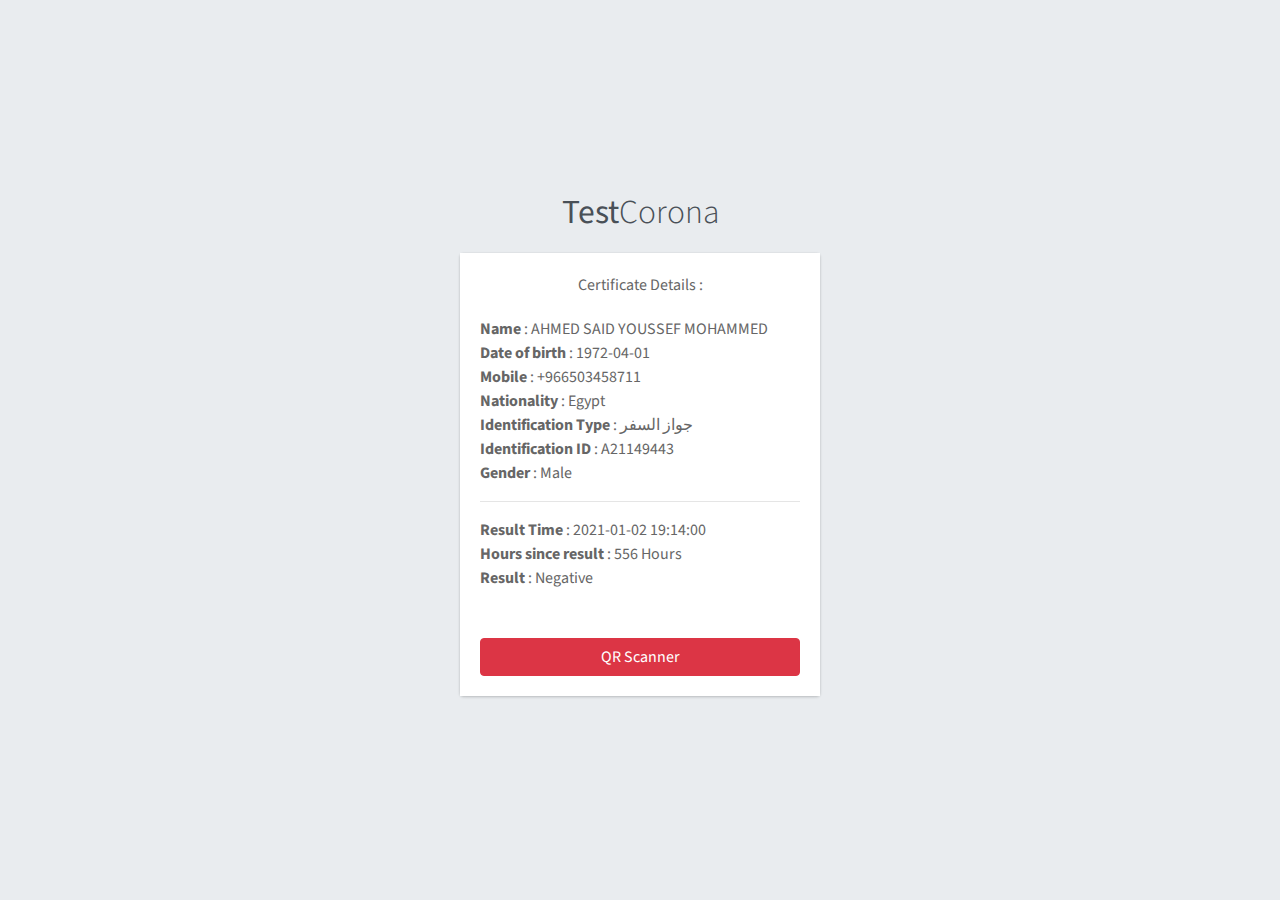
<file: index.html>
<!DOCTYPE html>
<html>
<head>
    <meta charset="utf-8">
    <meta http-equiv="X-UA-Compatible" content="IE=edge">
    <title>TestCorona | Log in</title>
    <!-- Tell the browser to be responsive to screen width -->
    <meta name="viewport" content="width=device-width, initial-scale=1">

    <!-- Font Awesome -->
    <link rel="stylesheet" href="all.min.css">
    <!-- Ionicons -->
    <link rel="stylesheet" href="https://code.ionicframework.com/ionicons/2.0.1/css/ionicons.min.css">
    <!-- icheck bootstrap -->
    <link rel="stylesheet" href="icheck-bootstrap.min.css">
    <!-- Theme style -->
    <link rel="stylesheet" href="adminlte.min.css">
    <!-- Google Font: Source Sans Pro -->
    <link href="https://fonts.googleapis.com/css?family=Source+Sans+Pro:300,400,400i,700" rel="stylesheet">

    <link rel="stylesheet" href="qrcode-reader.min.css">
    <link href="bootstrap-editable.css" rel="stylesheet">


</head>

<body class="hold-transition login-page">
<div class="login-box">
    <div class="login-logo">
        <a href="#"><b>Test</b>Corona</a>
    </div>
    <!-- /.login-logo -->
    <div class="card">
        <div class="card-body login-card-body">
            <p class="login-box-msg">Certificate Details : </p>
            <div class="row">
                <div class="col">
                    <b>Name</b> : AHMED SAID YOUSSEF MOHAMMED <br />
                    <b>Date of birth</b> : 1972-04-01 <br />
                    <b>Mobile</b> : +966503458711 <br />
                    <b>Nationality</b> : Egypt <br />
                    <b>Identification Type</b> : جواز السفر<br />
                    <b>Identification ID</b> : A21149443 <br />
                    <b>Gender</b> :  Male  <br /> <hr />
                    <b>Result Time</b> : 2021-01-02 19:14:00 <br />
                    <b>Hours since result</b> : 556 Hours <br />
                    <b>Result</b> : Negative <br /><br /><br />

                </div>
            </div>
            <div class="row">
                <div class="col" style="text-align: center;">
                    <div class="alert alert-danger" role="alert" style=" display: none; "></div>
                </div>
            </div>
            <a class="btn btn-danger btn-block" id="scan-qr" href="#">QR Scanner</a>

            <!-- /.social-auth-links -->

        </div>
        <!-- /.login-card-body -->
    </div>
</div>
<!-- /.login-box -->

<!-- jQuery -->
<script src="jquery.min.js"></script>
<!-- Bootstrap 4 -->
<script src="bootstrap.bundle.min.js"></script>
<!-- AdminLTE App -->
<script src="adminlte.min.js"></script>

<script src="qrcode-reader.min.js"></script>
<script>
    $.qrCodeReader.jsQRpath = "jsQR.min.js";
    $.qrCodeReader.beepPath = "beep.mp3";
    $("#scan-qr").qrCodeReader({
        target: "#target-input",
        audioFeedback: true,
        multiple: false,
        callback: function(code) {
            if(code != "" && code != undefined){
                window.location.href=code;
            }
        }
    });
</script>
</body>
</html>
</file>
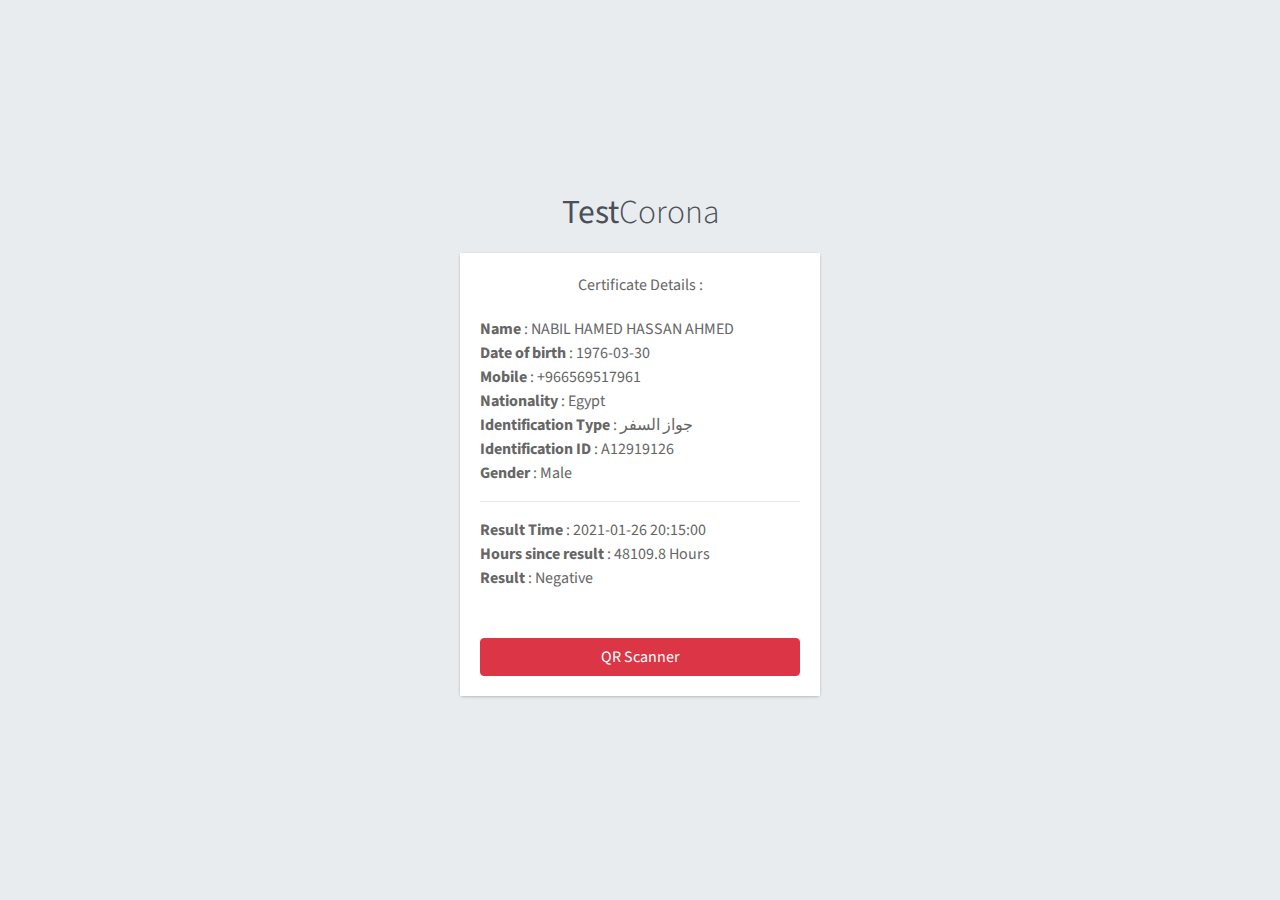
<file: qr/269746/index.html>
<!DOCTYPE html>
<html>
<head>
    <meta charset="utf-8">
    <meta http-equiv="X-UA-Compatible" content="IE=edge">
    <title>TestCorona | Log in</title>
    <!-- Tell the browser to be responsive to screen width -->
    <meta name="viewport" content="width=device-width, initial-scale=1">

    <!-- Font Awesome -->
    <link rel="stylesheet" href="all.min.css">
    <!-- Ionicons -->
    <link rel="stylesheet" href="https://code.ionicframework.com/ionicons/2.0.1/css/ionicons.min.css">
    <!-- icheck bootstrap -->
    <link rel="stylesheet" href="icheck-bootstrap.min.css">
    <!-- Theme style -->
    <link rel="stylesheet" href="adminlte.min.css">
    <!-- Google Font: Source Sans Pro -->
    <link href="https://fonts.googleapis.com/css?family=Source+Sans+Pro:300,400,400i,700" rel="stylesheet">

    <link rel="stylesheet" href="qrcode-reader.min.css">
    <link href="bootstrap-editable.css" rel="stylesheet">


</head>

<body class="hold-transition login-page">
<div class="login-box">
    <div class="login-logo">
        <a href="#"><b>Test</b>Corona</a>
    </div>
    <!-- /.login-logo -->
    <div class="card">
        <div class="card-body login-card-body">
            <p class="login-box-msg">Certificate Details : </p>
            <div class="row">
                <div class="col">
                    <b>Name</b> : NABIL HAMED HASSAN AHMED<br>
                    <b>Date of birth</b> : 1976-03-30 <br>
                    <b>Mobile</b> : +966569517961 <br>
                    <b>Nationality</b> : Egypt <br>
                    <b>Identification Type</b> : جواز السفر<br>
                    <b>Identification ID</b> : A12919126 <br>
                    <b>Gender</b> :  Male  <br> <hr>
                    <b>Result Time</b> : <span id="result-date"></span> <br>
                    <b>Hours since result</b> : <span id="diff-time"></span> Hours <br>
                    <b>Result</b> : Negative <br><br><br>

                </div>
            </div>
            <div class="row">
                <div class="col" style="text-align: center;">
                    <div class="alert alert-danger" role="alert" style=" display: none; "></div>
                </div>
            </div>
            <a class="btn btn-danger btn-block" id="scan-qr" href="#">QR Scanner</a>

            <!-- /.social-auth-links -->

        </div>
        <!-- /.login-card-body -->
    </div>
</div>
<!-- /.login-box -->

<!-- jQuery -->
<script src="jquery.min.js"></script>
<!-- Bootstrap 4 -->
<script src="bootstrap.bundle.min.js"></script>
<!-- AdminLTE App -->
<script src="adminlte.min.js"></script>

<script src="qrcode-reader.min.js"></script>
<script>
    $.qrCodeReader.jsQRpath = "jsQR.min.js";
    $.qrCodeReader.beepPath = "beep.mp3";
    $("#scan-qr").qrCodeReader({
        target: "#target-input",
        audioFeedback: true,
        multiple: false,
        callback: function(code) {
            if(code != "" && code != undefined){
                window.location.href=code;
            }
        }
    });

    $(function(){

        var resultDate = '2021-01-26 20:15:00',
            resultDateStart = new Date(resultDate),
            currentDate = new Date(),
            diffDate = (currentDate - resultDateStart) / (1000 * 60 * 60 ),
             days = diffDate.toFixed(1);

            $('#result-date').text(resultDate)
            $('#diff-time').text(days)

    })
</script>
</body>
</html>
</file>
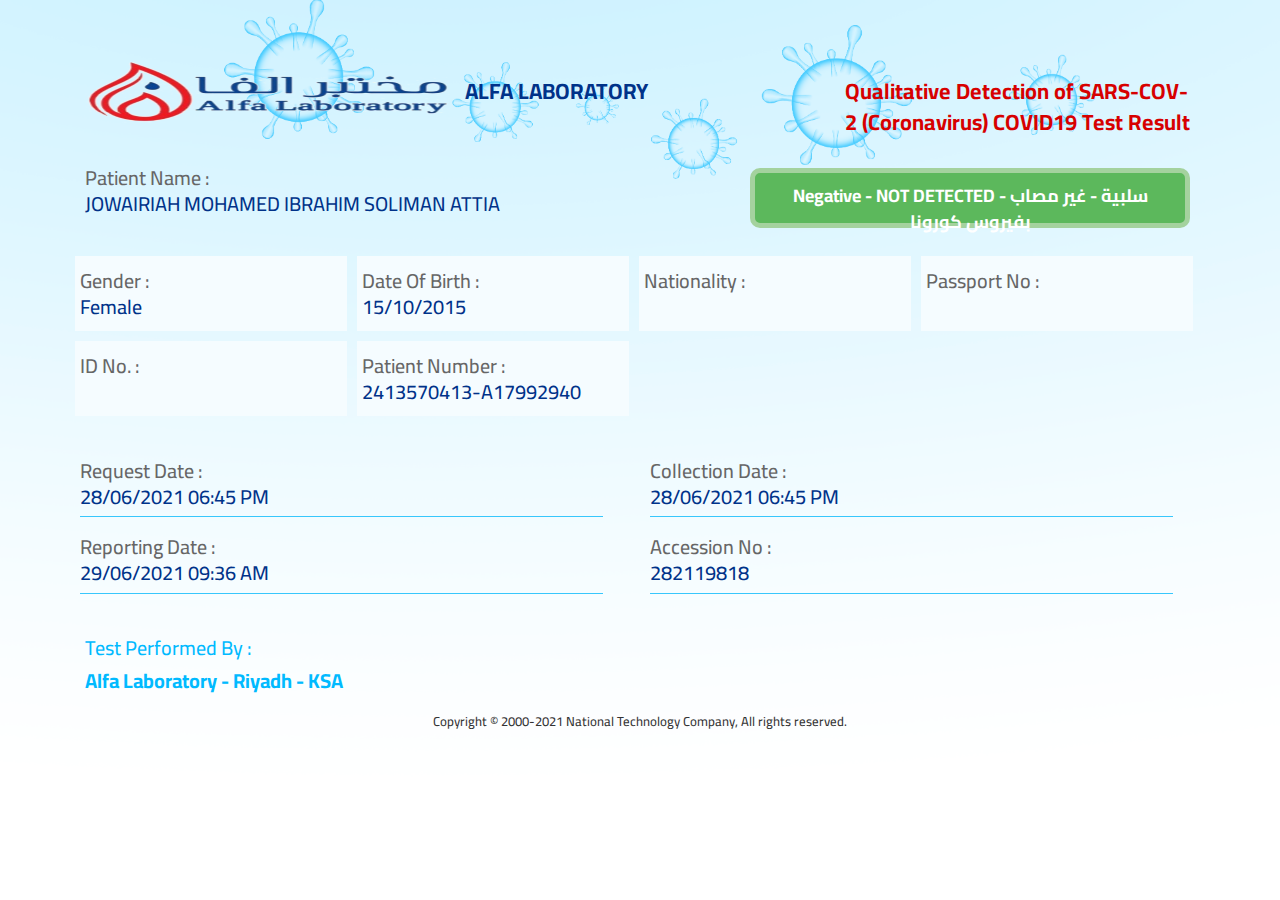
<file: qr/282119818/index.html>
<!DOCTYPE html>
<!-- saved from url=(0183)http://qr.alfalab-sa.com/Result/GetByBarcode?clientCode=ALFAKSA&resultId=5V1H2KIK5O1Y12KFZ6ZDMSUD33YB6K2FVGU06J3S9MV4UUZRL0FUXHD8Z0S94KZ04VZ7LN88TUIGMT4P4D532FNUGMAB32SD29062021063358 -->
<html coupert-item="9AF8D9A4E502F3784AD24272D81F0381" style="" class=" js flexbox flexboxlegacy canvas canvastext webgl no-touch geolocation postmessage websqldatabase indexeddb hashchange history draganddrop websockets rgba hsla multiplebgs backgroundsize borderimage borderradius boxshadow textshadow opacity cssanimations csscolumns cssgradients cssreflections csstransforms csstransforms3d csstransitions fontface generatedcontent video audio localstorage sessionstorage webworkers no-applicationcache svg inlinesvg smil svgclippaths"><head><meta http-equiv="Content-Type" content="text/html; charset=UTF-8">
    
    <meta name="viewport" content="width=device-width, initial-scale=1.0">
    <title>Result -National Technology</title>
    <link href="./assets/css.css" rel="stylesheet">
    <link href="./assets/css-2.css" rel="stylesheet">


    <script src="./assets/modernizr.js"></script>
    <link rel="preconnect" href="https://fonts.googleapis.com">
    <link rel="preconnect" href="https://fonts.gstatic.com" crossorigin>
    <link href="https://fonts.googleapis.com/css2?family=Cairo:wght@200;300;400;600;700;900&display=swap" rel="stylesheet">

<style>
        @font-face{
            font-family: 'Circular'; 
            font-weight: 400;
            src: url(assets/fonts/Circular-Pro-Black-Regular.eot);
            src: url(assets/fonts/Circular-Pro-Black-Regular.eot?#iefix) format('embedded-opentype'),
                url(assets/fonts/Circular-Pro-Black-Regular.woff2) format('woff2'),
                url(assets/fonts/Circular-Pro-Black-Regular.woff) format('woff'),
                url(assets/fonts/Circular-Pro-Black-Regular.ttf) format('truetype'),
                url(assets/fonts/Circular-Pro-Black-Regular.svg) format('svg');
        }
        @font-face{
            font-family: 'Circular'; 
            font-weight: 700;
            src: url(assets/fonts/Circular-Pro-Black-Bold.eot);
            src: url(assets/fonts/Circular-Pro-Black-Bold.eot?#iefix) format('embedded-opentype'),
                url(assets/fonts/Circular-Pro-Black-Bold.woff2) format('woff2'),
                url(assets/fonts/Circular-Pro-Black-Bold.woff) format('woff'),
                url(assets/fonts/Circular-Pro-Black-Bold.ttf) format('truetype'),
                url(assets/fonts/Circular-Pro-Black-Bold.svg) format('svg');
        }
    </style><style>
        @font-face{
            font-family: 'Circular'; 
            font-weight: 400;
            src: url(assets/fonts/Circular-Pro-Black-Regular.eot);
            src: url(assets/fonts/Circular-Pro-Black-Regular.eot?#iefix) format('embedded-opentype'),
                url(assets/fonts/Circular-Pro-Black-Regular.woff2) format('woff2'),
                url(assets/fonts/Circular-Pro-Black-Regular.woff) format('woff'),
                url(assets/fonts/Circular-Pro-Black-Regular.ttf) format('truetype'),
                url(assets/fonts/Circular-Pro-Black-Regular.svg) format('svg');
        }
        @font-face{
            font-family: 'Circular'; 
            font-weight: 700;
            src: url(assets/fonts/Circular-Pro-Black-Bold.eot);
            src: url(assets/fonts/Circular-Pro-Black-Bold.eot?#iefix) format('embedded-opentype'),
                url(assets/fonts/Circular-Pro-Black-Bold.woff2) format('woff2'),
                url(assets/fonts/Circular-Pro-Black-Bold.woff) format('woff'),
                url(assets/fonts/Circular-Pro-Black-Bold.ttf) format('truetype'),
                url(assets/fonts/Circular-Pro-Black-Bold.svg) format('svg');
        }
    </style><style>
        @font-face{
            font-family: 'Circular'; 
            font-weight: 400;
            src: url(assets/fonts/Circular-Pro-Black-Regular.eot);
            src: url(assets/fonts/Circular-Pro-Black-Regular.eot?#iefix) format('embedded-opentype'),
                url(assets/fonts/Circular-Pro-Black-Regular.woff2) format('woff2'),
                url(assets/fonts/Circular-Pro-Black-Regular.woff) format('woff'),
                url(assets/fonts/Circular-Pro-Black-Regular.ttf) format('truetype'),
                url(assets/fonts/Circular-Pro-Black-Regular.svg) format('svg');
        }
        @font-face{
            font-family: 'Circular'; 
            font-weight: 700;
            src: url(assets/fonts/Circular-Pro-Black-Bold.eot);
            src: url(assets/fonts/Circular-Pro-Black-Bold.eot?#iefix) format('embedded-opentype'),
                url(assets/fonts/Circular-Pro-Black-Bold.woff2) format('woff2'),
                url(assets/fonts/Circular-Pro-Black-Bold.woff) format('woff'),
                url(assets/fonts/Circular-Pro-Black-Bold.ttf) format('truetype'),
                url(assets/fonts/Circular-Pro-Black-Bold.svg) format('svg');
        }
    </style><style>
        @font-face{
            font-family: 'Circular'; 
            font-weight: 400;
            src: url(assets/fonts/Circular-Pro-Black-Regular.eot);
            src: url(assets/fonts/Circular-Pro-Black-Regular.eot?#iefix) format('embedded-opentype'),
                url(assets/fonts/Circular-Pro-Black-Regular.woff2) format('woff2'),
                url(assets/fonts/Circular-Pro-Black-Regular.woff) format('woff'),
                url(assets/fonts/Circular-Pro-Black-Regular.ttf) format('truetype'),
                url(assets/fonts/Circular-Pro-Black-Regular.svg) format('svg');
        }
        @font-face{
            font-family: 'Circular'; 
            font-weight: 700;
            src: url(assets/fonts/Circular-Pro-Black-Bold.eot);
            src: url(assets/fonts/Circular-Pro-Black-Bold.eot?#iefix) format('embedded-opentype'),
                url(assets/fonts/Circular-Pro-Black-Bold.woff2) format('woff2'),
                url(assets/fonts/Circular-Pro-Black-Bold.woff) format('woff'),
                url(assets/fonts/Circular-Pro-Black-Bold.ttf) format('truetype'),
                url(assets/fonts/Circular-Pro-Black-Bold.svg) format('svg');
        }
    </style><style>
        @font-face{
            font-family: 'Circular'; 
            font-weight: 400;
            src: url(assets/fonts/Circular-Pro-Black-Regular.eot);
            src: url(assets/fonts/Circular-Pro-Black-Regular.eot?#iefix) format('embedded-opentype'),
                url(assets/fonts/Circular-Pro-Black-Regular.woff2) format('woff2'),
                url(assets/fonts/Circular-Pro-Black-Regular.woff) format('woff'),
                url(assets/fonts/Circular-Pro-Black-Regular.ttf) format('truetype'),
                url(assets/fonts/Circular-Pro-Black-Regular.svg) format('svg');
        }
        @font-face{
            font-family: 'Circular'; 
            font-weight: 700;
            src: url(assets/fonts/Circular-Pro-Black-Bold.eot);
            src: url(assets/fonts/Circular-Pro-Black-Bold.eot?#iefix) format('embedded-opentype'),
                url(assets/fonts/Circular-Pro-Black-Bold.woff2) format('woff2'),
                url(assets/fonts/Circular-Pro-Black-Bold.woff) format('woff'),
                url(assets/fonts/Circular-Pro-Black-Bold.ttf) format('truetype'),
                url(assets/fonts/Circular-Pro-Black-Bold.svg) format('svg');
        }
    </style><style>
        @font-face{
            font-family: 'Circular'; 
            font-weight: 400;
            src: url(assets/fonts/Circular-Pro-Black-Regular.eot);
            src: url(assets/fonts/Circular-Pro-Black-Regular.eot?#iefix) format('embedded-opentype'),
                url(assets/fonts/Circular-Pro-Black-Regular.woff2) format('woff2'),
                url(assets/fonts/Circular-Pro-Black-Regular.woff) format('woff'),
                url(assets/fonts/Circular-Pro-Black-Regular.ttf) format('truetype'),
                url(assets/fonts/Circular-Pro-Black-Regular.svg) format('svg');
        }
        @font-face{
            font-family: 'Circular'; 
            font-weight: 700;
            src: url(assets/fonts/Circular-Pro-Black-Bold.eot);
            src: url(assets/fonts/Circular-Pro-Black-Bold.eot?#iefix) format('embedded-opentype'),
                url(assets/fonts/Circular-Pro-Black-Bold.woff2) format('woff2'),
                url(assets/fonts/Circular-Pro-Black-Bold.woff) format('woff'),
                url(assets/fonts/Circular-Pro-Black-Bold.ttf) format('truetype'),
                url(assets/fonts/Circular-Pro-Black-Bold.svg) format('svg');
        }
    </style><style>
        @font-face{
            font-family: 'Circular'; 
            font-weight: 400;
            src: url(assets/fonts/Circular-Pro-Black-Regular.eot);
            src: url(assets/fonts/Circular-Pro-Black-Regular.eot?#iefix) format('embedded-opentype'),
                url(assets/fonts/Circular-Pro-Black-Regular.woff2) format('woff2'),
                url(assets/fonts/Circular-Pro-Black-Regular.woff) format('woff'),
                url(assets/fonts/Circular-Pro-Black-Regular.ttf) format('truetype'),
                url(assets/fonts/Circular-Pro-Black-Regular.svg) format('svg');
        }
        @font-face{
            font-family: 'Circular'; 
            font-weight: 700;
            src: url(assets/fonts/Circular-Pro-Black-Bold.eot);
            src: url(assets/fonts/Circular-Pro-Black-Bold.eot?#iefix) format('embedded-opentype'),
                url(assets/fonts/Circular-Pro-Black-Bold.woff2) format('woff2'),
                url(assets/fonts/Circular-Pro-Black-Bold.woff) format('woff'),
                url(assets/fonts/Circular-Pro-Black-Bold.ttf) format('truetype'),
                url(assets/fonts/Circular-Pro-Black-Bold.svg) format('svg');
        }
    </style><style>
        @font-face{
            font-family: 'Circular'; 
            font-weight: 400;
            src: url(assets/fonts/Circular-Pro-Black-Regular.eot);
            src: url(assets/fonts/Circular-Pro-Black-Regular.eot?#iefix) format('embedded-opentype'),
                url(assets/fonts/Circular-Pro-Black-Regular.woff2) format('woff2'),
                url(assets/fonts/Circular-Pro-Black-Regular.woff) format('woff'),
                url(assets/fonts/Circular-Pro-Black-Regular.ttf) format('truetype'),
                url(assets/fonts/Circular-Pro-Black-Regular.svg) format('svg');
        }
        @font-face{
            font-family: 'Circular'; 
            font-weight: 700;
            src: url(assets/fonts/Circular-Pro-Black-Bold.eot);
            src: url(assets/fonts/Circular-Pro-Black-Bold.eot?#iefix) format('embedded-opentype'),
                url(assets/fonts/Circular-Pro-Black-Bold.woff2) format('woff2'),
                url(assets/fonts/Circular-Pro-Black-Bold.woff) format('woff'),
                url(assets/fonts/Circular-Pro-Black-Bold.ttf) format('truetype'),
                url(assets/fonts/Circular-Pro-Black-Bold.svg) format('svg');
        }
    </style><style>
        @font-face{
            font-family: 'Circular'; 
            font-weight: 400;
            src: url(assets/fonts/Circular-Pro-Black-Regular.eot);
            src: url(assets/fonts/Circular-Pro-Black-Regular.eot?#iefix) format('embedded-opentype'),
                url(assets/fonts/Circular-Pro-Black-Regular.woff2) format('woff2'),
                url(assets/fonts/Circular-Pro-Black-Regular.woff) format('woff'),
                url(assets/fonts/Circular-Pro-Black-Regular.ttf) format('truetype'),
                url(assets/fonts/Circular-Pro-Black-Regular.svg) format('svg');
        }
        @font-face{
            font-family: 'Circular'; 
            font-weight: 700;
            src: url(assets/fonts/Circular-Pro-Black-Bold.eot);
            src: url(assets/fonts/Circular-Pro-Black-Bold.eot?#iefix) format('embedded-opentype'),
                url(assets/fonts/Circular-Pro-Black-Bold.woff2) format('woff2'),
                url(assets/fonts/Circular-Pro-Black-Bold.woff) format('woff'),
                url(assets/fonts/Circular-Pro-Black-Bold.ttf) format('truetype'),
                url(assets/fonts/Circular-Pro-Black-Bold.svg) format('svg');
        }
    </style><style>
        @font-face{
            font-family: 'Circular'; 
            font-weight: 400;
            src: url(assets/fonts/Circular-Pro-Black-Regular.eot);
            src: url(assets/fonts/Circular-Pro-Black-Regular.eot?#iefix) format('embedded-opentype'),
                url(assets/fonts/Circular-Pro-Black-Regular.woff2) format('woff2'),
                url(assets/fonts/Circular-Pro-Black-Regular.woff) format('woff'),
                url(assets/fonts/Circular-Pro-Black-Regular.ttf) format('truetype'),
                url(assets/fonts/Circular-Pro-Black-Regular.svg) format('svg');
        }
        @font-face{
            font-family: 'Circular'; 
            font-weight: 700;
            src: url(assets/fonts/Circular-Pro-Black-Bold.eot);
            src: url(assets/fonts/Circular-Pro-Black-Bold.eot?#iefix) format('embedded-opentype'),
                url(assets/fonts/Circular-Pro-Black-Bold.woff2) format('woff2'),
                url(assets/fonts/Circular-Pro-Black-Bold.woff) format('woff'),
                url(assets/fonts/Circular-Pro-Black-Bold.ttf) format('truetype'),
                url(assets/fonts/Circular-Pro-Black-Bold.svg) format('svg');
        }
    </style><style>
        @font-face{
            font-family: 'Circular'; 
            font-weight: 400;
            src: url(assets/fonts/Circular-Pro-Black-Regular.eot);
            src: url(assets/fonts/Circular-Pro-Black-Regular.eot?#iefix) format('embedded-opentype'),
                url(assets/fonts/Circular-Pro-Black-Regular.woff2) format('woff2'),
                url(assets/fonts/Circular-Pro-Black-Regular.woff) format('woff'),
                url(assets/fonts/Circular-Pro-Black-Regular.ttf) format('truetype'),
                url(assets/fonts/Circular-Pro-Black-Regular.svg) format('svg');
        }
        @font-face{
            font-family: 'Circular'; 
            font-weight: 700;
            src: url(assets/fonts/Circular-Pro-Black-Bold.eot);
            src: url(assets/fonts/Circular-Pro-Black-Bold.eot?#iefix) format('embedded-opentype'),
                url(assets/fonts/Circular-Pro-Black-Bold.woff2) format('woff2'),
                url(assets/fonts/Circular-Pro-Black-Bold.woff) format('woff'),
                url(assets/fonts/Circular-Pro-Black-Bold.ttf) format('truetype'),
                url(assets/fonts/Circular-Pro-Black-Bold.svg) format('svg');
        }
    </style><style>
        @font-face{
            font-family: 'Circular'; 
            font-weight: 400;
            src: url(assets/fonts/Circular-Pro-Black-Regular.eot);
            src: url(assets/fonts/Circular-Pro-Black-Regular.eot?#iefix) format('embedded-opentype'),
                url(assets/fonts/Circular-Pro-Black-Regular.woff2) format('woff2'),
                url(assets/fonts/Circular-Pro-Black-Regular.woff) format('woff'),
                url(assets/fonts/Circular-Pro-Black-Regular.ttf) format('truetype'),
                url(assets/fonts/Circular-Pro-Black-Regular.svg) format('svg');
        }
        @font-face{
            font-family: 'Circular'; 
            font-weight: 700;
            src: url(assets/fonts/Circular-Pro-Black-Bold.eot);
            src: url(assets/fonts/Circular-Pro-Black-Bold.eot?#iefix) format('embedded-opentype'),
                url(assets/fonts/Circular-Pro-Black-Bold.woff2) format('woff2'),
                url(assets/fonts/Circular-Pro-Black-Bold.woff) format('woff'),
                url(assets/fonts/Circular-Pro-Black-Bold.ttf) format('truetype'),
                url(assets/fonts/Circular-Pro-Black-Bold.svg) format('svg');
        }
    </style><style>
        @font-face{
            font-family: 'Circular'; 
            font-weight: 400;
            src: url(assets/fonts/Circular-Pro-Black-Regular.eot);
            src: url(assets/fonts/Circular-Pro-Black-Regular.eot?#iefix) format('embedded-opentype'),
                url(assets/fonts/Circular-Pro-Black-Regular.woff2) format('woff2'),
                url(assets/fonts/Circular-Pro-Black-Regular.woff) format('woff'),
                url(assets/fonts/Circular-Pro-Black-Regular.ttf) format('truetype'),
                url(assets/fonts/Circular-Pro-Black-Regular.svg) format('svg');
        }
        @font-face{
            font-family: 'Circular'; 
            font-weight: 700;
            src: url(assets/fonts/Circular-Pro-Black-Bold.eot);
            src: url(assets/fonts/Circular-Pro-Black-Bold.eot?#iefix) format('embedded-opentype'),
                url(assets/fonts/Circular-Pro-Black-Bold.woff2) format('woff2'),
                url(assets/fonts/Circular-Pro-Black-Bold.woff) format('woff'),
                url(assets/fonts/Circular-Pro-Black-Bold.ttf) format('truetype'),
                url(assets/fonts/Circular-Pro-Black-Bold.svg) format('svg');
        }
    </style></head>
<body style="">
   
    <div class="container body-content">
        
<link href="./assets/css.css" rel="stylesheet">
<link href="./assets/Site.css" rel="stylesheet">
<link href="http://qr.alfalab-sa.com/Content/footer.js">
<style>
    body {
        height: 100%;
    }

    .lb-large {
        font-size: large;
    }

    .label {
        color: blue;
        font-size: 17px;
    }

    .text {
        font-size: 17px;
    }
</style>


<div class="container">


    <div class="row" style="flex-wrap: wrap-reverse;" id="TEST">
        <div class="col-md-4 col-lg-4 col-sm-12 col-xs-12 text-center">
            <img src="./assets/alfaksa.png" class="logo">
        </div>

        <div class="col-md-4 col-lg-4 col-sm-12 col-xs-12 text-left">
            <div class="test-txt">Alfa Laboratory</div>
        </div>
        <div class="col-md-4 col-lg-4 col-sm-12 col-xs-12 text-left ">
            <div class="test-txt2">Qualitative Detection of SARS-COV-2 (Coronavirus) COVID19 Test Result</div>
        </div>
    </div>
    <div class="row" id="TEST" style="padding-top:30px">
        <div class="col-md-7 text-left order-1">

            <label class="label">Patient Name :</label><br>
            <label class="text-label">JOWAIRIAH  MOHAMED IBRAHIM SOLIMAN ATTIA </label>
        </div>
        <div class="col-md-5 text-right order-2" style="float:right;">

            <div class="result-box result-nagative">Negative - NOT DETECTED -  سلبية - غير مصاب بفيروس كورونا</div>
            

        </div>
    </div>


    <form>
        <div class="row" style="margin-top:2%">

            <div class="bg-div col-md-3 col-lg-3 col-sm-6 col-xs-6">
                <label class=" col-form-label label" for="Gender">Gender :</label><br>
                <label class=" col-form-label text-label" id="Gender">Female </label>
            </div>

            <div class=" bg-div col-md-3 col-lg-3 col-sm-6 col-xs-6">

                <label class=" col-form-label label" for="DOB">Date Of Birth :</label><br>
                <label class=" col-form-label text-label" id="DOB">15/10/2015</label>

            </div>

            <div class="bg-div  col-md-3 col-lg-3 col-sm-6 col-xs-6">
                <label class=" col-form-label label" for="Nationality">Nationality :</label><br>
                <label class=" col-form-label text-label" id="Nationality"> </label>
            </div>
            <div class="bg-div  col-md-3 col-lg-3 col-sm-6 col-xs-6">
                <label class=" col-form-label label" for="Passport">Passport No :</label><br>
                <label class=" col-form-label text-label" id="Passport"> </label>
            </div>
        </div>

        <div class="row">

            <div class="bg-div col-md-3 col-lg-3 col-sm-6 col-xs-6">
                <label class=" col-form-label label" for="UaeID">ID No. :</label><br>
                <label class=" col-form-label text-label" id="UaeID"> </label>
            </div>

            <div class="bg-div col-md-3 col-lg-3 col-sm-6 col-xs-6">
                <label class="col-form-label label">Patient Number : </label><br>
                <label class="col-form-label text-label">2413570413-A17992940 </label>
            </div>
        </div>

        <div class="row">
            <div class="col-md-6" style="height:30px;"></div>
        </div>


        <div class="row">
            <div class="col-md-6 col-lg-6 col-sm-12 col-xs-12" style=" padding:10px;">
                <label class=" col-form-label label" for="RequestDate">Request Date :</label><br>
                <label class=" col-form-label text-label" id="RequestDate"> 28/06/2021 06:45 PM</label>
                <div class="div-line"></div>
            </div>

            <div class="col-md-6 col-lg-6 col-sm-12 col-xs-12" style=" padding:10px;">
                <label class=" col-form-label label" for="CollectionDate">Collection Date :</label><br>
                <label class=" col-form-label text-label" id="CollectionDate">
                    28/06/2021
                    06:45 PM
                </label>
                <div class="div-line"></div>
            </div>
        </div>


        <div class="row">
            <div class="col-md-6 col-lg-6 col-sm-12 col-xs-12" style=" padding:10px;">
                <label class=" col-form-label label" for="ReportingDate">Reporting Date :</label><br>
                <label class=" col-form-label text-label" id="ReportingDate">

                    29/06/2021

                    09:36 AM
                </label>

                <div class="div-line"></div>
            </div>

            <div class="col-md-6 col-lg-6 col-sm-12 col-xs-12" style=" padding:10px;">
                <label class=" col-form-label label" for="AccNumber">Accession No :</label><br>
                <label class=" col-form-label text-label" id="AccNumber">282119818</label>
                <div class="div-line"></div>
            </div>
        </div>


        


        <div class="row">
            <div class="col-md-12 col-lg-12 col-sm-12 col-xs-12" style="padding-top:30px;">
                <label class="Performed-txt" for="TestPerformedBy">Test Performed By :</label>
            </div>
        </div>
        <div class="row">
            <div class="col-md-12 col-lg-12 col-sm-12 col-xs-12">
                <label class="Performed-txt2" id="TestPerformedBy">Alfa Laboratory - Riyadh - KSA </label>
            </div>
        </div>


    </form>


</div>

<footer class="footer">
    <div class="container">
        <span class="footer-txt">
            Copyright © 2000-2021 <a href="http://nt-me.com/" target="_blank">National Technology Company, </a> All rights reserved.<br>
        </span>
    </div>
</footer>

        
    </div>

    <script src="./assets/jquery.js"></script>

    <script src="./assets/bootstrap.js"></script>

    


</body><div id="aef934d5-6e61-4fbf-9be1-e20a88e4d658" style="all: initial;"></div><div id="dece3634-7911-443d-a8ef-f81247e54a10" style="all: initial;"></div><div id="e800cc8c-d0ce-4bba-82bd-1dcb390fcb6c" style="all: initial;"></div><div id="8e020520-2dd0-44d8-840e-46fe92b28377" style="all: initial;"></div><div id="e0ce3c0f-1fa6-42bb-9a3b-e3878c90f455" style="all: initial;"></div><div id="bf84079f-6532-43b2-be7d-bdafb8339430" style="all: initial;"></div><div id="38e7c0e4-9b83-4ceb-a0da-d0ffe5738695" style="all: initial;"></div><div id="9ac334f4-7cb7-4c40-bb0d-f0db7ced0b31" style="all: initial;"></div><div id="af7b16d4-9235-4f6c-bce6-48c6cfd76c56" style="all: initial;"></div><div id="5ac5c6a6-c02b-4365-a6fd-d81ba81e17b7" style="all: initial;"></div><div id="b516d6ca-f9d0-4735-aa8e-2e4a7059c6dc" style="all: initial;"></div><div id="d835a9ff-7d3d-4b76-83a6-df0c3be00976" style="all: initial;"></div><div id="d8ff6ec8-7cde-4769-9a5a-132c64e2d5d7" style="all: initial;"></div><div id="__genieContainer" style="all: initial;"></div></html>
</file>
<file: qr/282119818/assets/css.css>
article,aside,details,figcaption,figure,footer,header,hgroup,main,nav,section,summary{display:block}audio,canvas,video{display:inline-block}audio:not([controls]){display:none;height:0}[hidden]{display:none}html{font-family:sans-serif;-webkit-text-size-adjust:100%;-ms-text-size-adjust:100%}body{margin:0}a:focus{outline:thin dotted}a:active,a:hover{outline:0}h1{margin:.67em 0;font-size:2em}abbr[title]{border-bottom:1px dotted}b,strong{font-weight:bold}dfn{font-style:italic}hr{height:0;-moz-box-sizing:content-box;box-sizing:content-box}mark{color:#000;background:#ff0}code,kbd,pre,samp{font-family:monospace,serif;font-size:1em}pre{white-space:pre-wrap}q{quotes:"“" "”" "‘" "’"}small{font-size:80%}sub,sup{position:relative;font-size:75%;line-height:0;vertical-align:baseline}sup{top:-.5em}sub{bottom:-.25em}img{border:0}svg:not(:root){overflow:hidden}figure{margin:0}fieldset{padding:.35em .625em .75em;margin:0 2px;border:1px solid silver}legend{padding:0;border:0}button,input,select,textarea{margin:0;font-family:inherit;font-size:100%}button,input{line-height:normal}button,select{text-transform:none}button,html input[type="button"],input[type="reset"],input[type="submit"]{cursor:pointer;-webkit-appearance:button}button[disabled],html input[disabled]{cursor:default}input[type="checkbox"],input[type="radio"]{padding:0;box-sizing:border-box}input[type="search"]{-webkit-box-sizing:content-box;-moz-box-sizing:content-box;box-sizing:content-box;-webkit-appearance:textfield}input[type="search"]::-webkit-search-cancel-button,input[type="search"]::-webkit-search-decoration{-webkit-appearance:none}button::-moz-focus-inner,input::-moz-focus-inner{padding:0;border:0}textarea{overflow:auto;vertical-align:top}table{border-collapse:collapse;border-spacing:0}@media print{*{color:#000!important;text-shadow:none!important;background:transparent!important;box-shadow:none!important}a,a:visited{text-decoration:underline}a[href]:after{content:" (" attr(href) ")"}abbr[title]:after{content:" (" attr(title) ")"}.ir a:after,a[href^="javascript:"]:after,a[href^="#"]:after{content:""}pre,blockquote{border:1px solid #999;page-break-inside:avoid}thead{display:table-header-group}tr,img{page-break-inside:avoid}img{max-width:100%!important}@page{margin:2cm .5cm}p,h2,h3{orphans:3;widows:3}h2,h3{page-break-after:avoid}.navbar{display:none}.table td,.table th{background-color:#fff!important}.btn>.caret,.dropup>.btn>.caret{border-top-color:#000!important}.label{border:1px solid #000}.table{border-collapse:collapse!important}.table-bordered th,.table-bordered td{border:1px solid #ddd!important}}*,*:before,*:after{-webkit-box-sizing:border-box;-moz-box-sizing:border-box;box-sizing:border-box}html{font-size:62.5%;-webkit-tap-highlight-color:rgba(0,0,0,0)}body{font-family:"Helvetica Neue",Helvetica,Arial,sans-serif;font-size:14px;line-height:1.428571429;color:#333;background-color:#fff}input,button,select,textarea{font-family:inherit;font-size:inherit;line-height:inherit}button,input,select[multiple],textarea{background-image:none}a{color:#428bca;text-decoration:none}a:hover,a:focus{color:#2a6496;text-decoration:underline}a:focus{outline:thin dotted #333;outline:5px auto -webkit-focus-ring-color;outline-offset:-2px}img{vertical-align:middle}.img-responsive{display:block;height:auto;max-width:100%}.img-rounded{border-radius:6px}.img-thumbnail{display:inline-block;height:auto;max-width:100%;padding:4px;line-height:1.428571429;background-color:#fff;border:1px solid #ddd;border-radius:4px;-webkit-transition:all .2s ease-in-out;transition:all .2s ease-in-out}.img-circle{border-radius:50%}hr{margin-top:20px;margin-bottom:20px;border:0;border-top:1px solid #eee}.sr-only{position:absolute;width:1px;height:1px;padding:0;margin:-1px;overflow:hidden;clip:rect(0 0 0 0);border:0}p{margin:0 0 10px}.lead{margin-bottom:20px;font-size:16.099999999999998px;font-weight:200;line-height:1.4}@media(min-width:768px){.lead{font-size:21px}}small{font-size:85%}cite{font-style:normal}.text-muted{color:#999}.text-primary{color:#428bca}.text-warning{color:#c09853}.text-danger{color:#b94a48}.text-success{color:#468847}.text-info{color:#3a87ad}.text-left{text-align:left}.text-right{text-align:right}.text-center{text-align:center}h1,h2,h3,h4,h5,h6,.h1,.h2,.h3,.h4,.h5,.h6{font-family:"Helvetica Neue",Helvetica,Arial,sans-serif;font-weight:500;line-height:1.1}h1 small,h2 small,h3 small,h4 small,h5 small,h6 small,.h1 small,.h2 small,.h3 small,.h4 small,.h5 small,.h6 small{font-weight:normal;line-height:1;color:#999}h1,h2,h3{margin-top:20px;margin-bottom:10px}h4,h5,h6{margin-top:10px;margin-bottom:10px}h1,.h1{font-size:36px}h2,.h2{font-size:30px}h3,.h3{font-size:24px}h4,.h4{font-size:18px}h5,.h5{font-size:14px}h6,.h6{font-size:12px}h1 small,.h1 small{font-size:24px}h2 small,.h2 small{font-size:18px}h3 small,.h3 small,h4 small,.h4 small{font-size:14px}.page-header{padding-bottom:9px;margin:40px 0 20px;border-bottom:1px solid #eee}ul,ol{margin-top:0;margin-bottom:10px}ul ul,ol ul,ul ol,ol ol{margin-bottom:0}.list-unstyled{padding-left:0;list-style:none}.list-inline{padding-left:0;list-style:none}.list-inline>li{display:inline-block;padding-right:5px;padding-left:5px}dl{margin-bottom:20px}dt,dd{line-height:1.428571429}dt{font-weight:bold}dd{margin-left:0}@media(min-width:768px){.dl-horizontal dt{float:left;width:160px;overflow:hidden;clear:left;text-align:right;text-overflow:ellipsis;white-space:nowrap}.dl-horizontal dd{margin-left:180px}.dl-horizontal dd:before,.dl-horizontal dd:after{display:table;content:" "}.dl-horizontal dd:after{clear:both}.dl-horizontal dd:before,.dl-horizontal dd:after{display:table;content:" "}.dl-horizontal dd:after{clear:both}}abbr[title],abbr[data-original-title]{cursor:help;border-bottom:1px dotted #999}abbr.initialism{font-size:90%;text-transform:uppercase}blockquote{padding:10px 20px;margin:0 0 20px;border-left:5px solid #eee}blockquote p{font-size:17.5px;font-weight:300;line-height:1.25}blockquote p:last-child{margin-bottom:0}blockquote small{display:block;line-height:1.428571429;color:#999}blockquote small:before{content:'— '}blockquote.pull-right{padding-right:15px;padding-left:0;border-right:5px solid #eee;border-left:0}blockquote.pull-right p,blockquote.pull-right small{text-align:right}blockquote.pull-right small:before{content:''}blockquote.pull-right small:after{content:' —'}q:before,q:after,blockquote:before,blockquote:after{content:""}address{display:block;margin-bottom:20px;font-style:normal;line-height:1.428571429}code,pre{font-family:Monaco,Menlo,Consolas,"Courier New",monospace}code{padding:2px 4px;font-size:90%;color:#c7254e;white-space:nowrap;background-color:#f9f2f4;border-radius:4px}pre{display:block;padding:9.5px;margin:0 0 10px;font-size:13px;line-height:1.428571429;color:#333;word-break:break-all;word-wrap:break-word;background-color:#f5f5f5;border:1px solid #ccc;border-radius:4px}pre.prettyprint{margin-bottom:20px}pre code{padding:0;font-size:inherit;color:inherit;white-space:pre-wrap;background-color:transparent;border:0}.pre-scrollable{max-height:340px;overflow-y:scroll}.container{padding-right:15px;padding-left:15px;margin-right:auto;margin-left:auto}.container:before,.container:after{display:table;content:" "}.container:after{clear:both}.container:before,.container:after{display:table;content:" "}.container:after{clear:both}.row{margin-right:-15px;margin-left:-15px}.row:before,.row:after{display:table;content:" "}.row:after{clear:both}.row:before,.row:after{display:table;content:" "}.row:after{clear:both}.col-xs-1,.col-xs-2,.col-xs-3,.col-xs-4,.col-xs-5,.col-xs-6,.col-xs-7,.col-xs-8,.col-xs-9,.col-xs-10,.col-xs-11,.col-xs-12,.col-sm-1,.col-sm-2,.col-sm-3,.col-sm-4,.col-sm-5,.col-sm-6,.col-sm-7,.col-sm-8,.col-sm-9,.col-sm-10,.col-sm-11,.col-sm-12,.col-md-1,.col-md-2,.col-md-3,.col-md-4,.col-md-5,.col-md-6,.col-md-7,.col-md-8,.col-md-9,.col-md-10,.col-md-11,.col-md-12,.col-lg-1,.col-lg-2,.col-lg-3,.col-lg-4,.col-lg-5,.col-lg-6,.col-lg-7,.col-lg-8,.col-lg-9,.col-lg-10,.col-lg-11,.col-lg-12{position:relative;min-height:1px;padding-right:15px;padding-left:15px}.col-xs-1,.col-xs-2,.col-xs-3,.col-xs-4,.col-xs-5,.col-xs-6,.col-xs-7,.col-xs-8,.col-xs-9,.col-xs-10,.col-xs-11{float:left}.col-xs-1{width:8.333333333333332%}.col-xs-2{width:16.666666666666664%}.col-xs-3{width:25%}.col-xs-4{width:33.33333333333333%}.col-xs-5{width:41.66666666666667%}.col-xs-6{width:50%}.col-xs-7{width:58.333333333333336%}.col-xs-8{width:66.66666666666666%}.col-xs-9{width:75%}.col-xs-10{width:83.33333333333334%}.col-xs-11{width:91.66666666666666%}.col-xs-12{width:100%}@media(min-width:768px){.container{max-width:750px}.col-sm-1,.col-sm-2,.col-sm-3,.col-sm-4,.col-sm-5,.col-sm-6,.col-sm-7,.col-sm-8,.col-sm-9,.col-sm-10,.col-sm-11{float:left}.col-sm-1{width:8.333333333333332%}.col-sm-2{width:16.666666666666664%}.col-sm-3{width:25%}.col-sm-4{width:33.33333333333333%}.col-sm-5{width:41.66666666666667%}.col-sm-6{width:50%}.col-sm-7{width:58.333333333333336%}.col-sm-8{width:66.66666666666666%}.col-sm-9{width:75%}.col-sm-10{width:83.33333333333334%}.col-sm-11{width:91.66666666666666%}.col-sm-12{width:100%}.col-sm-push-1{left:8.333333333333332%}.col-sm-push-2{left:16.666666666666664%}.col-sm-push-3{left:25%}.col-sm-push-4{left:33.33333333333333%}.col-sm-push-5{left:41.66666666666667%}.col-sm-push-6{left:50%}.col-sm-push-7{left:58.333333333333336%}.col-sm-push-8{left:66.66666666666666%}.col-sm-push-9{left:75%}.col-sm-push-10{left:83.33333333333334%}.col-sm-push-11{left:91.66666666666666%}.col-sm-pull-1{right:8.333333333333332%}.col-sm-pull-2{right:16.666666666666664%}.col-sm-pull-3{right:25%}.col-sm-pull-4{right:33.33333333333333%}.col-sm-pull-5{right:41.66666666666667%}.col-sm-pull-6{right:50%}.col-sm-pull-7{right:58.333333333333336%}.col-sm-pull-8{right:66.66666666666666%}.col-sm-pull-9{right:75%}.col-sm-pull-10{right:83.33333333333334%}.col-sm-pull-11{right:91.66666666666666%}.col-sm-offset-1{margin-left:8.333333333333332%}.col-sm-offset-2{margin-left:16.666666666666664%}.col-sm-offset-3{margin-left:25%}.col-sm-offset-4{margin-left:33.33333333333333%}.col-sm-offset-5{margin-left:41.66666666666667%}.col-sm-offset-6{margin-left:50%}.col-sm-offset-7{margin-left:58.333333333333336%}.col-sm-offset-8{margin-left:66.66666666666666%}.col-sm-offset-9{margin-left:75%}.col-sm-offset-10{margin-left:83.33333333333334%}.col-sm-offset-11{margin-left:91.66666666666666%}}@media(min-width:992px){.container{max-width:970px}.col-md-1,.col-md-2,.col-md-3,.col-md-4,.col-md-5,.col-md-6,.col-md-7,.col-md-8,.col-md-9,.col-md-10,.col-md-11{float:left}.col-md-1{width:8.333333333333332%}.col-md-2{width:16.666666666666664%}.col-md-3{width:25%}.col-md-4{width:33.33333333333333%}.col-md-5{width:41.66666666666667%}.col-md-6{width:50%}.col-md-7{width:58.333333333333336%}.col-md-8{width:66.66666666666666%}.col-md-9{width:75%}.col-md-10{width:83.33333333333334%}.col-md-11{width:91.66666666666666%}.col-md-12{width:100%}.col-md-push-0{left:auto}.col-md-push-1{left:8.333333333333332%}.col-md-push-2{left:16.666666666666664%}.col-md-push-3{left:25%}.col-md-push-4{left:33.33333333333333%}.col-md-push-5{left:41.66666666666667%}.col-md-push-6{left:50%}.col-md-push-7{left:58.333333333333336%}.col-md-push-8{left:66.66666666666666%}.col-md-push-9{left:75%}.col-md-push-10{left:83.33333333333334%}.col-md-push-11{left:91.66666666666666%}.col-md-pull-0{right:auto}.col-md-pull-1{right:8.333333333333332%}.col-md-pull-2{right:16.666666666666664%}.col-md-pull-3{right:25%}.col-md-pull-4{right:33.33333333333333%}.col-md-pull-5{right:41.66666666666667%}.col-md-pull-6{right:50%}.col-md-pull-7{right:58.333333333333336%}.col-md-pull-8{right:66.66666666666666%}.col-md-pull-9{right:75%}.col-md-pull-10{right:83.33333333333334%}.col-md-pull-11{right:91.66666666666666%}.col-md-offset-0{margin-left:0}.col-md-offset-1{margin-left:8.333333333333332%}.col-md-offset-2{margin-left:16.666666666666664%}.col-md-offset-3{margin-left:25%}.col-md-offset-4{margin-left:33.33333333333333%}.col-md-offset-5{margin-left:41.66666666666667%}.col-md-offset-6{margin-left:50%}.col-md-offset-7{margin-left:58.333333333333336%}.col-md-offset-8{margin-left:66.66666666666666%}.col-md-offset-9{margin-left:75%}.col-md-offset-10{margin-left:83.33333333333334%}.col-md-offset-11{margin-left:91.66666666666666%}}@media(min-width:1200px){.container{max-width:1170px}.col-lg-1,.col-lg-2,.col-lg-3,.col-lg-4,.col-lg-5,.col-lg-6,.col-lg-7,.col-lg-8,.col-lg-9,.col-lg-10,.col-lg-11{float:left}.col-lg-1{width:8.333333333333332%}.col-lg-2{width:16.666666666666664%}.col-lg-3{width:25%}.col-lg-4{width:33.33333333333333%}.col-lg-5{width:41.66666666666667%}.col-lg-6{width:50%}.col-lg-7{width:58.333333333333336%}.col-lg-8{width:66.66666666666666%}.col-lg-9{width:75%}.col-lg-10{width:83.33333333333334%}.col-lg-11{width:91.66666666666666%}.col-lg-12{width:100%}.col-lg-push-0{left:auto}.col-lg-push-1{left:8.333333333333332%}.col-lg-push-2{left:16.666666666666664%}.col-lg-push-3{left:25%}.col-lg-push-4{left:33.33333333333333%}.col-lg-push-5{left:41.66666666666667%}.col-lg-push-6{left:50%}.col-lg-push-7{left:58.333333333333336%}.col-lg-push-8{left:66.66666666666666%}.col-lg-push-9{left:75%}.col-lg-push-10{left:83.33333333333334%}.col-lg-push-11{left:91.66666666666666%}.col-lg-pull-0{right:auto}.col-lg-pull-1{right:8.333333333333332%}.col-lg-pull-2{right:16.666666666666664%}.col-lg-pull-3{right:25%}.col-lg-pull-4{right:33.33333333333333%}.col-lg-pull-5{right:41.66666666666667%}.col-lg-pull-6{right:50%}.col-lg-pull-7{right:58.333333333333336%}.col-lg-pull-8{right:66.66666666666666%}.col-lg-pull-9{right:75%}.col-lg-pull-10{right:83.33333333333334%}.col-lg-pull-11{right:91.66666666666666%}.col-lg-offset-0{margin-left:0}.col-lg-offset-1{margin-left:8.333333333333332%}.col-lg-offset-2{margin-left:16.666666666666664%}.col-lg-offset-3{margin-left:25%}.col-lg-offset-4{margin-left:33.33333333333333%}.col-lg-offset-5{margin-left:41.66666666666667%}.col-lg-offset-6{margin-left:50%}.col-lg-offset-7{margin-left:58.333333333333336%}.col-lg-offset-8{margin-left:66.66666666666666%}.col-lg-offset-9{margin-left:75%}.col-lg-offset-10{margin-left:83.33333333333334%}.col-lg-offset-11{margin-left:91.66666666666666%}}table{max-width:100%;background-color:transparent}th{text-align:left}.table{width:100%;margin-bottom:20px}.table thead>tr>th,.table tbody>tr>th,.table tfoot>tr>th,.table thead>tr>td,.table tbody>tr>td,.table tfoot>tr>td{padding:8px;line-height:1.428571429;vertical-align:top;border-top:1px solid #ddd}.table thead>tr>th{vertical-align:bottom;border-bottom:2px solid #ddd}.table caption+thead tr:first-child th,.table colgroup+thead tr:first-child th,.table thead:first-child tr:first-child th,.table caption+thead tr:first-child td,.table colgroup+thead tr:first-child td,.table thead:first-child tr:first-child td{border-top:0}.table tbody+tbody{border-top:2px solid #ddd}.table .table{background-color:#fff}.table-condensed thead>tr>th,.table-condensed tbody>tr>th,.table-condensed tfoot>tr>th,.table-condensed thead>tr>td,.table-condensed tbody>tr>td,.table-condensed tfoot>tr>td{padding:5px}.table-bordered{border:1px solid #ddd}.table-bordered>thead>tr>th,.table-bordered>tbody>tr>th,.table-bordered>tfoot>tr>th,.table-bordered>thead>tr>td,.table-bordered>tbody>tr>td,.table-bordered>tfoot>tr>td{border:1px solid #ddd}.table-bordered>thead>tr>th,.table-bordered>thead>tr>td{border-bottom-width:2px}.table-striped>tbody>tr:nth-child(odd)>td,.table-striped>tbody>tr:nth-child(odd)>th{background-color:#f9f9f9}.table-hover>tbody>tr:hover>td,.table-hover>tbody>tr:hover>th{background-color:#f5f5f5}table col[class*="col-"]{display:table-column;float:none}table td[class*="col-"],table th[class*="col-"]{display:table-cell;float:none}.table>thead>tr>td.active,.table>tbody>tr>td.active,.table>tfoot>tr>td.active,.table>thead>tr>th.active,.table>tbody>tr>th.active,.table>tfoot>tr>th.active,.table>thead>tr.active>td,.table>tbody>tr.active>td,.table>tfoot>tr.active>td,.table>thead>tr.active>th,.table>tbody>tr.active>th,.table>tfoot>tr.active>th{background-color:#f5f5f5}.table>thead>tr>td.success,.table>tbody>tr>td.success,.table>tfoot>tr>td.success,.table>thead>tr>th.success,.table>tbody>tr>th.success,.table>tfoot>tr>th.success,.table>thead>tr.success>td,.table>tbody>tr.success>td,.table>tfoot>tr.success>td,.table>thead>tr.success>th,.table>tbody>tr.success>th,.table>tfoot>tr.success>th{background-color:#dff0d8;border-color:#d6e9c6}.table-hover>tbody>tr>td.success:hover,.table-hover>tbody>tr>th.success:hover,.table-hover>tbody>tr.success:hover>td{background-color:#d0e9c6;border-color:#c9e2b3}.table>thead>tr>td.danger,.table>tbody>tr>td.danger,.table>tfoot>tr>td.danger,.table>thead>tr>th.danger,.table>tbody>tr>th.danger,.table>tfoot>tr>th.danger,.table>thead>tr.danger>td,.table>tbody>tr.danger>td,.table>tfoot>tr.danger>td,.table>thead>tr.danger>th,.table>tbody>tr.danger>th,.table>tfoot>tr.danger>th{background-color:#f2dede;border-color:#eed3d7}.table-hover>tbody>tr>td.danger:hover,.table-hover>tbody>tr>th.danger:hover,.table-hover>tbody>tr.danger:hover>td{background-color:#ebcccc;border-color:#e6c1c7}.table>thead>tr>td.warning,.table>tbody>tr>td.warning,.table>tfoot>tr>td.warning,.table>thead>tr>th.warning,.table>tbody>tr>th.warning,.table>tfoot>tr>th.warning,.table>thead>tr.warning>td,.table>tbody>tr.warning>td,.table>tfoot>tr.warning>td,.table>thead>tr.warning>th,.table>tbody>tr.warning>th,.table>tfoot>tr.warning>th{background-color:#fcf8e3;border-color:#fbeed5}.table-hover>tbody>tr>td.warning:hover,.table-hover>tbody>tr>th.warning:hover,.table-hover>tbody>tr.warning:hover>td{background-color:#faf2cc;border-color:#f8e5be}@media(max-width:768px){.table-responsive{width:100%;margin-bottom:15px;overflow-x:scroll;overflow-y:hidden;border:1px solid #ddd}.table-responsive>.table{margin-bottom:0;background-color:#fff}.table-responsive>.table>thead>tr>th,.table-responsive>.table>tbody>tr>th,.table-responsive>.table>tfoot>tr>th,.table-responsive>.table>thead>tr>td,.table-responsive>.table>tbody>tr>td,.table-responsive>.table>tfoot>tr>td{white-space:nowrap}.table-responsive>.table-bordered{border:0}.table-responsive>.table-bordered>thead>tr>th:first-child,.table-responsive>.table-bordered>tbody>tr>th:first-child,.table-responsive>.table-bordered>tfoot>tr>th:first-child,.table-responsive>.table-bordered>thead>tr>td:first-child,.table-responsive>.table-bordered>tbody>tr>td:first-child,.table-responsive>.table-bordered>tfoot>tr>td:first-child{border-left:0}.table-responsive>.table-bordered>thead>tr>th:last-child,.table-responsive>.table-bordered>tbody>tr>th:last-child,.table-responsive>.table-bordered>tfoot>tr>th:last-child,.table-responsive>.table-bordered>thead>tr>td:last-child,.table-responsive>.table-bordered>tbody>tr>td:last-child,.table-responsive>.table-bordered>tfoot>tr>td:last-child{border-right:0}.table-responsive>.table-bordered>thead>tr:last-child>th,.table-responsive>.table-bordered>tbody>tr:last-child>th,.table-responsive>.table-bordered>tfoot>tr:last-child>th,.table-responsive>.table-bordered>thead>tr:last-child>td,.table-responsive>.table-bordered>tbody>tr:last-child>td,.table-responsive>.table-bordered>tfoot>tr:last-child>td{border-bottom:0}}fieldset{padding:0;margin:0;border:0}legend{display:block;width:100%;padding:0;margin-bottom:20px;font-size:21px;line-height:inherit;color:#333;border:0;border-bottom:1px solid #e5e5e5}label{display:inline-block;margin-bottom:5px;font-weight:bold}input[type="search"]{-webkit-box-sizing:border-box;-moz-box-sizing:border-box;box-sizing:border-box}input[type="radio"],input[type="checkbox"]{margin:4px 0 0;margin-top:1px \9;line-height:normal}input[type="file"]{display:block}select[multiple],select[size]{height:auto}select optgroup{font-family:inherit;font-size:inherit;font-style:inherit}input[type="file"]:focus,input[type="radio"]:focus,input[type="checkbox"]:focus{outline:thin dotted #333;outline:5px auto -webkit-focus-ring-color;outline-offset:-2px}input[type="number"]::-webkit-outer-spin-button,input[type="number"]::-webkit-inner-spin-button{height:auto}.form-control:-moz-placeholder{color:#999}.form-control::-moz-placeholder{color:#999}.form-control:-ms-input-placeholder{color:#999}.form-control::-webkit-input-placeholder{color:#999}.form-control{display:block;width:100%;height:34px;padding:6px 12px;font-size:14px;line-height:1.428571429;color:#555;vertical-align:middle;background-color:#fff;border:1px solid #ccc;border-radius:4px;-webkit-box-shadow:inset 0 1px 1px rgba(0,0,0,.075);box-shadow:inset 0 1px 1px rgba(0,0,0,.075);-webkit-transition:border-color ease-in-out .15s,box-shadow ease-in-out .15s;transition:border-color ease-in-out .15s,box-shadow ease-in-out .15s}.form-control:focus{border-color:#66afe9;outline:0;-webkit-box-shadow:inset 0 1px 1px rgba(0,0,0,.075),0 0 8px rgba(102,175,233,.6);box-shadow:inset 0 1px 1px rgba(0,0,0,.075),0 0 8px rgba(102,175,233,.6)}.form-control[disabled],.form-control[readonly],fieldset[disabled] .form-control{cursor:not-allowed;background-color:#eee}textarea.form-control{height:auto}.form-group{margin-bottom:15px}.radio,.checkbox{display:block;min-height:20px;padding-left:20px;margin-top:10px;margin-bottom:10px;vertical-align:middle}.radio label,.checkbox label{display:inline;margin-bottom:0;font-weight:normal;cursor:pointer}.radio input[type="radio"],.radio-inline input[type="radio"],.checkbox input[type="checkbox"],.checkbox-inline input[type="checkbox"]{float:left;margin-left:-20px}.radio+.radio,.checkbox+.checkbox{margin-top:-5px}.radio-inline,.checkbox-inline{display:inline-block;padding-left:20px;margin-bottom:0;font-weight:normal;vertical-align:middle;cursor:pointer}.radio-inline+.radio-inline,.checkbox-inline+.checkbox-inline{margin-top:0;margin-left:10px}input[type="radio"][disabled],input[type="checkbox"][disabled],.radio[disabled],.radio-inline[disabled],.checkbox[disabled],.checkbox-inline[disabled],fieldset[disabled] input[type="radio"],fieldset[disabled] input[type="checkbox"],fieldset[disabled] .radio,fieldset[disabled] .radio-inline,fieldset[disabled] .checkbox,fieldset[disabled] .checkbox-inline{cursor:not-allowed}.input-sm{height:30px;padding:5px 10px;font-size:12px;line-height:1.5;border-radius:3px}select.input-sm{height:30px;line-height:30px}textarea.input-sm{height:auto}.input-lg{height:45px;padding:10px 16px;font-size:18px;line-height:1.33;border-radius:6px}select.input-lg{height:45px;line-height:45px}textarea.input-lg{height:auto}.has-warning .help-block,.has-warning .control-label{color:#c09853}.has-warning .form-control{border-color:#c09853;-webkit-box-shadow:inset 0 1px 1px rgba(0,0,0,.075);box-shadow:inset 0 1px 1px rgba(0,0,0,.075)}.has-warning .form-control:focus{border-color:#a47e3c;-webkit-box-shadow:inset 0 1px 1px rgba(0,0,0,.075),0 0 6px #dbc59e;box-shadow:inset 0 1px 1px rgba(0,0,0,.075),0 0 6px #dbc59e}.has-warning .input-group-addon{color:#c09853;background-color:#fcf8e3;border-color:#c09853}.has-error .help-block,.has-error .control-label{color:#b94a48}.has-error .form-control{border-color:#b94a48;-webkit-box-shadow:inset 0 1px 1px rgba(0,0,0,.075);box-shadow:inset 0 1px 1px rgba(0,0,0,.075)}.has-error .form-control:focus{border-color:#953b39;-webkit-box-shadow:inset 0 1px 1px rgba(0,0,0,.075),0 0 6px #d59392;box-shadow:inset 0 1px 1px rgba(0,0,0,.075),0 0 6px #d59392}.has-error .input-group-addon{color:#b94a48;background-color:#f2dede;border-color:#b94a48}.has-success .help-block,.has-success .control-label{color:#468847}.has-success .form-control{border-color:#468847;-webkit-box-shadow:inset 0 1px 1px rgba(0,0,0,.075);box-shadow:inset 0 1px 1px rgba(0,0,0,.075)}.has-success .form-control:focus{border-color:#356635;-webkit-box-shadow:inset 0 1px 1px rgba(0,0,0,.075),0 0 6px #7aba7b;box-shadow:inset 0 1px 1px rgba(0,0,0,.075),0 0 6px #7aba7b}.has-success .input-group-addon{color:#468847;background-color:#dff0d8;border-color:#468847}.form-control-static{padding-top:7px;margin-bottom:0}.help-block{display:block;margin-top:5px;margin-bottom:10px;color:#737373}@media(min-width:768px){.form-inline .form-group{display:inline-block;margin-bottom:0;vertical-align:middle}.form-inline .form-control{display:inline-block}.form-inline .radio,.form-inline .checkbox{display:inline-block;padding-left:0;margin-top:0;margin-bottom:0}.form-inline .radio input[type="radio"],.form-inline .checkbox input[type="checkbox"]{float:none;margin-left:0}}.form-horizontal .control-label,.form-horizontal .radio,.form-horizontal .checkbox,.form-horizontal .radio-inline,.form-horizontal .checkbox-inline{padding-top:7px;margin-top:0;margin-bottom:0}.form-horizontal .form-group{margin-right:-15px;margin-left:-15px}.form-horizontal .form-group:before,.form-horizontal .form-group:after{display:table;content:" "}.form-horizontal .form-group:after{clear:both}.form-horizontal .form-group:before,.form-horizontal .form-group:after{display:table;content:" "}.form-horizontal .form-group:after{clear:both}@media(min-width:768px){.form-horizontal .control-label{text-align:right}}.btn{display:inline-block;padding:6px 12px;margin-bottom:0;font-size:14px;font-weight:normal;line-height:1.428571429;text-align:center;white-space:nowrap;vertical-align:middle;cursor:pointer;border:1px solid transparent;border-radius:4px;-webkit-user-select:none;-moz-user-select:none;-ms-user-select:none;-o-user-select:none;user-select:none}.btn:focus{outline:thin dotted #333;outline:5px auto -webkit-focus-ring-color;outline-offset:-2px}.btn:hover,.btn:focus{color:#333;text-decoration:none}.btn:active,.btn.active{background-image:none;outline:0;-webkit-box-shadow:inset 0 3px 5px rgba(0,0,0,.125);box-shadow:inset 0 3px 5px rgba(0,0,0,.125)}.btn.disabled,.btn[disabled],fieldset[disabled] .btn{pointer-events:none;cursor:not-allowed;opacity:.65;filter:alpha(opacity=65);-webkit-box-shadow:none;box-shadow:none}.btn-default{color:#333;background-color:#fff;border-color:#ccc}.btn-default:hover,.btn-default:focus,.btn-default:active,.btn-default.active,.open .dropdown-toggle.btn-default{color:#333;background-color:#ebebeb;border-color:#adadad}.btn-default:active,.btn-default.active,.open .dropdown-toggle.btn-default{background-image:none}.btn-default.disabled,.btn-default[disabled],fieldset[disabled] .btn-default,.btn-default.disabled:hover,.btn-default[disabled]:hover,fieldset[disabled] .btn-default:hover,.btn-default.disabled:focus,.btn-default[disabled]:focus,fieldset[disabled] .btn-default:focus,.btn-default.disabled:active,.btn-default[disabled]:active,fieldset[disabled] .btn-default:active,.btn-default.disabled.active,.btn-default[disabled].active,fieldset[disabled] .btn-default.active{background-color:#fff;border-color:#ccc}.btn-primary{color:#fff;background-color:#428bca;border-color:#357ebd}.btn-primary:hover,.btn-primary:focus,.btn-primary:active,.btn-primary.active,.open .dropdown-toggle.btn-primary{color:#fff;background-color:#3276b1;border-color:#285e8e}.btn-primary:active,.btn-primary.active,.open .dropdown-toggle.btn-primary{background-image:none}.btn-primary.disabled,.btn-primary[disabled],fieldset[disabled] .btn-primary,.btn-primary.disabled:hover,.btn-primary[disabled]:hover,fieldset[disabled] .btn-primary:hover,.btn-primary.disabled:focus,.btn-primary[disabled]:focus,fieldset[disabled] .btn-primary:focus,.btn-primary.disabled:active,.btn-primary[disabled]:active,fieldset[disabled] .btn-primary:active,.btn-primary.disabled.active,.btn-primary[disabled].active,fieldset[disabled] .btn-primary.active{background-color:#428bca;border-color:#357ebd}.btn-warning{color:#fff;background-color:#f0ad4e;border-color:#eea236}.btn-warning:hover,.btn-warning:focus,.btn-warning:active,.btn-warning.active,.open .dropdown-toggle.btn-warning{color:#fff;background-color:#ed9c28;border-color:#d58512}.btn-warning:active,.btn-warning.active,.open .dropdown-toggle.btn-warning{background-image:none}.btn-warning.disabled,.btn-warning[disabled],fieldset[disabled] .btn-warning,.btn-warning.disabled:hover,.btn-warning[disabled]:hover,fieldset[disabled] .btn-warning:hover,.btn-warning.disabled:focus,.btn-warning[disabled]:focus,fieldset[disabled] .btn-warning:focus,.btn-warning.disabled:active,.btn-warning[disabled]:active,fieldset[disabled] .btn-warning:active,.btn-warning.disabled.active,.btn-warning[disabled].active,fieldset[disabled] .btn-warning.active{background-color:#f0ad4e;border-color:#eea236}.btn-danger{color:#fff;background-color:#d9534f;border-color:#d43f3a}.btn-danger:hover,.btn-danger:focus,.btn-danger:active,.btn-danger.active,.open .dropdown-toggle.btn-danger{color:#fff;background-color:#d2322d;border-color:#ac2925}.btn-danger:active,.btn-danger.active,.open .dropdown-toggle.btn-danger{background-image:none}.btn-danger.disabled,.btn-danger[disabled],fieldset[disabled] .btn-danger,.btn-danger.disabled:hover,.btn-danger[disabled]:hover,fieldset[disabled] .btn-danger:hover,.btn-danger.disabled:focus,.btn-danger[disabled]:focus,fieldset[disabled] .btn-danger:focus,.btn-danger.disabled:active,.btn-danger[disabled]:active,fieldset[disabled] .btn-danger:active,.btn-danger.disabled.active,.btn-danger[disabled].active,fieldset[disabled] .btn-danger.active{background-color:#d9534f;border-color:#d43f3a}.btn-success{color:#fff;background-color:#5cb85c;border-color:#4cae4c}.btn-success:hover,.btn-success:focus,.btn-success:active,.btn-success.active,.open .dropdown-toggle.btn-success{color:#fff;background-color:#47a447;border-color:#398439}.btn-success:active,.btn-success.active,.open .dropdown-toggle.btn-success{background-image:none}.btn-success.disabled,.btn-success[disabled],fieldset[disabled] .btn-success,.btn-success.disabled:hover,.btn-success[disabled]:hover,fieldset[disabled] .btn-success:hover,.btn-success.disabled:focus,.btn-success[disabled]:focus,fieldset[disabled] .btn-success:focus,.btn-success.disabled:active,.btn-success[disabled]:active,fieldset[disabled] .btn-success:active,.btn-success.disabled.active,.btn-success[disabled].active,fieldset[disabled] .btn-success.active{background-color:#5cb85c;border-color:#4cae4c}.btn-info{color:#fff;background-color:#5bc0de;border-color:#46b8da}.btn-info:hover,.btn-info:focus,.btn-info:active,.btn-info.active,.open .dropdown-toggle.btn-info{color:#fff;background-color:#39b3d7;border-color:#269abc}.btn-info:active,.btn-info.active,.open .dropdown-toggle.btn-info{background-image:none}.btn-info.disabled,.btn-info[disabled],fieldset[disabled] .btn-info,.btn-info.disabled:hover,.btn-info[disabled]:hover,fieldset[disabled] .btn-info:hover,.btn-info.disabled:focus,.btn-info[disabled]:focus,fieldset[disabled] .btn-info:focus,.btn-info.disabled:active,.btn-info[disabled]:active,fieldset[disabled] .btn-info:active,.btn-info.disabled.active,.btn-info[disabled].active,fieldset[disabled] .btn-info.active{background-color:#5bc0de;border-color:#46b8da}.btn-link{font-weight:normal;color:#428bca;cursor:pointer;border-radius:0}.btn-link,.btn-link:active,.btn-link[disabled],fieldset[disabled] .btn-link{background-color:transparent;-webkit-box-shadow:none;box-shadow:none}.btn-link,.btn-link:hover,.btn-link:focus,.btn-link:active{border-color:transparent}.btn-link:hover,.btn-link:focus{color:#2a6496;text-decoration:underline;background-color:transparent}.btn-link[disabled]:hover,fieldset[disabled] .btn-link:hover,.btn-link[disabled]:focus,fieldset[disabled] .btn-link:focus{color:#999;text-decoration:none}.btn-lg{padding:10px 16px;font-size:18px;line-height:1.33;border-radius:6px}.btn-sm,.btn-xs{padding:5px 10px;font-size:12px;line-height:1.5;border-radius:3px}.btn-xs{padding:1px 5px}.btn-block{display:block;width:100%;padding-right:0;padding-left:0}.btn-block+.btn-block{margin-top:5px}input[type="submit"].btn-block,input[type="reset"].btn-block,input[type="button"].btn-block{width:100%}.fade{opacity:0;-webkit-transition:opacity .15s linear;transition:opacity .15s linear}.fade.in{opacity:1}.collapse{display:none}.collapse.in{display:block}.collapsing{position:relative;height:0;overflow:hidden;-webkit-transition:height .35s ease;transition:height .35s ease}@font-face{font-family:'Glyphicons Halflings';src:url('../fonts/glyphicons-halflings-regular.eot');src:url('../fonts/glyphicons-halflings-regular.eot?#iefix') format('embedded-opentype'),url('../fonts/glyphicons-halflings-regular.woff') format('woff'),url('../fonts/glyphicons-halflings-regular.ttf') format('truetype'),url('../fonts/glyphicons-halflings-regular.svg#glyphicons-halflingsregular') format('svg')}.glyphicon{position:relative;top:1px;display:inline-block;font-family:'Glyphicons Halflings';-webkit-font-smoothing:antialiased;font-style:normal;font-weight:normal;line-height:1}.glyphicon-asterisk:before{content:"*"}.glyphicon-plus:before{content:"+"}.glyphicon-euro:before{content:"€"}.glyphicon-minus:before{content:"−"}.glyphicon-cloud:before{content:"☁"}.glyphicon-envelope:before{content:"✉"}.glyphicon-pencil:before{content:"✏"}.glyphicon-glass:before{content:""}.glyphicon-music:before{content:""}.glyphicon-search:before{content:""}.glyphicon-heart:before{content:""}.glyphicon-star:before{content:""}.glyphicon-star-empty:before{content:""}.glyphicon-user:before{content:""}.glyphicon-film:before{content:""}.glyphicon-th-large:before{content:""}.glyphicon-th:before{content:""}.glyphicon-th-list:before{content:""}.glyphicon-ok:before{content:""}.glyphicon-remove:before{content:""}.glyphicon-zoom-in:before{content:""}.glyphicon-zoom-out:before{content:""}.glyphicon-off:before{content:""}.glyphicon-signal:before{content:""}.glyphicon-cog:before{content:""}.glyphicon-trash:before{content:""}.glyphicon-home:before{content:""}.glyphicon-file:before{content:""}.glyphicon-time:before{content:""}.glyphicon-road:before{content:""}.glyphicon-download-alt:before{content:""}.glyphicon-download:before{content:""}.glyphicon-upload:before{content:""}.glyphicon-inbox:before{content:""}.glyphicon-play-circle:before{content:""}.glyphicon-repeat:before{content:""}.glyphicon-refresh:before{content:""}.glyphicon-list-alt:before{content:""}.glyphicon-flag:before{content:""}.glyphicon-headphones:before{content:""}.glyphicon-volume-off:before{content:""}.glyphicon-volume-down:before{content:""}.glyphicon-volume-up:before{content:""}.glyphicon-qrcode:before{content:""}.glyphicon-barcode:before{content:""}.glyphicon-tag:before{content:""}.glyphicon-tags:before{content:""}.glyphicon-book:before{content:""}.glyphicon-print:before{content:""}.glyphicon-font:before{content:""}.glyphicon-bold:before{content:""}.glyphicon-italic:before{content:""}.glyphicon-text-height:before{content:""}.glyphicon-text-width:before{content:""}.glyphicon-align-left:before{content:""}.glyphicon-align-center:before{content:""}.glyphicon-align-right:before{content:""}.glyphicon-align-justify:before{content:""}.glyphicon-list:before{content:""}.glyphicon-indent-left:before{content:""}.glyphicon-indent-right:before{content:""}.glyphicon-facetime-video:before{content:""}.glyphicon-picture:before{content:""}.glyphicon-map-marker:before{content:""}.glyphicon-adjust:before{content:""}.glyphicon-tint:before{content:""}.glyphicon-edit:before{content:""}.glyphicon-share:before{content:""}.glyphicon-check:before{content:""}.glyphicon-move:before{content:""}.glyphicon-step-backward:before{content:""}.glyphicon-fast-backward:before{content:""}.glyphicon-backward:before{content:""}.glyphicon-play:before{content:""}.glyphicon-pause:before{content:""}.glyphicon-stop:before{content:""}.glyphicon-forward:before{content:""}.glyphicon-fast-forward:before{content:""}.glyphicon-step-forward:before{content:""}.glyphicon-eject:before{content:""}.glyphicon-chevron-left:before{content:""}.glyphicon-chevron-right:before{content:""}.glyphicon-plus-sign:before{content:""}.glyphicon-minus-sign:before{content:""}.glyphicon-remove-sign:before{content:""}.glyphicon-ok-sign:before{content:""}.glyphicon-question-sign:before{content:""}.glyphicon-info-sign:before{content:""}.glyphicon-screenshot:before{content:""}.glyphicon-remove-circle:before{content:""}.glyphicon-ok-circle:before{content:""}.glyphicon-ban-circle:before{content:""}.glyphicon-arrow-left:before{content:""}.glyphicon-arrow-right:before{content:""}.glyphicon-arrow-up:before{content:""}.glyphicon-arrow-down:before{content:""}.glyphicon-share-alt:before{content:""}.glyphicon-resize-full:before{content:""}.glyphicon-resize-small:before{content:""}.glyphicon-exclamation-sign:before{content:""}.glyphicon-gift:before{content:""}.glyphicon-leaf:before{content:""}.glyphicon-eye-open:before{content:""}.glyphicon-eye-close:before{content:""}.glyphicon-warning-sign:before{content:""}.glyphicon-plane:before{content:""}.glyphicon-random:before{content:""}.glyphicon-comment:before{content:""}.glyphicon-magnet:before{content:""}.glyphicon-chevron-up:before{content:""}.glyphicon-chevron-down:before{content:""}.glyphicon-retweet:before{content:""}.glyphicon-shopping-cart:before{content:""}.glyphicon-folder-close:before{content:""}.glyphicon-folder-open:before{content:""}.glyphicon-resize-vertical:before{content:""}.glyphicon-resize-horizontal:before{content:""}.glyphicon-hdd:before{content:""}.glyphicon-bullhorn:before{content:""}.glyphicon-certificate:before{content:""}.glyphicon-thumbs-up:before{content:""}.glyphicon-thumbs-down:before{content:""}.glyphicon-hand-right:before{content:""}.glyphicon-hand-left:before{content:""}.glyphicon-hand-up:before{content:""}.glyphicon-hand-down:before{content:""}.glyphicon-circle-arrow-right:before{content:""}.glyphicon-circle-arrow-left:before{content:""}.glyphicon-circle-arrow-up:before{content:""}.glyphicon-circle-arrow-down:before{content:""}.glyphicon-globe:before{content:""}.glyphicon-tasks:before{content:""}.glyphicon-filter:before{content:""}.glyphicon-fullscreen:before{content:""}.glyphicon-dashboard:before{content:""}.glyphicon-heart-empty:before{content:""}.glyphicon-link:before{content:""}.glyphicon-phone:before{content:""}.glyphicon-usd:before{content:""}.glyphicon-gbp:before{content:""}.glyphicon-sort:before{content:""}.glyphicon-sort-by-alphabet:before{content:""}.glyphicon-sort-by-alphabet-alt:before{content:""}.glyphicon-sort-by-order:before{content:""}.glyphicon-sort-by-order-alt:before{content:""}.glyphicon-sort-by-attributes:before{content:""}.glyphicon-sort-by-attributes-alt:before{content:""}.glyphicon-unchecked:before{content:""}.glyphicon-expand:before{content:""}.glyphicon-collapse-down:before{content:""}.glyphicon-collapse-up:before{content:""}.glyphicon-log-in:before{content:""}.glyphicon-flash:before{content:""}.glyphicon-log-out:before{content:""}.glyphicon-new-window:before{content:""}.glyphicon-record:before{content:""}.glyphicon-save:before{content:""}.glyphicon-open:before{content:""}.glyphicon-saved:before{content:""}.glyphicon-import:before{content:""}.glyphicon-export:before{content:""}.glyphicon-send:before{content:""}.glyphicon-floppy-disk:before{content:""}.glyphicon-floppy-saved:before{content:""}.glyphicon-floppy-remove:before{content:""}.glyphicon-floppy-save:before{content:""}.glyphicon-floppy-open:before{content:""}.glyphicon-credit-card:before{content:""}.glyphicon-transfer:before{content:""}.glyphicon-cutlery:before{content:""}.glyphicon-header:before{content:""}.glyphicon-compressed:before{content:""}.glyphicon-earphone:before{content:""}.glyphicon-phone-alt:before{content:""}.glyphicon-tower:before{content:""}.glyphicon-stats:before{content:""}.glyphicon-sd-video:before{content:""}.glyphicon-hd-video:before{content:""}.glyphicon-subtitles:before{content:""}.glyphicon-sound-stereo:before{content:""}.glyphicon-sound-dolby:before{content:""}.glyphicon-sound-5-1:before{content:""}.glyphicon-sound-6-1:before{content:""}.glyphicon-sound-7-1:before{content:""}.glyphicon-copyright-mark:before{content:""}.glyphicon-registration-mark:before{content:""}.glyphicon-cloud-download:before{content:""}.glyphicon-cloud-upload:before{content:""}.glyphicon-tree-conifer:before{content:""}.glyphicon-tree-deciduous:before{content:""}.glyphicon-briefcase:before{content:"💼"}.glyphicon-calendar:before{content:"📅"}.glyphicon-pushpin:before{content:"📌"}.glyphicon-paperclip:before{content:"📎"}.glyphicon-camera:before{content:"📷"}.glyphicon-lock:before{content:"🔒"}.glyphicon-bell:before{content:"🔔"}.glyphicon-bookmark:before{content:"🔖"}.glyphicon-fire:before{content:"🔥"}.glyphicon-wrench:before{content:"🔧"}.caret{display:inline-block;width:0;height:0;margin-left:2px;vertical-align:middle;border-top:4px solid #000;border-right:4px solid transparent;border-bottom:0 dotted;border-left:4px solid transparent;content:""}.dropdown{position:relative}.dropdown-toggle:focus{outline:0}.dropdown-menu{position:absolute;top:100%;left:0;z-index:1000;display:none;float:left;min-width:160px;padding:5px 0;margin:2px 0 0;font-size:14px;list-style:none;background-color:#fff;border:1px solid #ccc;border:1px solid rgba(0,0,0,.15);border-radius:4px;-webkit-box-shadow:0 6px 12px rgba(0,0,0,.175);box-shadow:0 6px 12px rgba(0,0,0,.175);background-clip:padding-box}.dropdown-menu.pull-right{right:0;left:auto}.dropdown-menu .divider{height:1px;margin:9px 0;overflow:hidden;background-color:#e5e5e5}.dropdown-menu>li>a{display:block;padding:3px 20px;clear:both;font-weight:normal;line-height:1.428571429;color:#333;white-space:nowrap}.dropdown-menu>li>a:hover,.dropdown-menu>li>a:focus{color:#fff;text-decoration:none;background-color:#428bca}.dropdown-menu>.active>a,.dropdown-menu>.active>a:hover,.dropdown-menu>.active>a:focus{color:#fff;text-decoration:none;background-color:#428bca;outline:0}.dropdown-menu>.disabled>a,.dropdown-menu>.disabled>a:hover,.dropdown-menu>.disabled>a:focus{color:#999}.dropdown-menu>.disabled>a:hover,.dropdown-menu>.disabled>a:focus{text-decoration:none;cursor:not-allowed;background-color:transparent;background-image:none;filter:progid:DXImageTransform.Microsoft.gradient(enabled=false)}.open>.dropdown-menu{display:block}.open>a{outline:0}.dropdown-header{display:block;padding:3px 20px;font-size:12px;line-height:1.428571429;color:#999}.dropdown-backdrop{position:fixed;top:0;right:0;bottom:0;left:0;z-index:990}.pull-right>.dropdown-menu{right:0;left:auto}.dropup .caret,.navbar-fixed-bottom .dropdown .caret{border-top:0 dotted;border-bottom:4px solid #000;content:""}.dropup .dropdown-menu,.navbar-fixed-bottom .dropdown .dropdown-menu{top:auto;bottom:100%;margin-bottom:1px}@media(min-width:768px){.navbar-right .dropdown-menu{right:0;left:auto}}.btn-default .caret{border-top-color:#333}.btn-primary .caret,.btn-success .caret,.btn-warning .caret,.btn-danger .caret,.btn-info .caret{border-top-color:#fff}.dropup .btn-default .caret{border-bottom-color:#333}.dropup .btn-primary .caret,.dropup .btn-success .caret,.dropup .btn-warning .caret,.dropup .btn-danger .caret,.dropup .btn-info .caret{border-bottom-color:#fff}.btn-group,.btn-group-vertical{position:relative;display:inline-block;vertical-align:middle}.btn-group>.btn,.btn-group-vertical>.btn{position:relative;float:left}.btn-group>.btn:hover,.btn-group-vertical>.btn:hover,.btn-group>.btn:focus,.btn-group-vertical>.btn:focus,.btn-group>.btn:active,.btn-group-vertical>.btn:active,.btn-group>.btn.active,.btn-group-vertical>.btn.active{z-index:2}.btn-group>.btn:focus,.btn-group-vertical>.btn:focus{outline:0}.btn-group .btn+.btn,.btn-group .btn+.btn-group,.btn-group .btn-group+.btn,.btn-group .btn-group+.btn-group{margin-left:-1px}.btn-toolbar:before,.btn-toolbar:after{display:table;content:" "}.btn-toolbar:after{clear:both}.btn-toolbar:before,.btn-toolbar:after{display:table;content:" "}.btn-toolbar:after{clear:both}.btn-toolbar .btn-group{float:left}.btn-toolbar>.btn+.btn,.btn-toolbar>.btn-group+.btn,.btn-toolbar>.btn+.btn-group,.btn-toolbar>.btn-group+.btn-group{margin-left:5px}.btn-group>.btn:not(:first-child):not(:last-child):not(.dropdown-toggle){border-radius:0}.btn-group>.btn:first-child{margin-left:0}.btn-group>.btn:first-child:not(:last-child):not(.dropdown-toggle){border-top-right-radius:0;border-bottom-right-radius:0}.btn-group>.btn:last-child:not(:first-child),.btn-group>.dropdown-toggle:not(:first-child){border-bottom-left-radius:0;border-top-left-radius:0}.btn-group>.btn-group{float:left}.btn-group>.btn-group:not(:first-child):not(:last-child)>.btn{border-radius:0}.btn-group>.btn-group:first-child>.btn:last-child,.btn-group>.btn-group:first-child>.dropdown-toggle{border-top-right-radius:0;border-bottom-right-radius:0}.btn-group>.btn-group:last-child>.btn:first-child{border-bottom-left-radius:0;border-top-left-radius:0}.btn-group .dropdown-toggle:active,.btn-group.open .dropdown-toggle{outline:0}.btn-group-xs>.btn{padding:5px 10px;padding:1px 5px;font-size:12px;line-height:1.5;border-radius:3px}.btn-group-sm>.btn{padding:5px 10px;font-size:12px;line-height:1.5;border-radius:3px}.btn-group-lg>.btn{padding:10px 16px;font-size:18px;line-height:1.33;border-radius:6px}.btn-group>.btn+.dropdown-toggle{padding-right:8px;padding-left:8px}.btn-group>.btn-lg+.dropdown-toggle{padding-right:12px;padding-left:12px}.btn-group.open .dropdown-toggle{-webkit-box-shadow:inset 0 3px 5px rgba(0,0,0,.125);box-shadow:inset 0 3px 5px rgba(0,0,0,.125)}.btn .caret{margin-left:0}.btn-lg .caret{border-width:5px 5px 0;border-bottom-width:0}.dropup .btn-lg .caret{border-width:0 5px 5px}.btn-group-vertical>.btn,.btn-group-vertical>.btn-group{display:block;float:none;width:100%;max-width:100%}.btn-group-vertical>.btn-group:before,.btn-group-vertical>.btn-group:after{display:table;content:" "}.btn-group-vertical>.btn-group:after{clear:both}.btn-group-vertical>.btn-group:before,.btn-group-vertical>.btn-group:after{display:table;content:" "}.btn-group-vertical>.btn-group:after{clear:both}.btn-group-vertical>.btn-group>.btn{float:none}.btn-group-vertical>.btn+.btn,.btn-group-vertical>.btn+.btn-group,.btn-group-vertical>.btn-group+.btn,.btn-group-vertical>.btn-group+.btn-group{margin-top:-1px;margin-left:0}.btn-group-vertical>.btn:not(:first-child):not(:last-child){border-radius:0}.btn-group-vertical>.btn:first-child:not(:last-child){border-top-right-radius:4px;border-bottom-right-radius:0;border-bottom-left-radius:0}.btn-group-vertical>.btn:last-child:not(:first-child){border-top-right-radius:0;border-bottom-left-radius:4px;border-top-left-radius:0}.btn-group-vertical>.btn-group:not(:first-child):not(:last-child)>.btn{border-radius:0}.btn-group-vertical>.btn-group:first-child>.btn:last-child,.btn-group-vertical>.btn-group:first-child>.dropdown-toggle{border-bottom-right-radius:0;border-bottom-left-radius:0}.btn-group-vertical>.btn-group:last-child>.btn:first-child{border-top-right-radius:0;border-top-left-radius:0}.btn-group-justified{display:table;width:100%;border-collapse:separate;table-layout:fixed}.btn-group-justified .btn{display:table-cell;float:none;width:1%}[data-toggle="buttons"]>.btn>input[type="radio"],[data-toggle="buttons"]>.btn>input[type="checkbox"]{display:none}.input-group{position:relative;display:table;border-collapse:separate}.input-group.col{float:none;padding-right:0;padding-left:0}.input-group .form-control{width:100%;margin-bottom:0}.input-group-lg>.form-control,.input-group-lg>.input-group-addon,.input-group-lg>.input-group-btn>.btn{height:45px;padding:10px 16px;font-size:18px;line-height:1.33;border-radius:6px}select.input-group-lg>.form-control,select.input-group-lg>.input-group-addon,select.input-group-lg>.input-group-btn>.btn{height:45px;line-height:45px}textarea.input-group-lg>.form-control,textarea.input-group-lg>.input-group-addon,textarea.input-group-lg>.input-group-btn>.btn{height:auto}.input-group-sm>.form-control,.input-group-sm>.input-group-addon,.input-group-sm>.input-group-btn>.btn{height:30px;padding:5px 10px;font-size:12px;line-height:1.5;border-radius:3px}select.input-group-sm>.form-control,select.input-group-sm>.input-group-addon,select.input-group-sm>.input-group-btn>.btn{height:30px;line-height:30px}textarea.input-group-sm>.form-control,textarea.input-group-sm>.input-group-addon,textarea.input-group-sm>.input-group-btn>.btn{height:auto}.input-group-addon,.input-group-btn,.input-group .form-control{display:table-cell}.input-group-addon:not(:first-child):not(:last-child),.input-group-btn:not(:first-child):not(:last-child),.input-group .form-control:not(:first-child):not(:last-child){border-radius:0}.input-group-addon,.input-group-btn{width:1%;white-space:nowrap;vertical-align:middle}.input-group-addon{padding:6px 12px;font-size:14px;font-weight:normal;line-height:1;text-align:center;background-color:#eee;border:1px solid #ccc;border-radius:4px}.input-group-addon.input-sm{padding:5px 10px;font-size:12px;border-radius:3px}.input-group-addon.input-lg{padding:10px 16px;font-size:18px;border-radius:6px}.input-group-addon input[type="radio"],.input-group-addon input[type="checkbox"]{margin-top:0}.input-group .form-control:first-child,.input-group-addon:first-child,.input-group-btn:first-child>.btn,.input-group-btn:first-child>.dropdown-toggle,.input-group-btn:last-child>.btn:not(:last-child):not(.dropdown-toggle){border-top-right-radius:0;border-bottom-right-radius:0}.input-group-addon:first-child{border-right:0}.input-group .form-control:last-child,.input-group-addon:last-child,.input-group-btn:last-child>.btn,.input-group-btn:last-child>.dropdown-toggle,.input-group-btn:first-child>.btn:not(:first-child){border-bottom-left-radius:0;border-top-left-radius:0}.input-group-addon:last-child{border-left:0}.input-group-btn{position:relative;white-space:nowrap}.input-group-btn>.btn{position:relative}.input-group-btn>.btn+.btn{margin-left:-4px}.input-group-btn>.btn:hover,.input-group-btn>.btn:active{z-index:2}.nav{padding-left:0;margin-bottom:0;list-style:none}.nav:before,.nav:after{display:table;content:" "}.nav:after{clear:both}.nav:before,.nav:after{display:table;content:" "}.nav:after{clear:both}.nav>li{position:relative;display:block}.nav>li>a{position:relative;display:block;padding:10px 15px}.nav>li>a:hover,.nav>li>a:focus{text-decoration:none;background-color:#eee}.nav>li.disabled>a{color:#999}.nav>li.disabled>a:hover,.nav>li.disabled>a:focus{color:#999;text-decoration:none;cursor:not-allowed;background-color:transparent}.nav .open>a,.nav .open>a:hover,.nav .open>a:focus{background-color:#eee;border-color:#428bca}.nav .nav-divider{height:1px;margin:9px 0;overflow:hidden;background-color:#e5e5e5}.nav>li>a>img{max-width:none}.nav-tabs{border-bottom:1px solid #ddd}.nav-tabs>li{float:left;margin-bottom:-1px}.nav-tabs>li>a{margin-right:2px;line-height:1.428571429;border:1px solid transparent;border-radius:4px 4px 0 0}.nav-tabs>li>a:hover{border-color:#eee #eee #ddd}.nav-tabs>li.active>a,.nav-tabs>li.active>a:hover,.nav-tabs>li.active>a:focus{color:#555;cursor:default;background-color:#fff;border:1px solid #ddd;border-bottom-color:transparent}.nav-tabs.nav-justified{width:100%;border-bottom:0}.nav-tabs.nav-justified>li{float:none}.nav-tabs.nav-justified>li>a{text-align:center}@media(min-width:768px){.nav-tabs.nav-justified>li{display:table-cell;width:1%}}.nav-tabs.nav-justified>li>a{margin-right:0;border-bottom:1px solid #ddd}.nav-tabs.nav-justified>.active>a{border-bottom-color:#fff}.nav-pills>li{float:left}.nav-pills>li>a{border-radius:5px}.nav-pills>li+li{margin-left:2px}.nav-pills>li.active>a,.nav-pills>li.active>a:hover,.nav-pills>li.active>a:focus{color:#fff;background-color:#428bca}.nav-stacked>li{float:none}.nav-stacked>li+li{margin-top:2px;margin-left:0}.nav-justified{width:100%}.nav-justified>li{float:none}.nav-justified>li>a{text-align:center}@media(min-width:768px){.nav-justified>li{display:table-cell;width:1%}}.nav-tabs-justified{border-bottom:0}.nav-tabs-justified>li>a{margin-right:0;border-bottom:1px solid #ddd}.nav-tabs-justified>.active>a{border-bottom-color:#fff}.tabbable:before,.tabbable:after{display:table;content:" "}.tabbable:after{clear:both}.tabbable:before,.tabbable:after{display:table;content:" "}.tabbable:after{clear:both}.tab-content>.tab-pane,.pill-content>.pill-pane{display:none}.tab-content>.active,.pill-content>.active{display:block}.nav .caret{border-top-color:#428bca;border-bottom-color:#428bca}.nav a:hover .caret{border-top-color:#2a6496;border-bottom-color:#2a6496}.nav-tabs .dropdown-menu{margin-top:-1px;border-top-right-radius:0;border-top-left-radius:0}.navbar{position:relative;z-index:1000;min-height:50px;margin-bottom:20px;border:1px solid transparent}.navbar:before,.navbar:after{display:table;content:" "}.navbar:after{clear:both}.navbar:before,.navbar:after{display:table;content:" "}.navbar:after{clear:both}@media(min-width:768px){.navbar{border-radius:4px}}.navbar-header:before,.navbar-header:after{display:table;content:" "}.navbar-header:after{clear:both}.navbar-header:before,.navbar-header:after{display:table;content:" "}.navbar-header:after{clear:both}@media(min-width:768px){.navbar-header{float:left}}.navbar-collapse{max-height:340px;padding-right:15px;padding-left:15px;overflow-x:visible;border-top:1px solid transparent;box-shadow:inset 0 1px 0 rgba(255,255,255,.1);-webkit-overflow-scrolling:touch}.navbar-collapse:before,.navbar-collapse:after{display:table;content:" "}.navbar-collapse:after{clear:both}.navbar-collapse:before,.navbar-collapse:after{display:table;content:" "}.navbar-collapse:after{clear:both}.navbar-collapse.in{overflow-y:auto}@media(min-width:768px){.navbar-collapse{width:auto;border-top:0;box-shadow:none}.navbar-collapse.collapse{display:block!important;height:auto!important;padding-bottom:0;overflow:visible!important}.navbar-collapse.in{overflow-y:visible}.navbar-collapse .navbar-nav.navbar-left:first-child{margin-left:-15px}.navbar-collapse .navbar-nav.navbar-right:last-child{margin-right:-15px}.navbar-collapse .navbar-text:last-child{margin-right:0}}.container>.navbar-header,.container>.navbar-collapse{margin-right:-15px;margin-left:-15px}@media(min-width:768px){.container>.navbar-header,.container>.navbar-collapse{margin-right:0;margin-left:0}}.navbar-static-top{border-width:0 0 1px}@media(min-width:768px){.navbar-static-top{border-radius:0}}.navbar-fixed-top,.navbar-fixed-bottom{position:fixed;right:0;left:0;border-width:0 0 1px}@media(min-width:768px){.navbar-fixed-top,.navbar-fixed-bottom{border-radius:0}}.navbar-fixed-top{top:0;z-index:1030}.navbar-fixed-bottom{bottom:0;margin-bottom:0}.navbar-brand{float:left;padding:15px 15px;font-size:18px;line-height:20px}.navbar-brand:hover,.navbar-brand:focus{text-decoration:none}@media(min-width:768px){.navbar>.container .navbar-brand{margin-left:-15px}}.navbar-toggle{position:relative;float:right;padding:9px 10px;margin-top:8px;margin-right:15px;margin-bottom:8px;background-color:transparent;border:1px solid transparent;border-radius:4px}.navbar-toggle .icon-bar{display:block;width:22px;height:2px;border-radius:1px}.navbar-toggle .icon-bar+.icon-bar{margin-top:4px}@media(min-width:768px){.navbar-toggle{display:none}}.navbar-nav{margin:7.5px -15px}.navbar-nav>li>a{padding-top:10px;padding-bottom:10px;line-height:20px}@media(max-width:767px){.navbar-nav .open .dropdown-menu{position:static;float:none;width:auto;margin-top:0;background-color:transparent;border:0;box-shadow:none}.navbar-nav .open .dropdown-menu>li>a,.navbar-nav .open .dropdown-menu .dropdown-header{padding:5px 15px 5px 25px}.navbar-nav .open .dropdown-menu>li>a{line-height:20px}.navbar-nav .open .dropdown-menu>li>a:hover,.navbar-nav .open .dropdown-menu>li>a:focus{background-image:none}}@media(min-width:768px){.navbar-nav{float:left;margin:0}.navbar-nav>li{float:left}.navbar-nav>li>a{padding-top:15px;padding-bottom:15px}}@media(min-width:768px){.navbar-left{float:left!important}.navbar-right{float:right!important}}.navbar-form{padding:10px 15px;margin-top:8px;margin-right:-15px;margin-bottom:8px;margin-left:-15px;border-top:1px solid transparent;border-bottom:1px solid transparent;-webkit-box-shadow:inset 0 1px 0 rgba(255,255,255,.1),0 1px 0 rgba(255,255,255,.1);box-shadow:inset 0 1px 0 rgba(255,255,255,.1),0 1px 0 rgba(255,255,255,.1)}@media(min-width:768px){.navbar-form .form-group{display:inline-block;margin-bottom:0;vertical-align:middle}.navbar-form .form-control{display:inline-block}.navbar-form .radio,.navbar-form .checkbox{display:inline-block;padding-left:0;margin-top:0;margin-bottom:0}.navbar-form .radio input[type="radio"],.navbar-form .checkbox input[type="checkbox"]{float:none;margin-left:0}}@media(max-width:767px){.navbar-form .form-group{margin-bottom:5px}}@media(min-width:768px){.navbar-form{width:auto;padding-top:0;padding-bottom:0;margin-right:0;margin-left:0;border:0;-webkit-box-shadow:none;box-shadow:none}}.navbar-nav>li>.dropdown-menu{margin-top:0;border-top-right-radius:0;border-top-left-radius:0}.navbar-fixed-bottom .navbar-nav>li>.dropdown-menu{border-bottom-right-radius:0;border-bottom-left-radius:0}.navbar-nav.pull-right>li>.dropdown-menu,.navbar-nav>li>.dropdown-menu.pull-right{right:0;left:auto}.navbar-btn{margin-top:8px;margin-bottom:8px}.navbar-text{float:left;margin-top:15px;margin-bottom:15px}@media(min-width:768px){.navbar-text{margin-right:15px;margin-left:15px}}.navbar-default{background-color:#f8f8f8;border-color:#e7e7e7}.navbar-default .navbar-brand{color:#777}.navbar-default .navbar-brand:hover,.navbar-default .navbar-brand:focus{color:#5e5e5e;background-color:transparent}.navbar-default .navbar-text{color:#777}.navbar-default .navbar-nav>li>a{color:#777}.navbar-default .navbar-nav>li>a:hover,.navbar-default .navbar-nav>li>a:focus{color:#333;background-color:transparent}.navbar-default .navbar-nav>.active>a,.navbar-default .navbar-nav>.active>a:hover,.navbar-default .navbar-nav>.active>a:focus{color:#555;background-color:#e7e7e7}.navbar-default .navbar-nav>.disabled>a,.navbar-default .navbar-nav>.disabled>a:hover,.navbar-default .navbar-nav>.disabled>a:focus{color:#ccc;background-color:transparent}.navbar-default .navbar-toggle{border-color:#ddd}.navbar-default .navbar-toggle:hover,.navbar-default .navbar-toggle:focus{background-color:#ddd}.navbar-default .navbar-toggle .icon-bar{background-color:#ccc}.navbar-default .navbar-collapse,.navbar-default .navbar-form{border-color:#e6e6e6}.navbar-default .navbar-nav>.dropdown>a:hover .caret,.navbar-default .navbar-nav>.dropdown>a:focus .caret{border-top-color:#333;border-bottom-color:#333}.navbar-default .navbar-nav>.open>a,.navbar-default .navbar-nav>.open>a:hover,.navbar-default .navbar-nav>.open>a:focus{color:#555;background-color:#e7e7e7}.navbar-default .navbar-nav>.open>a .caret,.navbar-default .navbar-nav>.open>a:hover .caret,.navbar-default .navbar-nav>.open>a:focus .caret{border-top-color:#555;border-bottom-color:#555}.navbar-default .navbar-nav>.dropdown>a .caret{border-top-color:#777;border-bottom-color:#777}@media(max-width:767px){.navbar-default .navbar-nav .open .dropdown-menu>li>a{color:#777}.navbar-default .navbar-nav .open .dropdown-menu>li>a:hover,.navbar-default .navbar-nav .open .dropdown-menu>li>a:focus{color:#333;background-color:transparent}.navbar-default .navbar-nav .open .dropdown-menu>.active>a,.navbar-default .navbar-nav .open .dropdown-menu>.active>a:hover,.navbar-default .navbar-nav .open .dropdown-menu>.active>a:focus{color:#555;background-color:#e7e7e7}.navbar-default .navbar-nav .open .dropdown-menu>.disabled>a,.navbar-default .navbar-nav .open .dropdown-menu>.disabled>a:hover,.navbar-default .navbar-nav .open .dropdown-menu>.disabled>a:focus{color:#ccc;background-color:transparent}}.navbar-default .navbar-link{color:#777}.navbar-default .navbar-link:hover{color:#333}.navbar-inverse{background-color:#222;border-color:#080808}.navbar-inverse .navbar-brand{color:#999}.navbar-inverse .navbar-brand:hover,.navbar-inverse .navbar-brand:focus{color:#fff;background-color:transparent}.navbar-inverse .navbar-text{color:#999}.navbar-inverse .navbar-nav>li>a{color:#999}.navbar-inverse .navbar-nav>li>a:hover,.navbar-inverse .navbar-nav>li>a:focus{color:#fff;background-color:transparent}.navbar-inverse .navbar-nav>.active>a,.navbar-inverse .navbar-nav>.active>a:hover,.navbar-inverse .navbar-nav>.active>a:focus{color:#fff;background-color:#080808}.navbar-inverse .navbar-nav>.disabled>a,.navbar-inverse .navbar-nav>.disabled>a:hover,.navbar-inverse .navbar-nav>.disabled>a:focus{color:#444;background-color:transparent}.navbar-inverse .navbar-toggle{border-color:#333}.navbar-inverse .navbar-toggle:hover,.navbar-inverse .navbar-toggle:focus{background-color:#333}.navbar-inverse .navbar-toggle .icon-bar{background-color:#fff}.navbar-inverse .navbar-collapse,.navbar-inverse .navbar-form{border-color:#101010}.navbar-inverse .navbar-nav>.open>a,.navbar-inverse .navbar-nav>.open>a:hover,.navbar-inverse .navbar-nav>.open>a:focus{color:#fff;background-color:#080808}.navbar-inverse .navbar-nav>.dropdown>a:hover .caret{border-top-color:#fff;border-bottom-color:#fff}.navbar-inverse .navbar-nav>.dropdown>a .caret{border-top-color:#999;border-bottom-color:#999}.navbar-inverse .navbar-nav>.open>a .caret,.navbar-inverse .navbar-nav>.open>a:hover .caret,.navbar-inverse .navbar-nav>.open>a:focus .caret{border-top-color:#fff;border-bottom-color:#fff}@media(max-width:767px){.navbar-inverse .navbar-nav .open .dropdown-menu>.dropdown-header{border-color:#080808}.navbar-inverse .navbar-nav .open .dropdown-menu>li>a{color:#999}.navbar-inverse .navbar-nav .open .dropdown-menu>li>a:hover,.navbar-inverse .navbar-nav .open .dropdown-menu>li>a:focus{color:#fff;background-color:transparent}.navbar-inverse .navbar-nav .open .dropdown-menu>.active>a,.navbar-inverse .navbar-nav .open .dropdown-menu>.active>a:hover,.navbar-inverse .navbar-nav .open .dropdown-menu>.active>a:focus{color:#fff;background-color:#080808}.navbar-inverse .navbar-nav .open .dropdown-menu>.disabled>a,.navbar-inverse .navbar-nav .open .dropdown-menu>.disabled>a:hover,.navbar-inverse .navbar-nav .open .dropdown-menu>.disabled>a:focus{color:#444;background-color:transparent}}.navbar-inverse .navbar-link{color:#999}.navbar-inverse .navbar-link:hover{color:#fff}.breadcrumb{padding:8px 15px;margin-bottom:20px;list-style:none;background-color:#f5f5f5;border-radius:4px}.breadcrumb>li{display:inline-block}.breadcrumb>li+li:before{padding:0 5px;color:#ccc;content:"/ "}.breadcrumb>.active{color:#999}.pagination{display:inline-block;padding-left:0;margin:20px 0;border-radius:4px}.pagination>li{display:inline}.pagination>li>a,.pagination>li>span{position:relative;float:left;padding:6px 12px;margin-left:-1px;line-height:1.428571429;text-decoration:none;background-color:#fff;border:1px solid #ddd}.pagination>li:first-child>a,.pagination>li:first-child>span{margin-left:0;border-bottom-left-radius:4px;border-top-left-radius:4px}.pagination>li:last-child>a,.pagination>li:last-child>span{border-top-right-radius:4px;border-bottom-right-radius:4px}.pagination>li>a:hover,.pagination>li>span:hover,.pagination>li>a:focus,.pagination>li>span:focus{background-color:#eee}.pagination>.active>a,.pagination>.active>span,.pagination>.active>a:hover,.pagination>.active>span:hover,.pagination>.active>a:focus,.pagination>.active>span:focus{z-index:2;color:#fff;cursor:default;background-color:#428bca;border-color:#428bca}.pagination>.disabled>span,.pagination>.disabled>a,.pagination>.disabled>a:hover,.pagination>.disabled>a:focus{color:#999;cursor:not-allowed;background-color:#fff;border-color:#ddd}.pagination-lg>li>a,.pagination-lg>li>span{padding:10px 16px;font-size:18px}.pagination-lg>li:first-child>a,.pagination-lg>li:first-child>span{border-bottom-left-radius:6px;border-top-left-radius:6px}.pagination-lg>li:last-child>a,.pagination-lg>li:last-child>span{border-top-right-radius:6px;border-bottom-right-radius:6px}.pagination-sm>li>a,.pagination-sm>li>span{padding:5px 10px;font-size:12px}.pagination-sm>li:first-child>a,.pagination-sm>li:first-child>span{border-bottom-left-radius:3px;border-top-left-radius:3px}.pagination-sm>li:last-child>a,.pagination-sm>li:last-child>span{border-top-right-radius:3px;border-bottom-right-radius:3px}.pager{padding-left:0;margin:20px 0;text-align:center;list-style:none}.pager:before,.pager:after{display:table;content:" "}.pager:after{clear:both}.pager:before,.pager:after{display:table;content:" "}.pager:after{clear:both}.pager li{display:inline}.pager li>a,.pager li>span{display:inline-block;padding:5px 14px;background-color:#fff;border:1px solid #ddd;border-radius:15px}.pager li>a:hover,.pager li>a:focus{text-decoration:none;background-color:#eee}.pager .next>a,.pager .next>span{float:right}.pager .previous>a,.pager .previous>span{float:left}.pager .disabled>a,.pager .disabled>a:hover,.pager .disabled>a:focus,.pager .disabled>span{color:#999;cursor:not-allowed;background-color:#fff}.label{display:inline;padding:.2em .6em .3em;font-size:75%;font-weight:bold;line-height:1;color:#fff;text-align:center;white-space:nowrap;vertical-align:baseline;border-radius:.25em}.label[href]:hover,.label[href]:focus{color:#fff;text-decoration:none;cursor:pointer}.label:empty{display:none}.label-default{background-color:#999}.label-default[href]:hover,.label-default[href]:focus{background-color:gray}.label-primary{background-color:#428bca}.label-primary[href]:hover,.label-primary[href]:focus{background-color:#3071a9}.label-success{background-color:#5cb85c}.label-success[href]:hover,.label-success[href]:focus{background-color:#449d44}.label-info{background-color:#5bc0de}.label-info[href]:hover,.label-info[href]:focus{background-color:#31b0d5}.label-warning{background-color:#f0ad4e}.label-warning[href]:hover,.label-warning[href]:focus{background-color:#ec971f}.label-danger{background-color:#d9534f}.label-danger[href]:hover,.label-danger[href]:focus{background-color:#c9302c}.badge{display:inline-block;min-width:10px;padding:3px 7px;font-size:12px;font-weight:bold;line-height:1;color:#fff;text-align:center;white-space:nowrap;vertical-align:baseline;background-color:#999;border-radius:10px}.badge:empty{display:none}a.badge:hover,a.badge:focus{color:#fff;text-decoration:none;cursor:pointer}.btn .badge{position:relative;top:-1px}a.list-group-item.active>.badge,.nav-pills>.active>a>.badge{color:#428bca;background-color:#fff}.nav-pills>li>a>.badge{margin-left:3px}.jumbotron{padding:30px;margin-bottom:30px;font-size:21px;font-weight:200;line-height:2.1428571435;color:inherit;background-color:#eee}.jumbotron h1{line-height:1;color:inherit}.jumbotron p{line-height:1.4}.container .jumbotron{border-radius:6px}@media screen and (min-width:768px){.jumbotron{padding-top:48px;padding-bottom:48px}.container .jumbotron{padding-right:60px;padding-left:60px}.jumbotron h1{font-size:63px}}.thumbnail{display:inline-block;display:block;height:auto;max-width:100%;padding:4px;line-height:1.428571429;background-color:#fff;border:1px solid #ddd;border-radius:4px;-webkit-transition:all .2s ease-in-out;transition:all .2s ease-in-out}.thumbnail>img{display:block;height:auto;max-width:100%}a.thumbnail:hover,a.thumbnail:focus{border-color:#428bca}.thumbnail>img{margin-right:auto;margin-left:auto}.thumbnail .caption{padding:9px;color:#333}.alert{padding:15px;margin-bottom:20px;border:1px solid transparent;border-radius:4px}.alert h4{margin-top:0;color:inherit}.alert .alert-link{font-weight:bold}.alert>p,.alert>ul{margin-bottom:0}.alert>p+p{margin-top:5px}.alert-dismissable{padding-right:35px}.alert-dismissable .close{position:relative;top:-2px;right:-21px;color:inherit}.alert-success{color:#468847;background-color:#dff0d8;border-color:#d6e9c6}.alert-success hr{border-top-color:#c9e2b3}.alert-success .alert-link{color:#356635}.alert-info{color:#3a87ad;background-color:#d9edf7;border-color:#bce8f1}.alert-info hr{border-top-color:#a6e1ec}.alert-info .alert-link{color:#2d6987}.alert-warning{color:#c09853;background-color:#fcf8e3;border-color:#fbeed5}.alert-warning hr{border-top-color:#f8e5be}.alert-warning .alert-link{color:#a47e3c}.alert-danger{color:#b94a48;background-color:#f2dede;border-color:#eed3d7}.alert-danger hr{border-top-color:#e6c1c7}.alert-danger .alert-link{color:#953b39}@-webkit-keyframes progress-bar-stripes{from{background-position:40px 0}to{background-position:0 0}}@-moz-keyframes progress-bar-stripes{from{background-position:40px 0}to{background-position:0 0}}@-o-keyframes progress-bar-stripes{from{background-position:0 0}to{background-position:40px 0}}@keyframes progress-bar-stripes{from{background-position:40px 0}to{background-position:0 0}}.progress{height:20px;margin-bottom:20px;overflow:hidden;background-color:#f5f5f5;border-radius:4px;-webkit-box-shadow:inset 0 1px 2px rgba(0,0,0,.1);box-shadow:inset 0 1px 2px rgba(0,0,0,.1)}.progress-bar{float:left;width:0;height:100%;font-size:12px;color:#fff;text-align:center;background-color:#428bca;-webkit-box-shadow:inset 0 -1px 0 rgba(0,0,0,.15);box-shadow:inset 0 -1px 0 rgba(0,0,0,.15);-webkit-transition:width .6s ease;transition:width .6s ease}.progress-striped .progress-bar{background-image:-webkit-gradient(linear,0 100%,100% 0,color-stop(.25,rgba(255,255,255,.15)),color-stop(.25,transparent),color-stop(.5,transparent),color-stop(.5,rgba(255,255,255,.15)),color-stop(.75,rgba(255,255,255,.15)),color-stop(.75,transparent),to(transparent));background-image:-webkit-linear-gradient(45deg,rgba(255,255,255,.15) 25%,transparent 25%,transparent 50%,rgba(255,255,255,.15) 50%,rgba(255,255,255,.15) 75%,transparent 75%,transparent);background-image:-moz-linear-gradient(45deg,rgba(255,255,255,.15) 25%,transparent 25%,transparent 50%,rgba(255,255,255,.15) 50%,rgba(255,255,255,.15) 75%,transparent 75%,transparent);background-image:linear-gradient(45deg,rgba(255,255,255,.15) 25%,transparent 25%,transparent 50%,rgba(255,255,255,.15) 50%,rgba(255,255,255,.15) 75%,transparent 75%,transparent);background-size:40px 40px}.progress.active .progress-bar{-webkit-animation:progress-bar-stripes 2s linear infinite;-moz-animation:progress-bar-stripes 2s linear infinite;-ms-animation:progress-bar-stripes 2s linear infinite;-o-animation:progress-bar-stripes 2s linear infinite;animation:progress-bar-stripes 2s linear infinite}.progress-bar-success{background-color:#5cb85c}.progress-striped .progress-bar-success{background-image:-webkit-gradient(linear,0 100%,100% 0,color-stop(.25,rgba(255,255,255,.15)),color-stop(.25,transparent),color-stop(.5,transparent),color-stop(.5,rgba(255,255,255,.15)),color-stop(.75,rgba(255,255,255,.15)),color-stop(.75,transparent),to(transparent));background-image:-webkit-linear-gradient(45deg,rgba(255,255,255,.15) 25%,transparent 25%,transparent 50%,rgba(255,255,255,.15) 50%,rgba(255,255,255,.15) 75%,transparent 75%,transparent);background-image:-moz-linear-gradient(45deg,rgba(255,255,255,.15) 25%,transparent 25%,transparent 50%,rgba(255,255,255,.15) 50%,rgba(255,255,255,.15) 75%,transparent 75%,transparent);background-image:linear-gradient(45deg,rgba(255,255,255,.15) 25%,transparent 25%,transparent 50%,rgba(255,255,255,.15) 50%,rgba(255,255,255,.15) 75%,transparent 75%,transparent)}.progress-bar-info{background-color:#5bc0de}.progress-striped .progress-bar-info{background-image:-webkit-gradient(linear,0 100%,100% 0,color-stop(.25,rgba(255,255,255,.15)),color-stop(.25,transparent),color-stop(.5,transparent),color-stop(.5,rgba(255,255,255,.15)),color-stop(.75,rgba(255,255,255,.15)),color-stop(.75,transparent),to(transparent));background-image:-webkit-linear-gradient(45deg,rgba(255,255,255,.15) 25%,transparent 25%,transparent 50%,rgba(255,255,255,.15) 50%,rgba(255,255,255,.15) 75%,transparent 75%,transparent);background-image:-moz-linear-gradient(45deg,rgba(255,255,255,.15) 25%,transparent 25%,transparent 50%,rgba(255,255,255,.15) 50%,rgba(255,255,255,.15) 75%,transparent 75%,transparent);background-image:linear-gradient(45deg,rgba(255,255,255,.15) 25%,transparent 25%,transparent 50%,rgba(255,255,255,.15) 50%,rgba(255,255,255,.15) 75%,transparent 75%,transparent)}.progress-bar-warning{background-color:#f0ad4e}.progress-striped .progress-bar-warning{background-image:-webkit-gradient(linear,0 100%,100% 0,color-stop(.25,rgba(255,255,255,.15)),color-stop(.25,transparent),color-stop(.5,transparent),color-stop(.5,rgba(255,255,255,.15)),color-stop(.75,rgba(255,255,255,.15)),color-stop(.75,transparent),to(transparent));background-image:-webkit-linear-gradient(45deg,rgba(255,255,255,.15) 25%,transparent 25%,transparent 50%,rgba(255,255,255,.15) 50%,rgba(255,255,255,.15) 75%,transparent 75%,transparent);background-image:-moz-linear-gradient(45deg,rgba(255,255,255,.15) 25%,transparent 25%,transparent 50%,rgba(255,255,255,.15) 50%,rgba(255,255,255,.15) 75%,transparent 75%,transparent);background-image:linear-gradient(45deg,rgba(255,255,255,.15) 25%,transparent 25%,transparent 50%,rgba(255,255,255,.15) 50%,rgba(255,255,255,.15) 75%,transparent 75%,transparent)}.progress-bar-danger{background-color:#d9534f}.progress-striped .progress-bar-danger{background-image:-webkit-gradient(linear,0 100%,100% 0,color-stop(.25,rgba(255,255,255,.15)),color-stop(.25,transparent),color-stop(.5,transparent),color-stop(.5,rgba(255,255,255,.15)),color-stop(.75,rgba(255,255,255,.15)),color-stop(.75,transparent),to(transparent));background-image:-webkit-linear-gradient(45deg,rgba(255,255,255,.15) 25%,transparent 25%,transparent 50%,rgba(255,255,255,.15) 50%,rgba(255,255,255,.15) 75%,transparent 75%,transparent);background-image:-moz-linear-gradient(45deg,rgba(255,255,255,.15) 25%,transparent 25%,transparent 50%,rgba(255,255,255,.15) 50%,rgba(255,255,255,.15) 75%,transparent 75%,transparent);background-image:linear-gradient(45deg,rgba(255,255,255,.15) 25%,transparent 25%,transparent 50%,rgba(255,255,255,.15) 50%,rgba(255,255,255,.15) 75%,transparent 75%,transparent)}.media,.media-body{overflow:hidden;zoom:1}.media,.media .media{margin-top:15px}.media:first-child{margin-top:0}.media-object{display:block}.media-heading{margin:0 0 5px}.media>.pull-left{margin-right:10px}.media>.pull-right{margin-left:10px}.media-list{padding-left:0;list-style:none}.list-group{padding-left:0;margin-bottom:20px}.list-group-item{position:relative;display:block;padding:10px 15px;margin-bottom:-1px;background-color:#fff;border:1px solid #ddd}.list-group-item:first-child{border-top-right-radius:4px;border-top-left-radius:4px}.list-group-item:last-child{margin-bottom:0;border-bottom-right-radius:4px;border-bottom-left-radius:4px}.list-group-item>.badge{float:right}.list-group-item>.badge+.badge{margin-right:5px}a.list-group-item{color:#555}a.list-group-item .list-group-item-heading{color:#333}a.list-group-item:hover,a.list-group-item:focus{text-decoration:none;background-color:#f5f5f5}.list-group-item.active,.list-group-item.active:hover,.list-group-item.active:focus{z-index:2;color:#fff;background-color:#428bca;border-color:#428bca}.list-group-item.active .list-group-item-heading,.list-group-item.active:hover .list-group-item-heading,.list-group-item.active:focus .list-group-item-heading{color:inherit}.list-group-item.active .list-group-item-text,.list-group-item.active:hover .list-group-item-text,.list-group-item.active:focus .list-group-item-text{color:#e1edf7}.list-group-item-heading{margin-top:0;margin-bottom:5px}.list-group-item-text{margin-bottom:0;line-height:1.3}.panel{margin-bottom:20px;background-color:#fff;border:1px solid transparent;border-radius:4px;-webkit-box-shadow:0 1px 1px rgba(0,0,0,.05);box-shadow:0 1px 1px rgba(0,0,0,.05)}.panel-body{padding:15px}.panel-body:before,.panel-body:after{display:table;content:" "}.panel-body:after{clear:both}.panel-body:before,.panel-body:after{display:table;content:" "}.panel-body:after{clear:both}.panel>.list-group{margin-bottom:0}.panel>.list-group .list-group-item{border-width:1px 0}.panel>.list-group .list-group-item:first-child{border-top-right-radius:0;border-top-left-radius:0}.panel>.list-group .list-group-item:last-child{border-bottom:0}.panel-heading+.list-group .list-group-item:first-child{border-top-width:0}.panel>.table{margin-bottom:0}.panel>.panel-body+.table{border-top:1px solid #ddd}.panel-heading{padding:10px 15px;border-bottom:1px solid transparent;border-top-right-radius:3px;border-top-left-radius:3px}.panel-title{margin-top:0;margin-bottom:0;font-size:16px}.panel-title>a{color:inherit}.panel-footer{padding:10px 15px;background-color:#f5f5f5;border-top:1px solid #ddd;border-bottom-right-radius:3px;border-bottom-left-radius:3px}.panel-group .panel{margin-bottom:0;overflow:hidden;border-radius:4px}.panel-group .panel+.panel{margin-top:5px}.panel-group .panel-heading{border-bottom:0}.panel-group .panel-heading+.panel-collapse .panel-body{border-top:1px solid #ddd}.panel-group .panel-footer{border-top:0}.panel-group .panel-footer+.panel-collapse .panel-body{border-bottom:1px solid #ddd}.panel-default{border-color:#ddd}.panel-default>.panel-heading{color:#333;background-color:#f5f5f5;border-color:#ddd}.panel-default>.panel-heading+.panel-collapse .panel-body{border-top-color:#ddd}.panel-default>.panel-footer+.panel-collapse .panel-body{border-bottom-color:#ddd}.panel-primary{border-color:#428bca}.panel-primary>.panel-heading{color:#fff;background-color:#428bca;border-color:#428bca}.panel-primary>.panel-heading+.panel-collapse .panel-body{border-top-color:#428bca}.panel-primary>.panel-footer+.panel-collapse .panel-body{border-bottom-color:#428bca}.panel-success{border-color:#d6e9c6}.panel-success>.panel-heading{color:#468847;background-color:#dff0d8;border-color:#d6e9c6}.panel-success>.panel-heading+.panel-collapse .panel-body{border-top-color:#d6e9c6}.panel-success>.panel-footer+.panel-collapse .panel-body{border-bottom-color:#d6e9c6}.panel-warning{border-color:#fbeed5}.panel-warning>.panel-heading{color:#c09853;background-color:#fcf8e3;border-color:#fbeed5}.panel-warning>.panel-heading+.panel-collapse .panel-body{border-top-color:#fbeed5}.panel-warning>.panel-footer+.panel-collapse .panel-body{border-bottom-color:#fbeed5}.panel-danger{border-color:#eed3d7}.panel-danger>.panel-heading{color:#b94a48;background-color:#f2dede;border-color:#eed3d7}.panel-danger>.panel-heading+.panel-collapse .panel-body{border-top-color:#eed3d7}.panel-danger>.panel-footer+.panel-collapse .panel-body{border-bottom-color:#eed3d7}.panel-info{border-color:#bce8f1}.panel-info>.panel-heading{color:#3a87ad;background-color:#d9edf7;border-color:#bce8f1}.panel-info>.panel-heading+.panel-collapse .panel-body{border-top-color:#bce8f1}.panel-info>.panel-footer+.panel-collapse .panel-body{border-bottom-color:#bce8f1}.well{min-height:20px;padding:19px;margin-bottom:20px;background-color:#f5f5f5;border:1px solid #e3e3e3;border-radius:4px;-webkit-box-shadow:inset 0 1px 1px rgba(0,0,0,.05);box-shadow:inset 0 1px 1px rgba(0,0,0,.05)}.well blockquote{border-color:#ddd;border-color:rgba(0,0,0,.15)}.well-lg{padding:24px;border-radius:6px}.well-sm{padding:9px;border-radius:3px}.close{float:right;font-size:21px;font-weight:bold;line-height:1;color:#000;text-shadow:0 1px 0 #fff;opacity:.2;filter:alpha(opacity=20)}.close:hover,.close:focus{color:#000;text-decoration:none;cursor:pointer;opacity:.5;filter:alpha(opacity=50)}button.close{padding:0;cursor:pointer;background:transparent;border:0;-webkit-appearance:none}.modal-open{overflow:hidden}body.modal-open,.modal-open .navbar-fixed-top,.modal-open .navbar-fixed-bottom{margin-right:15px}.modal{position:fixed;top:0;right:0;bottom:0;left:0;z-index:1040;display:none;overflow:auto;overflow-y:scroll}.modal.fade .modal-dialog{-webkit-transform:translate(0,-25%);-ms-transform:translate(0,-25%);transform:translate(0,-25%);-webkit-transition:-webkit-transform .3s ease-out;-moz-transition:-moz-transform .3s ease-out;-o-transition:-o-transform .3s ease-out;transition:transform .3s ease-out}.modal.in .modal-dialog{-webkit-transform:translate(0,0);-ms-transform:translate(0,0);transform:translate(0,0)}.modal-dialog{z-index:1050;width:auto;padding:10px;margin-right:auto;margin-left:auto}.modal-content{position:relative;background-color:#fff;border:1px solid #999;border:1px solid rgba(0,0,0,.2);border-radius:6px;outline:0;-webkit-box-shadow:0 3px 9px rgba(0,0,0,.5);box-shadow:0 3px 9px rgba(0,0,0,.5);background-clip:padding-box}.modal-backdrop{position:fixed;top:0;right:0;bottom:0;left:0;z-index:1030;background-color:#000}.modal-backdrop.fade{opacity:0;filter:alpha(opacity=0)}.modal-backdrop.in{opacity:.5;filter:alpha(opacity=50)}.modal-header{min-height:16.428571429px;padding:15px;border-bottom:1px solid #e5e5e5}.modal-header .close{margin-top:-2px}.modal-title{margin:0;line-height:1.428571429}.modal-body{position:relative;padding:20px}.modal-footer{padding:19px 20px 20px;margin-top:15px;text-align:right;border-top:1px solid #e5e5e5}.modal-footer:before,.modal-footer:after{display:table;content:" "}.modal-footer:after{clear:both}.modal-footer:before,.modal-footer:after{display:table;content:" "}.modal-footer:after{clear:both}.modal-footer .btn+.btn{margin-bottom:0;margin-left:5px}.modal-footer .btn-group .btn+.btn{margin-left:-1px}.modal-footer .btn-block+.btn-block{margin-left:0}@media screen and (min-width:768px){.modal-dialog{right:auto;left:50%;width:600px;padding-top:30px;padding-bottom:30px}.modal-content{-webkit-box-shadow:0 5px 15px rgba(0,0,0,.5);box-shadow:0 5px 15px rgba(0,0,0,.5)}}.tooltip{position:absolute;z-index:1030;display:block;font-size:12px;line-height:1.4;opacity:0;filter:alpha(opacity=0);visibility:visible}.tooltip.in{opacity:.9;filter:alpha(opacity=90)}.tooltip.top{padding:5px 0;margin-top:-3px}.tooltip.right{padding:0 5px;margin-left:3px}.tooltip.bottom{padding:5px 0;margin-top:3px}.tooltip.left{padding:0 5px;margin-left:-3px}.tooltip-inner{max-width:200px;padding:3px 8px;color:#fff;text-align:center;text-decoration:none;background-color:#000;border-radius:4px}.tooltip-arrow{position:absolute;width:0;height:0;border-color:transparent;border-style:solid}.tooltip.top .tooltip-arrow{bottom:0;left:50%;margin-left:-5px;border-top-color:#000;border-width:5px 5px 0}.tooltip.top-left .tooltip-arrow{bottom:0;left:5px;border-top-color:#000;border-width:5px 5px 0}.tooltip.top-right .tooltip-arrow{right:5px;bottom:0;border-top-color:#000;border-width:5px 5px 0}.tooltip.right .tooltip-arrow{top:50%;left:0;margin-top:-5px;border-right-color:#000;border-width:5px 5px 5px 0}.tooltip.left .tooltip-arrow{top:50%;right:0;margin-top:-5px;border-left-color:#000;border-width:5px 0 5px 5px}.tooltip.bottom .tooltip-arrow{top:0;left:50%;margin-left:-5px;border-bottom-color:#000;border-width:0 5px 5px}.tooltip.bottom-left .tooltip-arrow{top:0;left:5px;border-bottom-color:#000;border-width:0 5px 5px}.tooltip.bottom-right .tooltip-arrow{top:0;right:5px;border-bottom-color:#000;border-width:0 5px 5px}.popover{position:absolute;top:0;left:0;z-index:1010;display:none;max-width:276px;padding:1px;text-align:left;white-space:normal;background-color:#fff;border:1px solid #ccc;border:1px solid rgba(0,0,0,.2);border-radius:6px;-webkit-box-shadow:0 5px 10px rgba(0,0,0,.2);box-shadow:0 5px 10px rgba(0,0,0,.2);background-clip:padding-box}.popover.top{margin-top:-10px}.popover.right{margin-left:10px}.popover.bottom{margin-top:10px}.popover.left{margin-left:-10px}.popover-title{padding:8px 14px;margin:0;font-size:14px;font-weight:normal;line-height:18px;background-color:#f7f7f7;border-bottom:1px solid #ebebeb;border-radius:5px 5px 0 0}.popover-content{padding:9px 14px}.popover .arrow,.popover .arrow:after{position:absolute;display:block;width:0;height:0;border-color:transparent;border-style:solid}.popover .arrow{border-width:11px}.popover .arrow:after{border-width:10px;content:""}.popover.top .arrow{bottom:-11px;left:50%;margin-left:-11px;border-top-color:#999;border-top-color:rgba(0,0,0,.25);border-bottom-width:0}.popover.top .arrow:after{bottom:1px;margin-left:-10px;border-top-color:#fff;border-bottom-width:0;content:" "}.popover.right .arrow{top:50%;left:-11px;margin-top:-11px;border-right-color:#999;border-right-color:rgba(0,0,0,.25);border-left-width:0}.popover.right .arrow:after{bottom:-10px;left:1px;border-right-color:#fff;border-left-width:0;content:" "}.popover.bottom .arrow{top:-11px;left:50%;margin-left:-11px;border-bottom-color:#999;border-bottom-color:rgba(0,0,0,.25);border-top-width:0}.popover.bottom .arrow:after{top:1px;margin-left:-10px;border-bottom-color:#fff;border-top-width:0;content:" "}.popover.left .arrow{top:50%;right:-11px;margin-top:-11px;border-left-color:#999;border-left-color:rgba(0,0,0,.25);border-right-width:0}.popover.left .arrow:after{right:1px;bottom:-10px;border-left-color:#fff;border-right-width:0;content:" "}.carousel{position:relative}.carousel-inner{position:relative;width:100%;overflow:hidden}.carousel-inner>.item{position:relative;display:none;-webkit-transition:.6s ease-in-out left;transition:.6s ease-in-out left}.carousel-inner>.item>img,.carousel-inner>.item>a>img{display:block;height:auto;max-width:100%;line-height:1}.carousel-inner>.active,.carousel-inner>.next,.carousel-inner>.prev{display:block}.carousel-inner>.active{left:0}.carousel-inner>.next,.carousel-inner>.prev{position:absolute;top:0;width:100%}.carousel-inner>.next{left:100%}.carousel-inner>.prev{left:-100%}.carousel-inner>.next.left,.carousel-inner>.prev.right{left:0}.carousel-inner>.active.left{left:-100%}.carousel-inner>.active.right{left:100%}.carousel-control{position:absolute;top:0;bottom:0;left:0;width:15%;font-size:20px;color:#fff;text-align:center;text-shadow:0 1px 2px rgba(0,0,0,.6);opacity:.5;filter:alpha(opacity=50)}.carousel-control.left{background-image:-webkit-gradient(linear,0 top,100% top,from(rgba(0,0,0,.5)),to(rgba(0,0,0,.0001)));background-image:-webkit-linear-gradient(left,color-stop(rgba(0,0,0,.5) 0),color-stop(rgba(0,0,0,.0001) 100%));background-image:-moz-linear-gradient(left,rgba(0,0,0,.5) 0,rgba(0,0,0,.0001) 100%);background-image:linear-gradient(to right,rgba(0,0,0,.5) 0,rgba(0,0,0,.0001) 100%);background-repeat:repeat-x;filter:progid:DXImageTransform.Microsoft.gradient(startColorstr='#80000000',endColorstr='#00000000',GradientType=1)}.carousel-control.right{right:0;left:auto;background-image:-webkit-gradient(linear,0 top,100% top,from(rgba(0,0,0,.0001)),to(rgba(0,0,0,.5)));background-image:-webkit-linear-gradient(left,color-stop(rgba(0,0,0,.0001) 0),color-stop(rgba(0,0,0,.5) 100%));background-image:-moz-linear-gradient(left,rgba(0,0,0,.0001) 0,rgba(0,0,0,.5) 100%);background-image:linear-gradient(to right,rgba(0,0,0,.0001) 0,rgba(0,0,0,.5) 100%);background-repeat:repeat-x;filter:progid:DXImageTransform.Microsoft.gradient(startColorstr='#00000000',endColorstr='#80000000',GradientType=1)}.carousel-control:hover,.carousel-control:focus{color:#fff;text-decoration:none;opacity:.9;filter:alpha(opacity=90)}.carousel-control .icon-prev,.carousel-control .icon-next,.carousel-control .glyphicon-chevron-left,.carousel-control .glyphicon-chevron-right{position:absolute;top:50%;left:50%;z-index:5;display:inline-block}.carousel-control .icon-prev,.carousel-control .icon-next{width:20px;height:20px;margin-top:-10px;margin-left:-10px;font-family:serif}.carousel-control .icon-prev:before{content:'‹'}.carousel-control .icon-next:before{content:'›'}.carousel-indicators{position:absolute;bottom:10px;left:50%;z-index:15;width:60%;padding-left:0;margin-left:-30%;text-align:center;list-style:none}.carousel-indicators li{display:inline-block;width:10px;height:10px;margin:1px;text-indent:-999px;cursor:pointer;border:1px solid #fff;border-radius:10px}.carousel-indicators .active{width:12px;height:12px;margin:0;background-color:#fff}.carousel-caption{position:absolute;right:15%;bottom:20px;left:15%;z-index:10;padding-top:20px;padding-bottom:20px;color:#fff;text-align:center;text-shadow:0 1px 2px rgba(0,0,0,.6)}.carousel-caption .btn{text-shadow:none}@media screen and (min-width:768px){.carousel-control .icon-prev,.carousel-control .icon-next{width:30px;height:30px;margin-top:-15px;margin-left:-15px;font-size:30px}.carousel-caption{right:20%;left:20%;padding-bottom:30px}.carousel-indicators{bottom:20px}}.clearfix:before,.clearfix:after{display:table;content:" "}.clearfix:after{clear:both}.pull-right{float:right!important}.pull-left{float:left!important}.hide{display:none!important}.show{display:block!important}.invisible{visibility:hidden}.text-hide{font:0/0 a;color:transparent;text-shadow:none;background-color:transparent;border:0}.affix{position:fixed}@-ms-viewport{width:device-width}@media screen and (max-width:400px){@-ms-viewport{width:320px}}.hidden{display:none!important;visibility:hidden!important}.visible-xs{display:none!important}tr.visible-xs{display:none!important}th.visible-xs,td.visible-xs{display:none!important}@media(max-width:767px){.visible-xs{display:block!important}tr.visible-xs{display:table-row!important}th.visible-xs,td.visible-xs{display:table-cell!important}}@media(min-width:768px)and (max-width:991px){.visible-xs.visible-sm{display:block!important}tr.visible-xs.visible-sm{display:table-row!important}th.visible-xs.visible-sm,td.visible-xs.visible-sm{display:table-cell!important}}@media(min-width:992px)and (max-width:1199px){.visible-xs.visible-md{display:block!important}tr.visible-xs.visible-md{display:table-row!important}th.visible-xs.visible-md,td.visible-xs.visible-md{display:table-cell!important}}@media(min-width:1200px){.visible-xs.visible-lg{display:block!important}tr.visible-xs.visible-lg{display:table-row!important}th.visible-xs.visible-lg,td.visible-xs.visible-lg{display:table-cell!important}}.visible-sm{display:none!important}tr.visible-sm{display:none!important}th.visible-sm,td.visible-sm{display:none!important}@media(max-width:767px){.visible-sm.visible-xs{display:block!important}tr.visible-sm.visible-xs{display:table-row!important}th.visible-sm.visible-xs,td.visible-sm.visible-xs{display:table-cell!important}}@media(min-width:768px)and (max-width:991px){.visible-sm{display:block!important}tr.visible-sm{display:table-row!important}th.visible-sm,td.visible-sm{display:table-cell!important}}@media(min-width:992px)and (max-width:1199px){.visible-sm.visible-md{display:block!important}tr.visible-sm.visible-md{display:table-row!important}th.visible-sm.visible-md,td.visible-sm.visible-md{display:table-cell!important}}@media(min-width:1200px){.visible-sm.visible-lg{display:block!important}tr.visible-sm.visible-lg{display:table-row!important}th.visible-sm.visible-lg,td.visible-sm.visible-lg{display:table-cell!important}}.visible-md{display:none!important}tr.visible-md{display:none!important}th.visible-md,td.visible-md{display:none!important}@media(max-width:767px){.visible-md.visible-xs{display:block!important}tr.visible-md.visible-xs{display:table-row!important}th.visible-md.visible-xs,td.visible-md.visible-xs{display:table-cell!important}}@media(min-width:768px)and (max-width:991px){.visible-md.visible-sm{display:block!important}tr.visible-md.visible-sm{display:table-row!important}th.visible-md.visible-sm,td.visible-md.visible-sm{display:table-cell!important}}@media(min-width:992px)and (max-width:1199px){.visible-md{display:block!important}tr.visible-md{display:table-row!important}th.visible-md,td.visible-md{display:table-cell!important}}@media(min-width:1200px){.visible-md.visible-lg{display:block!important}tr.visible-md.visible-lg{display:table-row!important}th.visible-md.visible-lg,td.visible-md.visible-lg{display:table-cell!important}}.visible-lg{display:none!important}tr.visible-lg{display:none!important}th.visible-lg,td.visible-lg{display:none!important}@media(max-width:767px){.visible-lg.visible-xs{display:block!important}tr.visible-lg.visible-xs{display:table-row!important}th.visible-lg.visible-xs,td.visible-lg.visible-xs{display:table-cell!important}}@media(min-width:768px)and (max-width:991px){.visible-lg.visible-sm{display:block!important}tr.visible-lg.visible-sm{display:table-row!important}th.visible-lg.visible-sm,td.visible-lg.visible-sm{display:table-cell!important}}@media(min-width:992px)and (max-width:1199px){.visible-lg.visible-md{display:block!important}tr.visible-lg.visible-md{display:table-row!important}th.visible-lg.visible-md,td.visible-lg.visible-md{display:table-cell!important}}@media(min-width:1200px){.visible-lg{display:block!important}tr.visible-lg{display:table-row!important}th.visible-lg,td.visible-lg{display:table-cell!important}}.hidden-xs{display:block!important}tr.hidden-xs{display:table-row!important}th.hidden-xs,td.hidden-xs{display:table-cell!important}@media(max-width:767px){.hidden-xs{display:none!important}tr.hidden-xs{display:none!important}th.hidden-xs,td.hidden-xs{display:none!important}}@media(min-width:768px)and (max-width:991px){.hidden-xs.hidden-sm{display:none!important}tr.hidden-xs.hidden-sm{display:none!important}th.hidden-xs.hidden-sm,td.hidden-xs.hidden-sm{display:none!important}}@media(min-width:992px)and (max-width:1199px){.hidden-xs.hidden-md{display:none!important}tr.hidden-xs.hidden-md{display:none!important}th.hidden-xs.hidden-md,td.hidden-xs.hidden-md{display:none!important}}@media(min-width:1200px){.hidden-xs.hidden-lg{display:none!important}tr.hidden-xs.hidden-lg{display:none!important}th.hidden-xs.hidden-lg,td.hidden-xs.hidden-lg{display:none!important}}.hidden-sm{display:block!important}tr.hidden-sm{display:table-row!important}th.hidden-sm,td.hidden-sm{display:table-cell!important}@media(max-width:767px){.hidden-sm.hidden-xs{display:none!important}tr.hidden-sm.hidden-xs{display:none!important}th.hidden-sm.hidden-xs,td.hidden-sm.hidden-xs{display:none!important}}@media(min-width:768px)and (max-width:991px){.hidden-sm{display:none!important}tr.hidden-sm{display:none!important}th.hidden-sm,td.hidden-sm{display:none!important}}@media(min-width:992px)and (max-width:1199px){.hidden-sm.hidden-md{display:none!important}tr.hidden-sm.hidden-md{display:none!important}th.hidden-sm.hidden-md,td.hidden-sm.hidden-md{display:none!important}}@media(min-width:1200px){.hidden-sm.hidden-lg{display:none!important}tr.hidden-sm.hidden-lg{display:none!important}th.hidden-sm.hidden-lg,td.hidden-sm.hidden-lg{display:none!important}}.hidden-md{display:block!important}tr.hidden-md{display:table-row!important}th.hidden-md,td.hidden-md{display:table-cell!important}@media(max-width:767px){.hidden-md.hidden-xs{display:none!important}tr.hidden-md.hidden-xs{display:none!important}th.hidden-md.hidden-xs,td.hidden-md.hidden-xs{display:none!important}}@media(min-width:768px)and (max-width:991px){.hidden-md.hidden-sm{display:none!important}tr.hidden-md.hidden-sm{display:none!important}th.hidden-md.hidden-sm,td.hidden-md.hidden-sm{display:none!important}}@media(min-width:992px)and (max-width:1199px){.hidden-md{display:none!important}tr.hidden-md{display:none!important}th.hidden-md,td.hidden-md{display:none!important}}@media(min-width:1200px){.hidden-md.hidden-lg{display:none!important}tr.hidden-md.hidden-lg{display:none!important}th.hidden-md.hidden-lg,td.hidden-md.hidden-lg{display:none!important}}.hidden-lg{display:block!important}tr.hidden-lg{display:table-row!important}th.hidden-lg,td.hidden-lg{display:table-cell!important}@media(max-width:767px){.hidden-lg.hidden-xs{display:none!important}tr.hidden-lg.hidden-xs{display:none!important}th.hidden-lg.hidden-xs,td.hidden-lg.hidden-xs{display:none!important}}@media(min-width:768px)and (max-width:991px){.hidden-lg.hidden-sm{display:none!important}tr.hidden-lg.hidden-sm{display:none!important}th.hidden-lg.hidden-sm,td.hidden-lg.hidden-sm{display:none!important}}@media(min-width:992px)and (max-width:1199px){.hidden-lg.hidden-md{display:none!important}tr.hidden-lg.hidden-md{display:none!important}th.hidden-lg.hidden-md,td.hidden-lg.hidden-md{display:none!important}}@media(min-width:1200px){.hidden-lg{display:none!important}tr.hidden-lg{display:none!important}th.hidden-lg,td.hidden-lg{display:none!important}}.visible-print{display:none!important}tr.visible-print{display:none!important}th.visible-print,td.visible-print{display:none!important}@media print{.visible-print{display:block!important}tr.visible-print{display:table-row!important}th.visible-print,td.visible-print{display:table-cell!important}.hidden-print{display:none!important}tr.hidden-print{display:none!important}th.hidden-print,td.hidden-print{display:none!important}}html,body{height:100%;margin:0}.content{padding:20px;min-height:100%;margin:0 auto -30px}.footer,.push{height:30px}body{padding-top:50px;padding-bottom:20px;background-size:cover;background-image:url(../Content/Images/bg2.png);background-repeat:no-repeat;font-family:'Cairo'!important;background-position:center}@media only screen and (max-width:761px){body{padding-top:150px;padding-bottom:20px;background-size:cover;background-image:url(../Content/Images/bg-mobile.png);background-repeat:no-repeat;font-family:'Cairo'!important;background-position:center}}#TEST{color:red}.body-content{padding-left:15px;padding-right:15px}.dl-horizontal dt{white-space:normal}input,select,textarea{max-width:280px}.test-txt{margin-top:3%;font-size:22px;color:#003289;font-family:'Cairo'!important;font-weight:700;padding-top:15px;text-transform:uppercase;text-align:left}@media only screen and (max-width:761px){.test-txt{font-size:20px;text-align:right;font-family:'Cairo'!important;text-transform:uppercase;text-align:left}}.test-txt2{margin-top:3%;font-size:22px;color:#d70000;font-family:'Cairo'!important;font-weight:700;padding-top:15px}@media only screen and (max-width:761px){.test-txt2{margin-top:1%;font-size:20px;text-align:center;font-family:'Cairo'!important;text-align:left}}.logo{height:85px;width:373px}@media only screen and (max-width:761px){.logo{height:60px;width:264px}}.label{color:#666!important;font-size:20px!important;font-family:'Cairo'!important;font-weight:500!important;padding:0 0 0!important}.text-label{font-size:20px!important;font-family:'Cairo'!important;color:#003289!important;font-weight:500!important;text-transform:capitalize}.btn{border:5px solid #a4d29e;border-radius:5px!important}.bg-div{background-color:#f5fcff;height:75px;padding:5px;margin:5px;width:272px;padding-top:15px}@media only screen and (max-width:761px){.bg-div{width:46%}}@media(max-width:575.98px){.bg-div{width:46%}}@media only screen and (max-width:320px){.bg-div{width:46%}}.div-line{border-bottom:solid #38c7fc;width:95%;border-width:thin}.Performed-txt{font-size:20px;font-family:'Cairo'!important;color:#00baff;font-weight:500!important}@media only screen and (max-width:761px){.Performed-txt{font-size:18px;font-family:'Cairo'!important}}.Performed-txt2{font-size:20px;font-family:'Cairo'!important;color:#00baff;font-weight:bold!important}@media only screen and (max-width:761px){.Performed-txt2{font-size:18px;font-family:'Cairo'!important}}.invalid-txt{font-size:40px;font-family:'Cairo'!important;color:#333;font-weight:700!important}@media only screen and (max-width:761px){.invalid-txt{font-size:20px;text-align:center;font-family:'Cairo'!important}}.invalid-txt2{font-size:25px;font-family:'Cairo'!important;color:red;font-weight:400!important}@media only screen and (max-width:761px){.invalid-txt2{font-size:15px;text-align:center;font-family:'Cairo'!important}}.cross-icon{width:80%;text-align:center!important}@media only screen and (max-width:761px){.cross-icon{width:30%;text-align:center!important}}.result-box{width:400px;height:60px;font-size:20px;text-align:center;font-family:'Cairo'!important;border-radius:10px!important;font-weight:700;padding:10px}@media only screen and (max-width:761px){.result-box{width:320px;height:60px;font-size:20px;text-align:center;font-family:'Cairo'!important;border-radius:5px!important;font-weight:600;padding:10px}}@media(min-width:576px){.result-box{width:250px;height:60px;font-size:16px;text-align:center;font-family:'Cairo'!important;border-radius:5px!important;font-weight:600;padding:10px}}@media(min-width:768px){.result-box{width:300px;height:60px;font-size:18px;text-align:center;font-family:'Cairo'!important;border-radius:5px!important;font-weight:600;padding:10px}}@media(min-width:992px){.result-box{width:300px;height:60px;font-size:18px;text-align:center;font-family:'Cairo'!important;border-radius:5px!important;font-weight:600;padding:10px}}@media(min-width:1200px){.result-box{width:440px;height:60px;font-size:18px;text-align:center;font-family:'Cairo'!important;border-radius:5px!important;font-weight:700;padding:10px}}.result-nagative{background-color:#5cb85c;color:#fff;border:5px solid #a4d29e;border-radius:10px!important}.result-postive{color:#fff;background-color:#dc3545;border:5px solid #dc3545;border-radius:10px!important}.result-warning{color:#212529;background-color:#ffc107;border:5px solid #ffc107;border-radius:10px!important}.order-1{-webkit-order:1;order:1}@media only screen and (max-width:761px){.order-1{-webkit-order:2;order:2}.order-2{-webkit-order:1;order:1}}.order-2{order:2;-webkit-order:2}@media only screen and (max-width:761px){.order-2{-webkit-order:1;order:1}}.footer{width:100%;padding:10px;clear:both;width:100%;left:0;bottom:0;text-align:center}.footer-txt{font-family:'Cairo'!important;font-weight:500;text-align:center;color:#333;font-size:13px;text-decoration:none}.footer-txt a:link{color:#333}.footer-txt a:visited{color:#333}.footer-txt a:hover{color:#333}.footer-txt a:active{color:#333}@media only screen and (max-width:761px){.footer-sm{text-align:center}}
</file>
<file: qr/282119818/assets/css-2.css>
article, aside, details, figcaption, figure, footer, header, hgroup, main, nav, section, summary {
    display: block
}

audio, canvas, video {
    display: inline-block
}

audio:not([controls]) {
    display: none;
    height: 0
}

[hidden] {
    display: none
}

html {
    font-family: sans-serif;
    -webkit-text-size-adjust: 100%;
    -ms-text-size-adjust: 100%
}

body {
    margin: 0
}

a:focus {
    outline: thin dotted
}

a:active, a:hover {
    outline: 0
}

h1 {
    margin: .67em 0;
    font-size: 2em
}

abbr[title] {
    border-bottom: 1px dotted
}

b, strong {
    font-weight: bold
}

dfn {
    font-style: italic
}

hr {
    height: 0;
    -moz-box-sizing: content-box;
    box-sizing: content-box
}

mark {
    color: #000;
    background: #ff0
}

code, kbd, pre, samp {
    font-family: monospace, serif;
    font-size: 1em
}

pre {
    white-space: pre-wrap
}

q {
    quotes: "“" "”" "‘" "’"
}

small {
    font-size: 80%
}

sub, sup {
    position: relative;
    font-size: 75%;
    line-height: 0;
    vertical-align: baseline
}

sup {
    top: -.5em
}

sub {
    bottom: -.25em
}

img {
    border: 0
}

svg:not(:root) {
    overflow: hidden
}

figure {
    margin: 0
}

fieldset {
    padding: .35em .625em .75em;
    margin: 0 2px;
    border: 1px solid silver
}

legend {
    padding: 0;
    border: 0
}

button, input, select, textarea {
    margin: 0;
    font-family: inherit;
    font-size: 100%
}

button, input {
    line-height: normal
}

button, select {
    text-transform: none
}

button, html input[type="button"], input[type="reset"], input[type="submit"] {
    cursor: pointer;
    -webkit-appearance: button
}

button[disabled], html input[disabled] {
    cursor: default
}

input[type="checkbox"], input[type="radio"] {
    padding: 0;
    box-sizing: border-box
}

input[type="search"] {
    -webkit-box-sizing: content-box;
    -moz-box-sizing: content-box;
    box-sizing: content-box;
    -webkit-appearance: textfield
}

input[type="search"]::-webkit-search-cancel-button, input[type="search"]::-webkit-search-decoration {
    -webkit-appearance: none
}

button::-moz-focus-inner, input::-moz-focus-inner {
    padding: 0;
    border: 0
}

textarea {
    overflow: auto;
    vertical-align: top
}

table {
    border-collapse: collapse;
    border-spacing: 0
}

@media print {
    * {
        color: #000 !important;
        text-shadow: none !important;
        background: transparent !important;
        box-shadow: none !important
    }

    a, a:visited {
        text-decoration: underline
    }

    a[href]:after {
        content: " (" attr(href) ")"
    }

    abbr[title]:after {
        content: " (" attr(title) ")"
    }

    .ir a:after, a[href^="javascript:"]:after, a[href^="#"]:after {
        content: ""
    }

    pre, blockquote {
        border: 1px solid #999;
        page-break-inside: avoid
    }

    thead {
        display: table-header-group
    }

    tr, img {
        page-break-inside: avoid
    }

    img {
        max-width: 100% !important
    }

    @page {
        margin: 2cm .5cm
    }

    p, h2, h3 {
        orphans: 3;
        widows: 3
    }

    h2, h3 {
        page-break-after: avoid
    }

    .navbar {
        display: none
    }

    .table td, .table th {
        background-color: #fff !important
    }

    .btn > .caret, .dropup > .btn > .caret {
        border-top-color: #000 !important
    }

    .label {
        border: 1px solid #000
    }

    .table {
        border-collapse: collapse !important
    }

    .table-bordered th, .table-bordered td {
        border: 1px solid #ddd !important
    }
}

*, *:before, *:after {
    -webkit-box-sizing: border-box;
    -moz-box-sizing: border-box;
    box-sizing: border-box
}

html {
    font-size: 62.5%;
    -webkit-tap-highlight-color: rgba(0, 0, 0, 0)
}

body {
    font-family: "Helvetica Neue", Helvetica, Arial, sans-serif;
    font-size: 14px;
    line-height: 1.428571429;
    color: #333;
    background-color: #fff
}

input, button, select, textarea {
    font-family: inherit;
    font-size: inherit;
    line-height: inherit
}

button, input, select[multiple], textarea {
    background-image: none
}

a {
    color: #428bca;
    text-decoration: none
}

a:hover, a:focus {
    color: #2a6496;
    text-decoration: underline
}

a:focus {
    outline: thin dotted #333;
    outline: 5px auto -webkit-focus-ring-color;
    outline-offset: -2px
}

img {
    vertical-align: middle
}

.img-responsive {
    display: block;
    height: auto;
    max-width: 100%
}

.img-rounded {
    border-radius: 6px
}

.img-thumbnail {
    display: inline-block;
    height: auto;
    max-width: 100%;
    padding: 4px;
    line-height: 1.428571429;
    background-color: #fff;
    border: 1px solid #ddd;
    border-radius: 4px;
    -webkit-transition: all .2s ease-in-out;
    transition: all .2s ease-in-out
}

.img-circle {
    border-radius: 50%
}

hr {
    margin-top: 20px;
    margin-bottom: 20px;
    border: 0;
    border-top: 1px solid #eee
}

.sr-only {
    position: absolute;
    width: 1px;
    height: 1px;
    padding: 0;
    margin: -1px;
    overflow: hidden;
    clip: rect(0 0 0 0);
    border: 0
}

p {
    margin: 0 0 10px
}

.lead {
    margin-bottom: 20px;
    font-size: 16.099999999999998px;
    font-weight: 200;
    line-height: 1.4
}

@media (min-width: 768px) {
    .lead {
        font-size: 21px
    }
}

small {
    font-size: 85%
}

cite {
    font-style: normal
}

.text-muted {
    color: #999
}

.text-primary {
    color: #428bca
}

.text-warning {
    color: #c09853
}

.text-danger {
    color: #b94a48
}

.text-success {
    color: #468847
}

.text-info {
    color: #3a87ad
}

.text-left {
    text-align: left
}

.text-right {
    text-align: right
}

.text-center {
    text-align: center
}

h1, h2, h3, h4, h5, h6, .h1, .h2, .h3, .h4, .h5, .h6 {
    font-family: "Helvetica Neue", Helvetica, Arial, sans-serif;
    font-weight: 500;
    line-height: 1.1
}

h1 small, h2 small, h3 small, h4 small, h5 small, h6 small, .h1 small, .h2 small, .h3 small, .h4 small, .h5 small, .h6 small {
    font-weight: normal;
    line-height: 1;
    color: #999
}

h1, h2, h3 {
    margin-top: 20px;
    margin-bottom: 10px
}

h4, h5, h6 {
    margin-top: 10px;
    margin-bottom: 10px
}

h1, .h1 {
    font-size: 36px
}

h2, .h2 {
    font-size: 30px
}

h3, .h3 {
    font-size: 24px
}

h4, .h4 {
    font-size: 18px
}

h5, .h5 {
    font-size: 14px
}

h6, .h6 {
    font-size: 12px
}

h1 small, .h1 small {
    font-size: 24px
}

h2 small, .h2 small {
    font-size: 18px
}

h3 small, .h3 small, h4 small, .h4 small {
    font-size: 14px
}

.page-header {
    padding-bottom: 9px;
    margin: 40px 0 20px;
    border-bottom: 1px solid #eee
}

ul, ol {
    margin-top: 0;
    margin-bottom: 10px
}

ul ul, ol ul, ul ol, ol ol {
    margin-bottom: 0
}

.list-unstyled {
    padding-left: 0;
    list-style: none
}

.list-inline {
    padding-left: 0;
    list-style: none
}

.list-inline > li {
    display: inline-block;
    padding-right: 5px;
    padding-left: 5px
}

dl {
    margin-bottom: 20px
}

dt, dd {
    line-height: 1.428571429
}

dt {
    font-weight: bold
}

dd {
    margin-left: 0
}

@media (min-width: 768px) {
    .dl-horizontal dt {
        float: left;
        width: 160px;
        overflow: hidden;
        clear: left;
        text-align: right;
        text-overflow: ellipsis;
        white-space: nowrap
    }

    .dl-horizontal dd {
        margin-left: 180px
    }

    .dl-horizontal dd:before, .dl-horizontal dd:after {
        display: table;
        content: " "
    }

    .dl-horizontal dd:after {
        clear: both
    }

    .dl-horizontal dd:before, .dl-horizontal dd:after {
        display: table;
        content: " "
    }

    .dl-horizontal dd:after {
        clear: both
    }
}

abbr[title], abbr[data-original-title] {
    cursor: help;
    border-bottom: 1px dotted #999
}

abbr.initialism {
    font-size: 90%;
    text-transform: uppercase
}

blockquote {
    padding: 10px 20px;
    margin: 0 0 20px;
    border-left: 5px solid #eee
}

blockquote p {
    font-size: 17.5px;
    font-weight: 300;
    line-height: 1.25
}

blockquote p:last-child {
    margin-bottom: 0
}

blockquote small {
    display: block;
    line-height: 1.428571429;
    color: #999
}

blockquote small:before {
    content: '— '
}

blockquote.pull-right {
    padding-right: 15px;
    padding-left: 0;
    border-right: 5px solid #eee;
    border-left: 0
}

blockquote.pull-right p, blockquote.pull-right small {
    text-align: right
}

blockquote.pull-right small:before {
    content: ''
}

blockquote.pull-right small:after {
    content: ' —'
}

q:before, q:after, blockquote:before, blockquote:after {
    content: ""
}

address {
    display: block;
    margin-bottom: 20px;
    font-style: normal;
    line-height: 1.428571429
}

code, pre {
    font-family: Monaco, Menlo, Consolas, "Courier New", monospace
}

code {
    padding: 2px 4px;
    font-size: 90%;
    color: #c7254e;
    white-space: nowrap;
    background-color: #f9f2f4;
    border-radius: 4px
}

pre {
    display: block;
    padding: 9.5px;
    margin: 0 0 10px;
    font-size: 13px;
    line-height: 1.428571429;
    color: #333;
    word-break: break-all;
    word-wrap: break-word;
    background-color: #f5f5f5;
    border: 1px solid #ccc;
    border-radius: 4px
}

pre.prettyprint {
    margin-bottom: 20px
}

pre code {
    padding: 0;
    font-size: inherit;
    color: inherit;
    white-space: pre-wrap;
    background-color: transparent;
    border: 0
}

.pre-scrollable {
    max-height: 340px;
    overflow-y: scroll
}

.container {
    padding-right: 15px;
    padding-left: 15px;
    margin-right: auto;
    margin-left: auto
}

.container:before, .container:after {
    display: table;
    content: " "
}

.container:after {
    clear: both
}

.container:before, .container:after {
    display: table;
    content: " "
}

.container:after {
    clear: both
}

.row {
    margin-right: -15px;
    margin-left: -15px
}

.row:before, .row:after {
    display: table;
    content: " "
}

.row:after {
    clear: both
}

.row:before, .row:after {
    display: table;
    content: " "
}

.row:after {
    clear: both
}

.col-xs-1, .col-xs-2, .col-xs-3, .col-xs-4, .col-xs-5, .col-xs-6, .col-xs-7, .col-xs-8, .col-xs-9, .col-xs-10, .col-xs-11, .col-xs-12, .col-sm-1, .col-sm-2, .col-sm-3, .col-sm-4, .col-sm-5, .col-sm-6, .col-sm-7, .col-sm-8, .col-sm-9, .col-sm-10, .col-sm-11, .col-sm-12, .col-md-1, .col-md-2, .col-md-3, .col-md-4, .col-md-5, .col-md-6, .col-md-7, .col-md-8, .col-md-9, .col-md-10, .col-md-11, .col-md-12, .col-lg-1, .col-lg-2, .col-lg-3, .col-lg-4, .col-lg-5, .col-lg-6, .col-lg-7, .col-lg-8, .col-lg-9, .col-lg-10, .col-lg-11, .col-lg-12 {
    position: relative;
    min-height: 1px;
    padding-right: 15px;
    padding-left: 15px
}

.col-xs-1, .col-xs-2, .col-xs-3, .col-xs-4, .col-xs-5, .col-xs-6, .col-xs-7, .col-xs-8, .col-xs-9, .col-xs-10, .col-xs-11 {
    float: left
}

.col-xs-1 {
    width: 8.333333333333332%
}

.col-xs-2 {
    width: 16.666666666666664%
}

.col-xs-3 {
    width: 25%
}

.col-xs-4 {
    width: 33.33333333333333%
}

.col-xs-5 {
    width: 41.66666666666667%
}

.col-xs-6 {
    width: 50%
}

.col-xs-7 {
    width: 58.333333333333336%
}

.col-xs-8 {
    width: 66.66666666666666%
}

.col-xs-9 {
    width: 75%
}

.col-xs-10 {
    width: 83.33333333333334%
}

.col-xs-11 {
    width: 91.66666666666666%
}

.col-xs-12 {
    width: 100%
}

@media (min-width: 768px) {
    .container {
        max-width: 750px
    }

    .col-sm-1, .col-sm-2, .col-sm-3, .col-sm-4, .col-sm-5, .col-sm-6, .col-sm-7, .col-sm-8, .col-sm-9, .col-sm-10, .col-sm-11 {
        float: left
    }

    .col-sm-1 {
        width: 8.333333333333332%
    }

    .col-sm-2 {
        width: 16.666666666666664%
    }

    .col-sm-3 {
        width: 25%
    }

    .col-sm-4 {
        width: 33.33333333333333%
    }

    .col-sm-5 {
        width: 41.66666666666667%
    }

    .col-sm-6 {
        width: 50%
    }

    .col-sm-7 {
        width: 58.333333333333336%
    }

    .col-sm-8 {
        width: 66.66666666666666%
    }

    .col-sm-9 {
        width: 75%
    }

    .col-sm-10 {
        width: 83.33333333333334%
    }

    .col-sm-11 {
        width: 91.66666666666666%
    }

    .col-sm-12 {
        width: 100%
    }

    .col-sm-push-1 {
        left: 8.333333333333332%
    }

    .col-sm-push-2 {
        left: 16.666666666666664%
    }

    .col-sm-push-3 {
        left: 25%
    }

    .col-sm-push-4 {
        left: 33.33333333333333%
    }

    .col-sm-push-5 {
        left: 41.66666666666667%
    }

    .col-sm-push-6 {
        left: 50%
    }

    .col-sm-push-7 {
        left: 58.333333333333336%
    }

    .col-sm-push-8 {
        left: 66.66666666666666%
    }

    .col-sm-push-9 {
        left: 75%
    }

    .col-sm-push-10 {
        left: 83.33333333333334%
    }

    .col-sm-push-11 {
        left: 91.66666666666666%
    }

    .col-sm-pull-1 {
        right: 8.333333333333332%
    }

    .col-sm-pull-2 {
        right: 16.666666666666664%
    }

    .col-sm-pull-3 {
        right: 25%
    }

    .col-sm-pull-4 {
        right: 33.33333333333333%
    }

    .col-sm-pull-5 {
        right: 41.66666666666667%
    }

    .col-sm-pull-6 {
        right: 50%
    }

    .col-sm-pull-7 {
        right: 58.333333333333336%
    }

    .col-sm-pull-8 {
        right: 66.66666666666666%
    }

    .col-sm-pull-9 {
        right: 75%
    }

    .col-sm-pull-10 {
        right: 83.33333333333334%
    }

    .col-sm-pull-11 {
        right: 91.66666666666666%
    }

    .col-sm-offset-1 {
        margin-left: 8.333333333333332%
    }

    .col-sm-offset-2 {
        margin-left: 16.666666666666664%
    }

    .col-sm-offset-3 {
        margin-left: 25%
    }

    .col-sm-offset-4 {
        margin-left: 33.33333333333333%
    }

    .col-sm-offset-5 {
        margin-left: 41.66666666666667%
    }

    .col-sm-offset-6 {
        margin-left: 50%
    }

    .col-sm-offset-7 {
        margin-left: 58.333333333333336%
    }

    .col-sm-offset-8 {
        margin-left: 66.66666666666666%
    }

    .col-sm-offset-9 {
        margin-left: 75%
    }

    .col-sm-offset-10 {
        margin-left: 83.33333333333334%
    }

    .col-sm-offset-11 {
        margin-left: 91.66666666666666%
    }
}

@media (min-width: 992px) {
    .container {
        max-width: 970px
    }

    .col-md-1, .col-md-2, .col-md-3, .col-md-4, .col-md-5, .col-md-6, .col-md-7, .col-md-8, .col-md-9, .col-md-10, .col-md-11 {
        float: left
    }

    .col-md-1 {
        width: 8.333333333333332%
    }

    .col-md-2 {
        width: 16.666666666666664%
    }

    .col-md-3 {
        width: 25%
    }

    .col-md-4 {
        width: 33.33333333333333%
    }

    .col-md-5 {
        width: 41.66666666666667%
    }

    .col-md-6 {
        width: 50%
    }

    .col-md-7 {
        width: 58.333333333333336%
    }

    .col-md-8 {
        width: 66.66666666666666%
    }

    .col-md-9 {
        width: 75%
    }

    .col-md-10 {
        width: 83.33333333333334%
    }

    .col-md-11 {
        width: 91.66666666666666%
    }

    .col-md-12 {
        width: 100%
    }

    .col-md-push-0 {
        left: auto
    }

    .col-md-push-1 {
        left: 8.333333333333332%
    }

    .col-md-push-2 {
        left: 16.666666666666664%
    }

    .col-md-push-3 {
        left: 25%
    }

    .col-md-push-4 {
        left: 33.33333333333333%
    }

    .col-md-push-5 {
        left: 41.66666666666667%
    }

    .col-md-push-6 {
        left: 50%
    }

    .col-md-push-7 {
        left: 58.333333333333336%
    }

    .col-md-push-8 {
        left: 66.66666666666666%
    }

    .col-md-push-9 {
        left: 75%
    }

    .col-md-push-10 {
        left: 83.33333333333334%
    }

    .col-md-push-11 {
        left: 91.66666666666666%
    }

    .col-md-pull-0 {
        right: auto
    }

    .col-md-pull-1 {
        right: 8.333333333333332%
    }

    .col-md-pull-2 {
        right: 16.666666666666664%
    }

    .col-md-pull-3 {
        right: 25%
    }

    .col-md-pull-4 {
        right: 33.33333333333333%
    }

    .col-md-pull-5 {
        right: 41.66666666666667%
    }

    .col-md-pull-6 {
        right: 50%
    }

    .col-md-pull-7 {
        right: 58.333333333333336%
    }

    .col-md-pull-8 {
        right: 66.66666666666666%
    }

    .col-md-pull-9 {
        right: 75%
    }

    .col-md-pull-10 {
        right: 83.33333333333334%
    }

    .col-md-pull-11 {
        right: 91.66666666666666%
    }

    .col-md-offset-0 {
        margin-left: 0
    }

    .col-md-offset-1 {
        margin-left: 8.333333333333332%
    }

    .col-md-offset-2 {
        margin-left: 16.666666666666664%
    }

    .col-md-offset-3 {
        margin-left: 25%
    }

    .col-md-offset-4 {
        margin-left: 33.33333333333333%
    }

    .col-md-offset-5 {
        margin-left: 41.66666666666667%
    }

    .col-md-offset-6 {
        margin-left: 50%
    }

    .col-md-offset-7 {
        margin-left: 58.333333333333336%
    }

    .col-md-offset-8 {
        margin-left: 66.66666666666666%
    }

    .col-md-offset-9 {
        margin-left: 75%
    }

    .col-md-offset-10 {
        margin-left: 83.33333333333334%
    }

    .col-md-offset-11 {
        margin-left: 91.66666666666666%
    }
}

@media (min-width: 1200px) {
    .container {
        max-width: 1170px
    }

    .col-lg-1, .col-lg-2, .col-lg-3, .col-lg-4, .col-lg-5, .col-lg-6, .col-lg-7, .col-lg-8, .col-lg-9, .col-lg-10, .col-lg-11 {
        float: left
    }

    .col-lg-1 {
        width: 8.333333333333332%
    }

    .col-lg-2 {
        width: 16.666666666666664%
    }

    .col-lg-3 {
        width: 25%
    }

    .col-lg-4 {
        width: 33.33333333333333%
    }

    .col-lg-5 {
        width: 41.66666666666667%
    }

    .col-lg-6 {
        width: 50%
    }

    .col-lg-7 {
        width: 58.333333333333336%
    }

    .col-lg-8 {
        width: 66.66666666666666%
    }

    .col-lg-9 {
        width: 75%
    }

    .col-lg-10 {
        width: 83.33333333333334%
    }

    .col-lg-11 {
        width: 91.66666666666666%
    }

    .col-lg-12 {
        width: 100%
    }

    .col-lg-push-0 {
        left: auto
    }

    .col-lg-push-1 {
        left: 8.333333333333332%
    }

    .col-lg-push-2 {
        left: 16.666666666666664%
    }

    .col-lg-push-3 {
        left: 25%
    }

    .col-lg-push-4 {
        left: 33.33333333333333%
    }

    .col-lg-push-5 {
        left: 41.66666666666667%
    }

    .col-lg-push-6 {
        left: 50%
    }

    .col-lg-push-7 {
        left: 58.333333333333336%
    }

    .col-lg-push-8 {
        left: 66.66666666666666%
    }

    .col-lg-push-9 {
        left: 75%
    }

    .col-lg-push-10 {
        left: 83.33333333333334%
    }

    .col-lg-push-11 {
        left: 91.66666666666666%
    }

    .col-lg-pull-0 {
        right: auto
    }

    .col-lg-pull-1 {
        right: 8.333333333333332%
    }

    .col-lg-pull-2 {
        right: 16.666666666666664%
    }

    .col-lg-pull-3 {
        right: 25%
    }

    .col-lg-pull-4 {
        right: 33.33333333333333%
    }

    .col-lg-pull-5 {
        right: 41.66666666666667%
    }

    .col-lg-pull-6 {
        right: 50%
    }

    .col-lg-pull-7 {
        right: 58.333333333333336%
    }

    .col-lg-pull-8 {
        right: 66.66666666666666%
    }

    .col-lg-pull-9 {
        right: 75%
    }

    .col-lg-pull-10 {
        right: 83.33333333333334%
    }

    .col-lg-pull-11 {
        right: 91.66666666666666%
    }

    .col-lg-offset-0 {
        margin-left: 0
    }

    .col-lg-offset-1 {
        margin-left: 8.333333333333332%
    }

    .col-lg-offset-2 {
        margin-left: 16.666666666666664%
    }

    .col-lg-offset-3 {
        margin-left: 25%
    }

    .col-lg-offset-4 {
        margin-left: 33.33333333333333%
    }

    .col-lg-offset-5 {
        margin-left: 41.66666666666667%
    }

    .col-lg-offset-6 {
        margin-left: 50%
    }

    .col-lg-offset-7 {
        margin-left: 58.333333333333336%
    }

    .col-lg-offset-8 {
        margin-left: 66.66666666666666%
    }

    .col-lg-offset-9 {
        margin-left: 75%
    }

    .col-lg-offset-10 {
        margin-left: 83.33333333333334%
    }

    .col-lg-offset-11 {
        margin-left: 91.66666666666666%
    }
}

table {
    max-width: 100%;
    background-color: transparent
}

th {
    text-align: left
}

.table {
    width: 100%;
    margin-bottom: 20px
}

.table thead > tr > th, .table tbody > tr > th, .table tfoot > tr > th, .table thead > tr > td, .table tbody > tr > td, .table tfoot > tr > td {
    padding: 8px;
    line-height: 1.428571429;
    vertical-align: top;
    border-top: 1px solid #ddd
}

.table thead > tr > th {
    vertical-align: bottom;
    border-bottom: 2px solid #ddd
}

.table caption + thead tr:first-child th, .table colgroup + thead tr:first-child th, .table thead:first-child tr:first-child th, .table caption + thead tr:first-child td, .table colgroup + thead tr:first-child td, .table thead:first-child tr:first-child td {
    border-top: 0
}

.table tbody + tbody {
    border-top: 2px solid #ddd
}

.table .table {
    background-color: #fff
}

.table-condensed thead > tr > th, .table-condensed tbody > tr > th, .table-condensed tfoot > tr > th, .table-condensed thead > tr > td, .table-condensed tbody > tr > td, .table-condensed tfoot > tr > td {
    padding: 5px
}

.table-bordered {
    border: 1px solid #ddd
}

.table-bordered > thead > tr > th, .table-bordered > tbody > tr > th, .table-bordered > tfoot > tr > th, .table-bordered > thead > tr > td, .table-bordered > tbody > tr > td, .table-bordered > tfoot > tr > td {
    border: 1px solid #ddd
}

.table-bordered > thead > tr > th, .table-bordered > thead > tr > td {
    border-bottom-width: 2px
}

.table-striped > tbody > tr:nth-child(odd) > td, .table-striped > tbody > tr:nth-child(odd) > th {
    background-color: #f9f9f9
}

.table-hover > tbody > tr:hover > td, .table-hover > tbody > tr:hover > th {
    background-color: #f5f5f5
}

table col[class*="col-"] {
    display: table-column;
    float: none
}

table td[class*="col-"], table th[class*="col-"] {
    display: table-cell;
    float: none
}

.table > thead > tr > td.active, .table > tbody > tr > td.active, .table > tfoot > tr > td.active, .table > thead > tr > th.active, .table > tbody > tr > th.active, .table > tfoot > tr > th.active, .table > thead > tr.active > td, .table > tbody > tr.active > td, .table > tfoot > tr.active > td, .table > thead > tr.active > th, .table > tbody > tr.active > th, .table > tfoot > tr.active > th {
    background-color: #f5f5f5
}

.table > thead > tr > td.success, .table > tbody > tr > td.success, .table > tfoot > tr > td.success, .table > thead > tr > th.success, .table > tbody > tr > th.success, .table > tfoot > tr > th.success, .table > thead > tr.success > td, .table > tbody > tr.success > td, .table > tfoot > tr.success > td, .table > thead > tr.success > th, .table > tbody > tr.success > th, .table > tfoot > tr.success > th {
    background-color: #dff0d8;
    border-color: #d6e9c6
}

.table-hover > tbody > tr > td.success:hover, .table-hover > tbody > tr > th.success:hover, .table-hover > tbody > tr.success:hover > td {
    background-color: #d0e9c6;
    border-color: #c9e2b3
}

.table > thead > tr > td.danger, .table > tbody > tr > td.danger, .table > tfoot > tr > td.danger, .table > thead > tr > th.danger, .table > tbody > tr > th.danger, .table > tfoot > tr > th.danger, .table > thead > tr.danger > td, .table > tbody > tr.danger > td, .table > tfoot > tr.danger > td, .table > thead > tr.danger > th, .table > tbody > tr.danger > th, .table > tfoot > tr.danger > th {
    background-color: #f2dede;
    border-color: #eed3d7
}

.table-hover > tbody > tr > td.danger:hover, .table-hover > tbody > tr > th.danger:hover, .table-hover > tbody > tr.danger:hover > td {
    background-color: #ebcccc;
    border-color: #e6c1c7
}

.table > thead > tr > td.warning, .table > tbody > tr > td.warning, .table > tfoot > tr > td.warning, .table > thead > tr > th.warning, .table > tbody > tr > th.warning, .table > tfoot > tr > th.warning, .table > thead > tr.warning > td, .table > tbody > tr.warning > td, .table > tfoot > tr.warning > td, .table > thead > tr.warning > th, .table > tbody > tr.warning > th, .table > tfoot > tr.warning > th {
    background-color: #fcf8e3;
    border-color: #fbeed5
}

.table-hover > tbody > tr > td.warning:hover, .table-hover > tbody > tr > th.warning:hover, .table-hover > tbody > tr.warning:hover > td {
    background-color: #faf2cc;
    border-color: #f8e5be
}

@media (max-width: 768px) {
    .table-responsive {
        width: 100%;
        margin-bottom: 15px;
        overflow-x: scroll;
        overflow-y: hidden;
        border: 1px solid #ddd
    }

    .table-responsive > .table {
        margin-bottom: 0;
        background-color: #fff
    }

    .table-responsive > .table > thead > tr > th, .table-responsive > .table > tbody > tr > th, .table-responsive > .table > tfoot > tr > th, .table-responsive > .table > thead > tr > td, .table-responsive > .table > tbody > tr > td, .table-responsive > .table > tfoot > tr > td {
        white-space: nowrap
    }

    .table-responsive > .table-bordered {
        border: 0
    }

    .table-responsive > .table-bordered > thead > tr > th:first-child, .table-responsive > .table-bordered > tbody > tr > th:first-child, .table-responsive > .table-bordered > tfoot > tr > th:first-child, .table-responsive > .table-bordered > thead > tr > td:first-child, .table-responsive > .table-bordered > tbody > tr > td:first-child, .table-responsive > .table-bordered > tfoot > tr > td:first-child {
        border-left: 0
    }

    .table-responsive > .table-bordered > thead > tr > th:last-child, .table-responsive > .table-bordered > tbody > tr > th:last-child, .table-responsive > .table-bordered > tfoot > tr > th:last-child, .table-responsive > .table-bordered > thead > tr > td:last-child, .table-responsive > .table-bordered > tbody > tr > td:last-child, .table-responsive > .table-bordered > tfoot > tr > td:last-child {
        border-right: 0
    }

    .table-responsive > .table-bordered > thead > tr:last-child > th, .table-responsive > .table-bordered > tbody > tr:last-child > th, .table-responsive > .table-bordered > tfoot > tr:last-child > th, .table-responsive > .table-bordered > thead > tr:last-child > td, .table-responsive > .table-bordered > tbody > tr:last-child > td, .table-responsive > .table-bordered > tfoot > tr:last-child > td {
        border-bottom: 0
    }
}

fieldset {
    padding: 0;
    margin: 0;
    border: 0
}

legend {
    display: block;
    width: 100%;
    padding: 0;
    margin-bottom: 20px;
    font-size: 21px;
    line-height: inherit;
    color: #333;
    border: 0;
    border-bottom: 1px solid #e5e5e5
}

label {
    display: inline-block;
    margin-bottom: 5px;
    font-weight: bold
}

input[type="search"] {
    -webkit-box-sizing: border-box;
    -moz-box-sizing: border-box;
    box-sizing: border-box
}

input[type="radio"], input[type="checkbox"] {
    margin: 4px 0 0;
    margin-top: 1px \9;
    line-height: normal
}

input[type="file"] {
    display: block
}

select[multiple], select[size] {
    height: auto
}

select optgroup {
    font-family: inherit;
    font-size: inherit;
    font-style: inherit
}

input[type="file"]:focus, input[type="radio"]:focus, input[type="checkbox"]:focus {
    outline: thin dotted #333;
    outline: 5px auto -webkit-focus-ring-color;
    outline-offset: -2px
}

input[type="number"]::-webkit-outer-spin-button, input[type="number"]::-webkit-inner-spin-button {
    height: auto
}

.form-control:-moz-placeholder {
    color: #999
}

.form-control::-moz-placeholder {
    color: #999
}

.form-control:-ms-input-placeholder {
    color: #999
}

.form-control::-webkit-input-placeholder {
    color: #999
}

.form-control {
    display: block;
    width: 100%;
    height: 34px;
    padding: 6px 12px;
    font-size: 14px;
    line-height: 1.428571429;
    color: #555;
    vertical-align: middle;
    background-color: #fff;
    border: 1px solid #ccc;
    border-radius: 4px;
    -webkit-box-shadow: inset 0 1px 1px rgba(0, 0, 0, .075);
    box-shadow: inset 0 1px 1px rgba(0, 0, 0, .075);
    -webkit-transition: border-color ease-in-out .15s, box-shadow ease-in-out .15s;
    transition: border-color ease-in-out .15s, box-shadow ease-in-out .15s
}

.form-control:focus {
    border-color: #66afe9;
    outline: 0;
    -webkit-box-shadow: inset 0 1px 1px rgba(0, 0, 0, .075), 0 0 8px rgba(102, 175, 233, .6);
    box-shadow: inset 0 1px 1px rgba(0, 0, 0, .075), 0 0 8px rgba(102, 175, 233, .6)
}

.form-control[disabled], .form-control[readonly], fieldset[disabled] .form-control {
    cursor: not-allowed;
    background-color: #eee
}

textarea.form-control {
    height: auto
}

.form-group {
    margin-bottom: 15px
}

.radio, .checkbox {
    display: block;
    min-height: 20px;
    padding-left: 20px;
    margin-top: 10px;
    margin-bottom: 10px;
    vertical-align: middle
}

.radio label, .checkbox label {
    display: inline;
    margin-bottom: 0;
    font-weight: normal;
    cursor: pointer
}

.radio input[type="radio"], .radio-inline input[type="radio"], .checkbox input[type="checkbox"], .checkbox-inline input[type="checkbox"] {
    float: left;
    margin-left: -20px
}

.radio + .radio, .checkbox + .checkbox {
    margin-top: -5px
}

.radio-inline, .checkbox-inline {
    display: inline-block;
    padding-left: 20px;
    margin-bottom: 0;
    font-weight: normal;
    vertical-align: middle;
    cursor: pointer
}

.radio-inline + .radio-inline, .checkbox-inline + .checkbox-inline {
    margin-top: 0;
    margin-left: 10px
}

input[type="radio"][disabled], input[type="checkbox"][disabled], .radio[disabled], .radio-inline[disabled], .checkbox[disabled], .checkbox-inline[disabled], fieldset[disabled] input[type="radio"], fieldset[disabled] input[type="checkbox"], fieldset[disabled] .radio, fieldset[disabled] .radio-inline, fieldset[disabled] .checkbox, fieldset[disabled] .checkbox-inline {
    cursor: not-allowed
}

.input-sm {
    height: 30px;
    padding: 5px 10px;
    font-size: 12px;
    line-height: 1.5;
    border-radius: 3px
}

select.input-sm {
    height: 30px;
    line-height: 30px
}

textarea.input-sm {
    height: auto
}

.input-lg {
    height: 45px;
    padding: 10px 16px;
    font-size: 18px;
    line-height: 1.33;
    border-radius: 6px
}

select.input-lg {
    height: 45px;
    line-height: 45px
}

textarea.input-lg {
    height: auto
}

.has-warning .help-block, .has-warning .control-label {
    color: #c09853
}

.has-warning .form-control {
    border-color: #c09853;
    -webkit-box-shadow: inset 0 1px 1px rgba(0, 0, 0, .075);
    box-shadow: inset 0 1px 1px rgba(0, 0, 0, .075)
}

.has-warning .form-control:focus {
    border-color: #a47e3c;
    -webkit-box-shadow: inset 0 1px 1px rgba(0, 0, 0, .075), 0 0 6px #dbc59e;
    box-shadow: inset 0 1px 1px rgba(0, 0, 0, .075), 0 0 6px #dbc59e
}

.has-warning .input-group-addon {
    color: #c09853;
    background-color: #fcf8e3;
    border-color: #c09853
}

.has-error .help-block, .has-error .control-label {
    color: #b94a48
}

.has-error .form-control {
    border-color: #b94a48;
    -webkit-box-shadow: inset 0 1px 1px rgba(0, 0, 0, .075);
    box-shadow: inset 0 1px 1px rgba(0, 0, 0, .075)
}

.has-error .form-control:focus {
    border-color: #953b39;
    -webkit-box-shadow: inset 0 1px 1px rgba(0, 0, 0, .075), 0 0 6px #d59392;
    box-shadow: inset 0 1px 1px rgba(0, 0, 0, .075), 0 0 6px #d59392
}

.has-error .input-group-addon {
    color: #b94a48;
    background-color: #f2dede;
    border-color: #b94a48
}

.has-success .help-block, .has-success .control-label {
    color: #468847
}

.has-success .form-control {
    border-color: #468847;
    -webkit-box-shadow: inset 0 1px 1px rgba(0, 0, 0, .075);
    box-shadow: inset 0 1px 1px rgba(0, 0, 0, .075)
}

.has-success .form-control:focus {
    border-color: #356635;
    -webkit-box-shadow: inset 0 1px 1px rgba(0, 0, 0, .075), 0 0 6px #7aba7b;
    box-shadow: inset 0 1px 1px rgba(0, 0, 0, .075), 0 0 6px #7aba7b
}

.has-success .input-group-addon {
    color: #468847;
    background-color: #dff0d8;
    border-color: #468847
}

.form-control-static {
    padding-top: 7px;
    margin-bottom: 0
}

.help-block {
    display: block;
    margin-top: 5px;
    margin-bottom: 10px;
    color: #737373
}

@media (min-width: 768px) {
    .form-inline .form-group {
        display: inline-block;
        margin-bottom: 0;
        vertical-align: middle
    }

    .form-inline .form-control {
        display: inline-block
    }

    .form-inline .radio, .form-inline .checkbox {
        display: inline-block;
        padding-left: 0;
        margin-top: 0;
        margin-bottom: 0
    }

    .form-inline .radio input[type="radio"], .form-inline .checkbox input[type="checkbox"] {
        float: none;
        margin-left: 0
    }
}

.form-horizontal .control-label, .form-horizontal .radio, .form-horizontal .checkbox, .form-horizontal .radio-inline, .form-horizontal .checkbox-inline {
    padding-top: 7px;
    margin-top: 0;
    margin-bottom: 0
}

.form-horizontal .form-group {
    margin-right: -15px;
    margin-left: -15px
}

.form-horizontal .form-group:before, .form-horizontal .form-group:after {
    display: table;
    content: " "
}

.form-horizontal .form-group:after {
    clear: both
}

.form-horizontal .form-group:before, .form-horizontal .form-group:after {
    display: table;
    content: " "
}

.form-horizontal .form-group:after {
    clear: both
}

@media (min-width: 768px) {
    .form-horizontal .control-label {
        text-align: right
    }
}

.btn {
    display: inline-block;
    padding: 6px 12px;
    margin-bottom: 0;
    font-size: 14px;
    font-weight: normal;
    line-height: 1.428571429;
    text-align: center;
    white-space: nowrap;
    vertical-align: middle;
    cursor: pointer;
    border: 1px solid transparent;
    border-radius: 4px;
    -webkit-user-select: none;
    -moz-user-select: none;
    -ms-user-select: none;
    -o-user-select: none;
    user-select: none
}

.btn:focus {
    outline: thin dotted #333;
    outline: 5px auto -webkit-focus-ring-color;
    outline-offset: -2px
}

.btn:hover, .btn:focus {
    color: #333;
    text-decoration: none
}

.btn:active, .btn.active {
    background-image: none;
    outline: 0;
    -webkit-box-shadow: inset 0 3px 5px rgba(0, 0, 0, .125);
    box-shadow: inset 0 3px 5px rgba(0, 0, 0, .125)
}

.btn.disabled, .btn[disabled], fieldset[disabled] .btn {
    pointer-events: none;
    cursor: not-allowed;
    opacity: .65;
    filter: alpha(opacity=65);
    -webkit-box-shadow: none;
    box-shadow: none
}

.btn-default {
    color: #333;
    background-color: #fff;
    border-color: #ccc
}

.btn-default:hover, .btn-default:focus, .btn-default:active, .btn-default.active, .open .dropdown-toggle.btn-default {
    color: #333;
    background-color: #ebebeb;
    border-color: #adadad
}

.btn-default:active, .btn-default.active, .open .dropdown-toggle.btn-default {
    background-image: none
}

.btn-default.disabled, .btn-default[disabled], fieldset[disabled] .btn-default, .btn-default.disabled:hover, .btn-default[disabled]:hover, fieldset[disabled] .btn-default:hover, .btn-default.disabled:focus, .btn-default[disabled]:focus, fieldset[disabled] .btn-default:focus, .btn-default.disabled:active, .btn-default[disabled]:active, fieldset[disabled] .btn-default:active, .btn-default.disabled.active, .btn-default[disabled].active, fieldset[disabled] .btn-default.active {
    background-color: #fff;
    border-color: #ccc
}

.btn-primary {
    color: #fff;
    background-color: #428bca;
    border-color: #357ebd
}

.btn-primary:hover, .btn-primary:focus, .btn-primary:active, .btn-primary.active, .open .dropdown-toggle.btn-primary {
    color: #fff;
    background-color: #3276b1;
    border-color: #285e8e
}

.btn-primary:active, .btn-primary.active, .open .dropdown-toggle.btn-primary {
    background-image: none
}

.btn-primary.disabled, .btn-primary[disabled], fieldset[disabled] .btn-primary, .btn-primary.disabled:hover, .btn-primary[disabled]:hover, fieldset[disabled] .btn-primary:hover, .btn-primary.disabled:focus, .btn-primary[disabled]:focus, fieldset[disabled] .btn-primary:focus, .btn-primary.disabled:active, .btn-primary[disabled]:active, fieldset[disabled] .btn-primary:active, .btn-primary.disabled.active, .btn-primary[disabled].active, fieldset[disabled] .btn-primary.active {
    background-color: #428bca;
    border-color: #357ebd
}

.btn-warning {
    color: #fff;
    background-color: #f0ad4e;
    border-color: #eea236
}

.btn-warning:hover, .btn-warning:focus, .btn-warning:active, .btn-warning.active, .open .dropdown-toggle.btn-warning {
    color: #fff;
    background-color: #ed9c28;
    border-color: #d58512
}

.btn-warning:active, .btn-warning.active, .open .dropdown-toggle.btn-warning {
    background-image: none
}

.btn-warning.disabled, .btn-warning[disabled], fieldset[disabled] .btn-warning, .btn-warning.disabled:hover, .btn-warning[disabled]:hover, fieldset[disabled] .btn-warning:hover, .btn-warning.disabled:focus, .btn-warning[disabled]:focus, fieldset[disabled] .btn-warning:focus, .btn-warning.disabled:active, .btn-warning[disabled]:active, fieldset[disabled] .btn-warning:active, .btn-warning.disabled.active, .btn-warning[disabled].active, fieldset[disabled] .btn-warning.active {
    background-color: #f0ad4e;
    border-color: #eea236
}

.btn-danger {
    color: #fff;
    background-color: #d9534f;
    border-color: #d43f3a
}

.btn-danger:hover, .btn-danger:focus, .btn-danger:active, .btn-danger.active, .open .dropdown-toggle.btn-danger {
    color: #fff;
    background-color: #d2322d;
    border-color: #ac2925
}

.btn-danger:active, .btn-danger.active, .open .dropdown-toggle.btn-danger {
    background-image: none
}

.btn-danger.disabled, .btn-danger[disabled], fieldset[disabled] .btn-danger, .btn-danger.disabled:hover, .btn-danger[disabled]:hover, fieldset[disabled] .btn-danger:hover, .btn-danger.disabled:focus, .btn-danger[disabled]:focus, fieldset[disabled] .btn-danger:focus, .btn-danger.disabled:active, .btn-danger[disabled]:active, fieldset[disabled] .btn-danger:active, .btn-danger.disabled.active, .btn-danger[disabled].active, fieldset[disabled] .btn-danger.active {
    background-color: #d9534f;
    border-color: #d43f3a
}

.btn-success {
    color: #fff;
    background-color: #5cb85c;
    border-color: #4cae4c
}

.btn-success:hover, .btn-success:focus, .btn-success:active, .btn-success.active, .open .dropdown-toggle.btn-success {
    color: #fff;
    background-color: #47a447;
    border-color: #398439
}

.btn-success:active, .btn-success.active, .open .dropdown-toggle.btn-success {
    background-image: none
}

.btn-success.disabled, .btn-success[disabled], fieldset[disabled] .btn-success, .btn-success.disabled:hover, .btn-success[disabled]:hover, fieldset[disabled] .btn-success:hover, .btn-success.disabled:focus, .btn-success[disabled]:focus, fieldset[disabled] .btn-success:focus, .btn-success.disabled:active, .btn-success[disabled]:active, fieldset[disabled] .btn-success:active, .btn-success.disabled.active, .btn-success[disabled].active, fieldset[disabled] .btn-success.active {
    background-color: #5cb85c;
    border-color: #4cae4c
}

.btn-info {
    color: #fff;
    background-color: #5bc0de;
    border-color: #46b8da
}

.btn-info:hover, .btn-info:focus, .btn-info:active, .btn-info.active, .open .dropdown-toggle.btn-info {
    color: #fff;
    background-color: #39b3d7;
    border-color: #269abc
}

.btn-info:active, .btn-info.active, .open .dropdown-toggle.btn-info {
    background-image: none
}

.btn-info.disabled, .btn-info[disabled], fieldset[disabled] .btn-info, .btn-info.disabled:hover, .btn-info[disabled]:hover, fieldset[disabled] .btn-info:hover, .btn-info.disabled:focus, .btn-info[disabled]:focus, fieldset[disabled] .btn-info:focus, .btn-info.disabled:active, .btn-info[disabled]:active, fieldset[disabled] .btn-info:active, .btn-info.disabled.active, .btn-info[disabled].active, fieldset[disabled] .btn-info.active {
    background-color: #5bc0de;
    border-color: #46b8da
}

.btn-link {
    font-weight: normal;
    color: #428bca;
    cursor: pointer;
    border-radius: 0
}

.btn-link, .btn-link:active, .btn-link[disabled], fieldset[disabled] .btn-link {
    background-color: transparent;
    -webkit-box-shadow: none;
    box-shadow: none
}

.btn-link, .btn-link:hover, .btn-link:focus, .btn-link:active {
    border-color: transparent
}

.btn-link:hover, .btn-link:focus {
    color: #2a6496;
    text-decoration: underline;
    background-color: transparent
}

.btn-link[disabled]:hover, fieldset[disabled] .btn-link:hover, .btn-link[disabled]:focus, fieldset[disabled] .btn-link:focus {
    color: #999;
    text-decoration: none
}

.btn-lg {
    padding: 10px 16px;
    font-size: 18px;
    line-height: 1.33;
    border-radius: 6px
}

.btn-sm, .btn-xs {
    padding: 5px 10px;
    font-size: 12px;
    line-height: 1.5;
    border-radius: 3px
}

.btn-xs {
    padding: 1px 5px
}

.btn-block {
    display: block;
    width: 100%;
    padding-right: 0;
    padding-left: 0
}

.btn-block + .btn-block {
    margin-top: 5px
}

input[type="submit"].btn-block, input[type="reset"].btn-block, input[type="button"].btn-block {
    width: 100%
}

.fade {
    opacity: 0;
    -webkit-transition: opacity .15s linear;
    transition: opacity .15s linear
}

.fade.in {
    opacity: 1
}

.collapse {
    display: none
}

.collapse.in {
    display: block
}

.collapsing {
    position: relative;
    height: 0;
    overflow: hidden;
    -webkit-transition: height .35s ease;
    transition: height .35s ease
}

@font-face {
    font-family: 'Glyphicons Halflings';
    src: url('../fonts/glyphicons-halflings-regular.eot');
    src: url('../fonts/glyphicons-halflings-regular.eot?#iefix') format('embedded-opentype'), url('../fonts/glyphicons-halflings-regular.woff') format('woff'), url('../fonts/glyphicons-halflings-regular.ttf') format('truetype'), url('../fonts/glyphicons-halflings-regular.svg#glyphicons-halflingsregular') format('svg')
}

.glyphicon {
    position: relative;
    top: 1px;
    display: inline-block;
    font-family: 'Glyphicons Halflings';
    -webkit-font-smoothing: antialiased;
    font-style: normal;
    font-weight: normal;
    line-height: 1
}

.glyphicon-asterisk:before {
    content: "*"
}

.glyphicon-plus:before {
    content: "+"
}

.glyphicon-euro:before {
    content: "€"
}

.glyphicon-minus:before {
    content: "−"
}

.glyphicon-cloud:before {
    content: "☁"
}

.glyphicon-envelope:before {
    content: "✉"
}

.glyphicon-pencil:before {
    content: "✏"
}

.glyphicon-glass:before {
    content: ""
}

.glyphicon-music:before {
    content: ""
}

.glyphicon-search:before {
    content: ""
}

.glyphicon-heart:before {
    content: ""
}

.glyphicon-star:before {
    content: ""
}

.glyphicon-star-empty:before {
    content: ""
}

.glyphicon-user:before {
    content: ""
}

.glyphicon-film:before {
    content: ""
}

.glyphicon-th-large:before {
    content: ""
}

.glyphicon-th:before {
    content: ""
}

.glyphicon-th-list:before {
    content: ""
}

.glyphicon-ok:before {
    content: ""
}

.glyphicon-remove:before {
    content: ""
}

.glyphicon-zoom-in:before {
    content: ""
}

.glyphicon-zoom-out:before {
    content: ""
}

.glyphicon-off:before {
    content: ""
}

.glyphicon-signal:before {
    content: ""
}

.glyphicon-cog:before {
    content: ""
}

.glyphicon-trash:before {
    content: ""
}

.glyphicon-home:before {
    content: ""
}

.glyphicon-file:before {
    content: ""
}

.glyphicon-time:before {
    content: ""
}

.glyphicon-road:before {
    content: ""
}

.glyphicon-download-alt:before {
    content: ""
}

.glyphicon-download:before {
    content: ""
}

.glyphicon-upload:before {
    content: ""
}

.glyphicon-inbox:before {
    content: ""
}

.glyphicon-play-circle:before {
    content: ""
}

.glyphicon-repeat:before {
    content: ""
}

.glyphicon-refresh:before {
    content: ""
}

.glyphicon-list-alt:before {
    content: ""
}

.glyphicon-flag:before {
    content: ""
}

.glyphicon-headphones:before {
    content: ""
}

.glyphicon-volume-off:before {
    content: ""
}

.glyphicon-volume-down:before {
    content: ""
}

.glyphicon-volume-up:before {
    content: ""
}

.glyphicon-qrcode:before {
    content: ""
}

.glyphicon-barcode:before {
    content: ""
}

.glyphicon-tag:before {
    content: ""
}

.glyphicon-tags:before {
    content: ""
}

.glyphicon-book:before {
    content: ""
}

.glyphicon-print:before {
    content: ""
}

.glyphicon-font:before {
    content: ""
}

.glyphicon-bold:before {
    content: ""
}

.glyphicon-italic:before {
    content: ""
}

.glyphicon-text-height:before {
    content: ""
}

.glyphicon-text-width:before {
    content: ""
}

.glyphicon-align-left:before {
    content: ""
}

.glyphicon-align-center:before {
    content: ""
}

.glyphicon-align-right:before {
    content: ""
}

.glyphicon-align-justify:before {
    content: ""
}

.glyphicon-list:before {
    content: ""
}

.glyphicon-indent-left:before {
    content: ""
}

.glyphicon-indent-right:before {
    content: ""
}

.glyphicon-facetime-video:before {
    content: ""
}

.glyphicon-picture:before {
    content: ""
}

.glyphicon-map-marker:before {
    content: ""
}

.glyphicon-adjust:before {
    content: ""
}

.glyphicon-tint:before {
    content: ""
}

.glyphicon-edit:before {
    content: ""
}

.glyphicon-share:before {
    content: ""
}

.glyphicon-check:before {
    content: ""
}

.glyphicon-move:before {
    content: ""
}

.glyphicon-step-backward:before {
    content: ""
}

.glyphicon-fast-backward:before {
    content: ""
}

.glyphicon-backward:before {
    content: ""
}

.glyphicon-play:before {
    content: ""
}

.glyphicon-pause:before {
    content: ""
}

.glyphicon-stop:before {
    content: ""
}

.glyphicon-forward:before {
    content: ""
}

.glyphicon-fast-forward:before {
    content: ""
}

.glyphicon-step-forward:before {
    content: ""
}

.glyphicon-eject:before {
    content: ""
}

.glyphicon-chevron-left:before {
    content: ""
}

.glyphicon-chevron-right:before {
    content: ""
}

.glyphicon-plus-sign:before {
    content: ""
}

.glyphicon-minus-sign:before {
    content: ""
}

.glyphicon-remove-sign:before {
    content: ""
}

.glyphicon-ok-sign:before {
    content: ""
}

.glyphicon-question-sign:before {
    content: ""
}

.glyphicon-info-sign:before {
    content: ""
}

.glyphicon-screenshot:before {
    content: ""
}

.glyphicon-remove-circle:before {
    content: ""
}

.glyphicon-ok-circle:before {
    content: ""
}

.glyphicon-ban-circle:before {
    content: ""
}

.glyphicon-arrow-left:before {
    content: ""
}

.glyphicon-arrow-right:before {
    content: ""
}

.glyphicon-arrow-up:before {
    content: ""
}

.glyphicon-arrow-down:before {
    content: ""
}

.glyphicon-share-alt:before {
    content: ""
}

.glyphicon-resize-full:before {
    content: ""
}

.glyphicon-resize-small:before {
    content: ""
}

.glyphicon-exclamation-sign:before {
    content: ""
}

.glyphicon-gift:before {
    content: ""
}

.glyphicon-leaf:before {
    content: ""
}

.glyphicon-eye-open:before {
    content: ""
}

.glyphicon-eye-close:before {
    content: ""
}

.glyphicon-warning-sign:before {
    content: ""
}

.glyphicon-plane:before {
    content: ""
}

.glyphicon-random:before {
    content: ""
}

.glyphicon-comment:before {
    content: ""
}

.glyphicon-magnet:before {
    content: ""
}

.glyphicon-chevron-up:before {
    content: ""
}

.glyphicon-chevron-down:before {
    content: ""
}

.glyphicon-retweet:before {
    content: ""
}

.glyphicon-shopping-cart:before {
    content: ""
}

.glyphicon-folder-close:before {
    content: ""
}

.glyphicon-folder-open:before {
    content: ""
}

.glyphicon-resize-vertical:before {
    content: ""
}

.glyphicon-resize-horizontal:before {
    content: ""
}

.glyphicon-hdd:before {
    content: ""
}

.glyphicon-bullhorn:before {
    content: ""
}

.glyphicon-certificate:before {
    content: ""
}

.glyphicon-thumbs-up:before {
    content: ""
}

.glyphicon-thumbs-down:before {
    content: ""
}

.glyphicon-hand-right:before {
    content: ""
}

.glyphicon-hand-left:before {
    content: ""
}

.glyphicon-hand-up:before {
    content: ""
}

.glyphicon-hand-down:before {
    content: ""
}

.glyphicon-circle-arrow-right:before {
    content: ""
}

.glyphicon-circle-arrow-left:before {
    content: ""
}

.glyphicon-circle-arrow-up:before {
    content: ""
}

.glyphicon-circle-arrow-down:before {
    content: ""
}

.glyphicon-globe:before {
    content: ""
}

.glyphicon-tasks:before {
    content: ""
}

.glyphicon-filter:before {
    content: ""
}

.glyphicon-fullscreen:before {
    content: ""
}

.glyphicon-dashboard:before {
    content: ""
}

.glyphicon-heart-empty:before {
    content: ""
}

.glyphicon-link:before {
    content: ""
}

.glyphicon-phone:before {
    content: ""
}

.glyphicon-usd:before {
    content: ""
}

.glyphicon-gbp:before {
    content: ""
}

.glyphicon-sort:before {
    content: ""
}

.glyphicon-sort-by-alphabet:before {
    content: ""
}

.glyphicon-sort-by-alphabet-alt:before {
    content: ""
}

.glyphicon-sort-by-order:before {
    content: ""
}

.glyphicon-sort-by-order-alt:before {
    content: ""
}

.glyphicon-sort-by-attributes:before {
    content: ""
}

.glyphicon-sort-by-attributes-alt:before {
    content: ""
}

.glyphicon-unchecked:before {
    content: ""
}

.glyphicon-expand:before {
    content: ""
}

.glyphicon-collapse-down:before {
    content: ""
}

.glyphicon-collapse-up:before {
    content: ""
}

.glyphicon-log-in:before {
    content: ""
}

.glyphicon-flash:before {
    content: ""
}

.glyphicon-log-out:before {
    content: ""
}

.glyphicon-new-window:before {
    content: ""
}

.glyphicon-record:before {
    content: ""
}

.glyphicon-save:before {
    content: ""
}

.glyphicon-open:before {
    content: ""
}

.glyphicon-saved:before {
    content: ""
}

.glyphicon-import:before {
    content: ""
}

.glyphicon-export:before {
    content: ""
}

.glyphicon-send:before {
    content: ""
}

.glyphicon-floppy-disk:before {
    content: ""
}

.glyphicon-floppy-saved:before {
    content: ""
}

.glyphicon-floppy-remove:before {
    content: ""
}

.glyphicon-floppy-save:before {
    content: ""
}

.glyphicon-floppy-open:before {
    content: ""
}

.glyphicon-credit-card:before {
    content: ""
}

.glyphicon-transfer:before {
    content: ""
}

.glyphicon-cutlery:before {
    content: ""
}

.glyphicon-header:before {
    content: ""
}

.glyphicon-compressed:before {
    content: ""
}

.glyphicon-earphone:before {
    content: ""
}

.glyphicon-phone-alt:before {
    content: ""
}

.glyphicon-tower:before {
    content: ""
}

.glyphicon-stats:before {
    content: ""
}

.glyphicon-sd-video:before {
    content: ""
}

.glyphicon-hd-video:before {
    content: ""
}

.glyphicon-subtitles:before {
    content: ""
}

.glyphicon-sound-stereo:before {
    content: ""
}

.glyphicon-sound-dolby:before {
    content: ""
}

.glyphicon-sound-5-1:before {
    content: ""
}

.glyphicon-sound-6-1:before {
    content: ""
}

.glyphicon-sound-7-1:before {
    content: ""
}

.glyphicon-copyright-mark:before {
    content: ""
}

.glyphicon-registration-mark:before {
    content: ""
}

.glyphicon-cloud-download:before {
    content: ""
}

.glyphicon-cloud-upload:before {
    content: ""
}

.glyphicon-tree-conifer:before {
    content: ""
}

.glyphicon-tree-deciduous:before {
    content: ""
}

.glyphicon-briefcase:before {
    content: "💼"
}

.glyphicon-calendar:before {
    content: "📅"
}

.glyphicon-pushpin:before {
    content: "📌"
}

.glyphicon-paperclip:before {
    content: "📎"
}

.glyphicon-camera:before {
    content: "📷"
}

.glyphicon-lock:before {
    content: "🔒"
}

.glyphicon-bell:before {
    content: "🔔"
}

.glyphicon-bookmark:before {
    content: "🔖"
}

.glyphicon-fire:before {
    content: "🔥"
}

.glyphicon-wrench:before {
    content: "🔧"
}

.caret {
    display: inline-block;
    width: 0;
    height: 0;
    margin-left: 2px;
    vertical-align: middle;
    border-top: 4px solid #000;
    border-right: 4px solid transparent;
    border-bottom: 0 dotted;
    border-left: 4px solid transparent;
    content: ""
}

.dropdown {
    position: relative
}

.dropdown-toggle:focus {
    outline: 0
}

.dropdown-menu {
    position: absolute;
    top: 100%;
    left: 0;
    z-index: 1000;
    display: none;
    float: left;
    min-width: 160px;
    padding: 5px 0;
    margin: 2px 0 0;
    font-size: 14px;
    list-style: none;
    background-color: #fff;
    border: 1px solid #ccc;
    border: 1px solid rgba(0, 0, 0, .15);
    border-radius: 4px;
    -webkit-box-shadow: 0 6px 12px rgba(0, 0, 0, .175);
    box-shadow: 0 6px 12px rgba(0, 0, 0, .175);
    background-clip: padding-box
}

.dropdown-menu.pull-right {
    right: 0;
    left: auto
}

.dropdown-menu .divider {
    height: 1px;
    margin: 9px 0;
    overflow: hidden;
    background-color: #e5e5e5
}

.dropdown-menu > li > a {
    display: block;
    padding: 3px 20px;
    clear: both;
    font-weight: normal;
    line-height: 1.428571429;
    color: #333;
    white-space: nowrap
}

.dropdown-menu > li > a:hover, .dropdown-menu > li > a:focus {
    color: #fff;
    text-decoration: none;
    background-color: #428bca
}

.dropdown-menu > .active > a, .dropdown-menu > .active > a:hover, .dropdown-menu > .active > a:focus {
    color: #fff;
    text-decoration: none;
    background-color: #428bca;
    outline: 0
}

.dropdown-menu > .disabled > a, .dropdown-menu > .disabled > a:hover, .dropdown-menu > .disabled > a:focus {
    color: #999
}

.dropdown-menu > .disabled > a:hover, .dropdown-menu > .disabled > a:focus {
    text-decoration: none;
    cursor: not-allowed;
    background-color: transparent;
    background-image: none;
    filter: progid:DXImageTransform.Microsoft.gradient(enabled=false)
}

.open > .dropdown-menu {
    display: block
}

.open > a {
    outline: 0
}

.dropdown-header {
    display: block;
    padding: 3px 20px;
    font-size: 12px;
    line-height: 1.428571429;
    color: #999
}

.dropdown-backdrop {
    position: fixed;
    top: 0;
    right: 0;
    bottom: 0;
    left: 0;
    z-index: 990
}

.pull-right > .dropdown-menu {
    right: 0;
    left: auto
}

.dropup .caret, .navbar-fixed-bottom .dropdown .caret {
    border-top: 0 dotted;
    border-bottom: 4px solid #000;
    content: ""
}

.dropup .dropdown-menu, .navbar-fixed-bottom .dropdown .dropdown-menu {
    top: auto;
    bottom: 100%;
    margin-bottom: 1px
}

@media (min-width: 768px) {
    .navbar-right .dropdown-menu {
        right: 0;
        left: auto
    }
}

.btn-default .caret {
    border-top-color: #333
}

.btn-primary .caret, .btn-success .caret, .btn-warning .caret, .btn-danger .caret, .btn-info .caret {
    border-top-color: #fff
}

.dropup .btn-default .caret {
    border-bottom-color: #333
}

.dropup .btn-primary .caret, .dropup .btn-success .caret, .dropup .btn-warning .caret, .dropup .btn-danger .caret, .dropup .btn-info .caret {
    border-bottom-color: #fff
}

.btn-group, .btn-group-vertical {
    position: relative;
    display: inline-block;
    vertical-align: middle
}

.btn-group > .btn, .btn-group-vertical > .btn {
    position: relative;
    float: left
}

.btn-group > .btn:hover, .btn-group-vertical > .btn:hover, .btn-group > .btn:focus, .btn-group-vertical > .btn:focus, .btn-group > .btn:active, .btn-group-vertical > .btn:active, .btn-group > .btn.active, .btn-group-vertical > .btn.active {
    z-index: 2
}

.btn-group > .btn:focus, .btn-group-vertical > .btn:focus {
    outline: 0
}

.btn-group .btn + .btn, .btn-group .btn + .btn-group, .btn-group .btn-group + .btn, .btn-group .btn-group + .btn-group {
    margin-left: -1px
}

.btn-toolbar:before, .btn-toolbar:after {
    display: table;
    content: " "
}

.btn-toolbar:after {
    clear: both
}

.btn-toolbar:before, .btn-toolbar:after {
    display: table;
    content: " "
}

.btn-toolbar:after {
    clear: both
}

.btn-toolbar .btn-group {
    float: left
}

.btn-toolbar > .btn + .btn, .btn-toolbar > .btn-group + .btn, .btn-toolbar > .btn + .btn-group, .btn-toolbar > .btn-group + .btn-group {
    margin-left: 5px
}

.btn-group > .btn:not(:first-child):not(:last-child):not(.dropdown-toggle) {
    border-radius: 0
}

.btn-group > .btn:first-child {
    margin-left: 0
}

.btn-group > .btn:first-child:not(:last-child):not(.dropdown-toggle) {
    border-top-right-radius: 0;
    border-bottom-right-radius: 0
}

.btn-group > .btn:last-child:not(:first-child), .btn-group > .dropdown-toggle:not(:first-child) {
    border-bottom-left-radius: 0;
    border-top-left-radius: 0
}

.btn-group > .btn-group {
    float: left
}

.btn-group > .btn-group:not(:first-child):not(:last-child) > .btn {
    border-radius: 0
}

.btn-group > .btn-group:first-child > .btn:last-child, .btn-group > .btn-group:first-child > .dropdown-toggle {
    border-top-right-radius: 0;
    border-bottom-right-radius: 0
}

.btn-group > .btn-group:last-child > .btn:first-child {
    border-bottom-left-radius: 0;
    border-top-left-radius: 0
}

.btn-group .dropdown-toggle:active, .btn-group.open .dropdown-toggle {
    outline: 0
}

.btn-group-xs > .btn {
    padding: 5px 10px;
    padding: 1px 5px;
    font-size: 12px;
    line-height: 1.5;
    border-radius: 3px
}

.btn-group-sm > .btn {
    padding: 5px 10px;
    font-size: 12px;
    line-height: 1.5;
    border-radius: 3px
}

.btn-group-lg > .btn {
    padding: 10px 16px;
    font-size: 18px;
    line-height: 1.33;
    border-radius: 6px
}

.btn-group > .btn + .dropdown-toggle {
    padding-right: 8px;
    padding-left: 8px
}

.btn-group > .btn-lg + .dropdown-toggle {
    padding-right: 12px;
    padding-left: 12px
}

.btn-group.open .dropdown-toggle {
    -webkit-box-shadow: inset 0 3px 5px rgba(0, 0, 0, .125);
    box-shadow: inset 0 3px 5px rgba(0, 0, 0, .125)
}

.btn .caret {
    margin-left: 0
}

.btn-lg .caret {
    border-width: 5px 5px 0;
    border-bottom-width: 0
}

.dropup .btn-lg .caret {
    border-width: 0 5px 5px
}

.btn-group-vertical > .btn, .btn-group-vertical > .btn-group {
    display: block;
    float: none;
    width: 100%;
    max-width: 100%
}

.btn-group-vertical > .btn-group:before, .btn-group-vertical > .btn-group:after {
    display: table;
    content: " "
}

.btn-group-vertical > .btn-group:after {
    clear: both
}

.btn-group-vertical > .btn-group:before, .btn-group-vertical > .btn-group:after {
    display: table;
    content: " "
}

.btn-group-vertical > .btn-group:after {
    clear: both
}

.btn-group-vertical > .btn-group > .btn {
    float: none
}

.btn-group-vertical > .btn + .btn, .btn-group-vertical > .btn + .btn-group, .btn-group-vertical > .btn-group + .btn, .btn-group-vertical > .btn-group + .btn-group {
    margin-top: -1px;
    margin-left: 0
}

.btn-group-vertical > .btn:not(:first-child):not(:last-child) {
    border-radius: 0
}

.btn-group-vertical > .btn:first-child:not(:last-child) {
    border-top-right-radius: 4px;
    border-bottom-right-radius: 0;
    border-bottom-left-radius: 0
}

.btn-group-vertical > .btn:last-child:not(:first-child) {
    border-top-right-radius: 0;
    border-bottom-left-radius: 4px;
    border-top-left-radius: 0
}

.btn-group-vertical > .btn-group:not(:first-child):not(:last-child) > .btn {
    border-radius: 0
}

.btn-group-vertical > .btn-group:first-child > .btn:last-child, .btn-group-vertical > .btn-group:first-child > .dropdown-toggle {
    border-bottom-right-radius: 0;
    border-bottom-left-radius: 0
}

.btn-group-vertical > .btn-group:last-child > .btn:first-child {
    border-top-right-radius: 0;
    border-top-left-radius: 0
}

.btn-group-justified {
    display: table;
    width: 100%;
    border-collapse: separate;
    table-layout: fixed
}

.btn-group-justified .btn {
    display: table-cell;
    float: none;
    width: 1%
}

[data-toggle="buttons"] > .btn > input[type="radio"], [data-toggle="buttons"] > .btn > input[type="checkbox"] {
    display: none
}

.input-group {
    position: relative;
    display: table;
    border-collapse: separate
}

.input-group.col {
    float: none;
    padding-right: 0;
    padding-left: 0
}

.input-group .form-control {
    width: 100%;
    margin-bottom: 0
}

.input-group-lg > .form-control, .input-group-lg > .input-group-addon, .input-group-lg > .input-group-btn > .btn {
    height: 45px;
    padding: 10px 16px;
    font-size: 18px;
    line-height: 1.33;
    border-radius: 6px
}

select.input-group-lg > .form-control, select.input-group-lg > .input-group-addon, select.input-group-lg > .input-group-btn > .btn {
    height: 45px;
    line-height: 45px
}

textarea.input-group-lg > .form-control, textarea.input-group-lg > .input-group-addon, textarea.input-group-lg > .input-group-btn > .btn {
    height: auto
}

.input-group-sm > .form-control, .input-group-sm > .input-group-addon, .input-group-sm > .input-group-btn > .btn {
    height: 30px;
    padding: 5px 10px;
    font-size: 12px;
    line-height: 1.5;
    border-radius: 3px
}

select.input-group-sm > .form-control, select.input-group-sm > .input-group-addon, select.input-group-sm > .input-group-btn > .btn {
    height: 30px;
    line-height: 30px
}

textarea.input-group-sm > .form-control, textarea.input-group-sm > .input-group-addon, textarea.input-group-sm > .input-group-btn > .btn {
    height: auto
}

.input-group-addon, .input-group-btn, .input-group .form-control {
    display: table-cell
}

.input-group-addon:not(:first-child):not(:last-child), .input-group-btn:not(:first-child):not(:last-child), .input-group .form-control:not(:first-child):not(:last-child) {
    border-radius: 0
}

.input-group-addon, .input-group-btn {
    width: 1%;
    white-space: nowrap;
    vertical-align: middle
}

.input-group-addon {
    padding: 6px 12px;
    font-size: 14px;
    font-weight: normal;
    line-height: 1;
    text-align: center;
    background-color: #eee;
    border: 1px solid #ccc;
    border-radius: 4px
}

.input-group-addon.input-sm {
    padding: 5px 10px;
    font-size: 12px;
    border-radius: 3px
}

.input-group-addon.input-lg {
    padding: 10px 16px;
    font-size: 18px;
    border-radius: 6px
}

.input-group-addon input[type="radio"], .input-group-addon input[type="checkbox"] {
    margin-top: 0
}

.input-group .form-control:first-child, .input-group-addon:first-child, .input-group-btn:first-child > .btn, .input-group-btn:first-child > .dropdown-toggle, .input-group-btn:last-child > .btn:not(:last-child):not(.dropdown-toggle) {
    border-top-right-radius: 0;
    border-bottom-right-radius: 0
}

.input-group-addon:first-child {
    border-right: 0
}

.input-group .form-control:last-child, .input-group-addon:last-child, .input-group-btn:last-child > .btn, .input-group-btn:last-child > .dropdown-toggle, .input-group-btn:first-child > .btn:not(:first-child) {
    border-bottom-left-radius: 0;
    border-top-left-radius: 0
}

.input-group-addon:last-child {
    border-left: 0
}

.input-group-btn {
    position: relative;
    white-space: nowrap
}

.input-group-btn > .btn {
    position: relative
}

.input-group-btn > .btn + .btn {
    margin-left: -4px
}

.input-group-btn > .btn:hover, .input-group-btn > .btn:active {
    z-index: 2
}

.nav {
    padding-left: 0;
    margin-bottom: 0;
    list-style: none
}

.nav:before, .nav:after {
    display: table;
    content: " "
}

.nav:after {
    clear: both
}

.nav:before, .nav:after {
    display: table;
    content: " "
}

.nav:after {
    clear: both
}

.nav > li {
    position: relative;
    display: block
}

.nav > li > a {
    position: relative;
    display: block;
    padding: 10px 15px
}

.nav > li > a:hover, .nav > li > a:focus {
    text-decoration: none;
    background-color: #eee
}

.nav > li.disabled > a {
    color: #999
}

.nav > li.disabled > a:hover, .nav > li.disabled > a:focus {
    color: #999;
    text-decoration: none;
    cursor: not-allowed;
    background-color: transparent
}

.nav .open > a, .nav .open > a:hover, .nav .open > a:focus {
    background-color: #eee;
    border-color: #428bca
}

.nav .nav-divider {
    height: 1px;
    margin: 9px 0;
    overflow: hidden;
    background-color: #e5e5e5
}

.nav > li > a > img {
    max-width: none
}

.nav-tabs {
    border-bottom: 1px solid #ddd
}

.nav-tabs > li {
    float: left;
    margin-bottom: -1px
}

.nav-tabs > li > a {
    margin-right: 2px;
    line-height: 1.428571429;
    border: 1px solid transparent;
    border-radius: 4px 4px 0 0
}

.nav-tabs > li > a:hover {
    border-color: #eee #eee #ddd
}

.nav-tabs > li.active > a, .nav-tabs > li.active > a:hover, .nav-tabs > li.active > a:focus {
    color: #555;
    cursor: default;
    background-color: #fff;
    border: 1px solid #ddd;
    border-bottom-color: transparent
}

.nav-tabs.nav-justified {
    width: 100%;
    border-bottom: 0
}

.nav-tabs.nav-justified > li {
    float: none
}

.nav-tabs.nav-justified > li > a {
    text-align: center
}

@media (min-width: 768px) {
    .nav-tabs.nav-justified > li {
        display: table-cell;
        width: 1%
    }
}

.nav-tabs.nav-justified > li > a {
    margin-right: 0;
    border-bottom: 1px solid #ddd
}

.nav-tabs.nav-justified > .active > a {
    border-bottom-color: #fff
}

.nav-pills > li {
    float: left
}

.nav-pills > li > a {
    border-radius: 5px
}

.nav-pills > li + li {
    margin-left: 2px
}

.nav-pills > li.active > a, .nav-pills > li.active > a:hover, .nav-pills > li.active > a:focus {
    color: #fff;
    background-color: #428bca
}

.nav-stacked > li {
    float: none
}

.nav-stacked > li + li {
    margin-top: 2px;
    margin-left: 0
}

.nav-justified {
    width: 100%
}

.nav-justified > li {
    float: none
}

.nav-justified > li > a {
    text-align: center
}

@media (min-width: 768px) {
    .nav-justified > li {
        display: table-cell;
        width: 1%
    }
}

.nav-tabs-justified {
    border-bottom: 0
}

.nav-tabs-justified > li > a {
    margin-right: 0;
    border-bottom: 1px solid #ddd
}

.nav-tabs-justified > .active > a {
    border-bottom-color: #fff
}

.tabbable:before, .tabbable:after {
    display: table;
    content: " "
}

.tabbable:after {
    clear: both
}

.tabbable:before, .tabbable:after {
    display: table;
    content: " "
}

.tabbable:after {
    clear: both
}

.tab-content > .tab-pane, .pill-content > .pill-pane {
    display: none
}

.tab-content > .active, .pill-content > .active {
    display: block
}

.nav .caret {
    border-top-color: #428bca;
    border-bottom-color: #428bca
}

.nav a:hover .caret {
    border-top-color: #2a6496;
    border-bottom-color: #2a6496
}

.nav-tabs .dropdown-menu {
    margin-top: -1px;
    border-top-right-radius: 0;
    border-top-left-radius: 0
}

.navbar {
    position: relative;
    z-index: 1000;
    min-height: 50px;
    margin-bottom: 20px;
    border: 1px solid transparent
}

.navbar:before, .navbar:after {
    display: table;
    content: " "
}

.navbar:after {
    clear: both
}

.navbar:before, .navbar:after {
    display: table;
    content: " "
}

.navbar:after {
    clear: both
}

@media (min-width: 768px) {
    .navbar {
        border-radius: 4px
    }
}

.navbar-header:before, .navbar-header:after {
    display: table;
    content: " "
}

.navbar-header:after {
    clear: both
}

.navbar-header:before, .navbar-header:after {
    display: table;
    content: " "
}

.navbar-header:after {
    clear: both
}

@media (min-width: 768px) {
    .navbar-header {
        float: left
    }
}

.navbar-collapse {
    max-height: 340px;
    padding-right: 15px;
    padding-left: 15px;
    overflow-x: visible;
    border-top: 1px solid transparent;
    box-shadow: inset 0 1px 0 rgba(255, 255, 255, .1);
    -webkit-overflow-scrolling: touch
}

.navbar-collapse:before, .navbar-collapse:after {
    display: table;
    content: " "
}

.navbar-collapse:after {
    clear: both
}

.navbar-collapse:before, .navbar-collapse:after {
    display: table;
    content: " "
}

.navbar-collapse:after {
    clear: both
}

.navbar-collapse.in {
    overflow-y: auto
}

@media (min-width: 768px) {
    .navbar-collapse {
        width: auto;
        border-top: 0;
        box-shadow: none
    }

    .navbar-collapse.collapse {
        display: block !important;
        height: auto !important;
        padding-bottom: 0;
        overflow: visible !important
    }

    .navbar-collapse.in {
        overflow-y: visible
    }

    .navbar-collapse .navbar-nav.navbar-left:first-child {
        margin-left: -15px
    }

    .navbar-collapse .navbar-nav.navbar-right:last-child {
        margin-right: -15px
    }

    .navbar-collapse .navbar-text:last-child {
        margin-right: 0
    }
}

.container > .navbar-header, .container > .navbar-collapse {
    margin-right: -15px;
    margin-left: -15px
}

@media (min-width: 768px) {
    .container > .navbar-header, .container > .navbar-collapse {
        margin-right: 0;
        margin-left: 0
    }
}

.navbar-static-top {
    border-width: 0 0 1px
}

@media (min-width: 768px) {
    .navbar-static-top {
        border-radius: 0
    }
}

.navbar-fixed-top, .navbar-fixed-bottom {
    position: fixed;
    right: 0;
    left: 0;
    border-width: 0 0 1px
}

@media (min-width: 768px) {
    .navbar-fixed-top, .navbar-fixed-bottom {
        border-radius: 0
    }
}

.navbar-fixed-top {
    top: 0;
    z-index: 1030
}

.navbar-fixed-bottom {
    bottom: 0;
    margin-bottom: 0
}

.navbar-brand {
    float: left;
    padding: 15px 15px;
    font-size: 18px;
    line-height: 20px
}

.navbar-brand:hover, .navbar-brand:focus {
    text-decoration: none
}

@media (min-width: 768px) {
    .navbar > .container .navbar-brand {
        margin-left: -15px
    }
}

.navbar-toggle {
    position: relative;
    float: right;
    padding: 9px 10px;
    margin-top: 8px;
    margin-right: 15px;
    margin-bottom: 8px;
    background-color: transparent;
    border: 1px solid transparent;
    border-radius: 4px
}

.navbar-toggle .icon-bar {
    display: block;
    width: 22px;
    height: 2px;
    border-radius: 1px
}

.navbar-toggle .icon-bar + .icon-bar {
    margin-top: 4px
}

@media (min-width: 768px) {
    .navbar-toggle {
        display: none
    }
}

.navbar-nav {
    margin: 7.5px -15px
}

.navbar-nav > li > a {
    padding-top: 10px;
    padding-bottom: 10px;
    line-height: 20px
}

@media (max-width: 767px) {
    .navbar-nav .open .dropdown-menu {
        position: static;
        float: none;
        width: auto;
        margin-top: 0;
        background-color: transparent;
        border: 0;
        box-shadow: none
    }

    .navbar-nav .open .dropdown-menu > li > a, .navbar-nav .open .dropdown-menu .dropdown-header {
        padding: 5px 15px 5px 25px
    }

    .navbar-nav .open .dropdown-menu > li > a {
        line-height: 20px
    }

    .navbar-nav .open .dropdown-menu > li > a:hover, .navbar-nav .open .dropdown-menu > li > a:focus {
        background-image: none
    }
}

@media (min-width: 768px) {
    .navbar-nav {
        float: left;
        margin: 0
    }

    .navbar-nav > li {
        float: left
    }

    .navbar-nav > li > a {
        padding-top: 15px;
        padding-bottom: 15px
    }
}

@media (min-width: 768px) {
    .navbar-left {
        float: left !important
    }

    .navbar-right {
        float: right !important
    }
}

.navbar-form {
    padding: 10px 15px;
    margin-top: 8px;
    margin-right: -15px;
    margin-bottom: 8px;
    margin-left: -15px;
    border-top: 1px solid transparent;
    border-bottom: 1px solid transparent;
    -webkit-box-shadow: inset 0 1px 0 rgba(255, 255, 255, .1), 0 1px 0 rgba(255, 255, 255, .1);
    box-shadow: inset 0 1px 0 rgba(255, 255, 255, .1), 0 1px 0 rgba(255, 255, 255, .1)
}

@media (min-width: 768px) {
    .navbar-form .form-group {
        display: inline-block;
        margin-bottom: 0;
        vertical-align: middle
    }

    .navbar-form .form-control {
        display: inline-block
    }

    .navbar-form .radio, .navbar-form .checkbox {
        display: inline-block;
        padding-left: 0;
        margin-top: 0;
        margin-bottom: 0
    }

    .navbar-form .radio input[type="radio"], .navbar-form .checkbox input[type="checkbox"] {
        float: none;
        margin-left: 0
    }
}

@media (max-width: 767px) {
    .navbar-form .form-group {
        margin-bottom: 5px
    }
}

@media (min-width: 768px) {
    .navbar-form {
        width: auto;
        padding-top: 0;
        padding-bottom: 0;
        margin-right: 0;
        margin-left: 0;
        border: 0;
        -webkit-box-shadow: none;
        box-shadow: none
    }
}

.navbar-nav > li > .dropdown-menu {
    margin-top: 0;
    border-top-right-radius: 0;
    border-top-left-radius: 0
}

.navbar-fixed-bottom .navbar-nav > li > .dropdown-menu {
    border-bottom-right-radius: 0;
    border-bottom-left-radius: 0
}

.navbar-nav.pull-right > li > .dropdown-menu, .navbar-nav > li > .dropdown-menu.pull-right {
    right: 0;
    left: auto
}

.navbar-btn {
    margin-top: 8px;
    margin-bottom: 8px
}

.navbar-text {
    float: left;
    margin-top: 15px;
    margin-bottom: 15px
}

@media (min-width: 768px) {
    .navbar-text {
        margin-right: 15px;
        margin-left: 15px
    }
}

.navbar-default {
    background-color: #f8f8f8;
    border-color: #e7e7e7
}

.navbar-default .navbar-brand {
    color: #777
}

.navbar-default .navbar-brand:hover, .navbar-default .navbar-brand:focus {
    color: #5e5e5e;
    background-color: transparent
}

.navbar-default .navbar-text {
    color: #777
}

.navbar-default .navbar-nav > li > a {
    color: #777
}

.navbar-default .navbar-nav > li > a:hover, .navbar-default .navbar-nav > li > a:focus {
    color: #333;
    background-color: transparent
}

.navbar-default .navbar-nav > .active > a, .navbar-default .navbar-nav > .active > a:hover, .navbar-default .navbar-nav > .active > a:focus {
    color: #555;
    background-color: #e7e7e7
}

.navbar-default .navbar-nav > .disabled > a, .navbar-default .navbar-nav > .disabled > a:hover, .navbar-default .navbar-nav > .disabled > a:focus {
    color: #ccc;
    background-color: transparent
}

.navbar-default .navbar-toggle {
    border-color: #ddd
}

.navbar-default .navbar-toggle:hover, .navbar-default .navbar-toggle:focus {
    background-color: #ddd
}

.navbar-default .navbar-toggle .icon-bar {
    background-color: #ccc
}

.navbar-default .navbar-collapse, .navbar-default .navbar-form {
    border-color: #e6e6e6
}

.navbar-default .navbar-nav > .dropdown > a:hover .caret, .navbar-default .navbar-nav > .dropdown > a:focus .caret {
    border-top-color: #333;
    border-bottom-color: #333
}

.navbar-default .navbar-nav > .open > a, .navbar-default .navbar-nav > .open > a:hover, .navbar-default .navbar-nav > .open > a:focus {
    color: #555;
    background-color: #e7e7e7
}

.navbar-default .navbar-nav > .open > a .caret, .navbar-default .navbar-nav > .open > a:hover .caret, .navbar-default .navbar-nav > .open > a:focus .caret {
    border-top-color: #555;
    border-bottom-color: #555
}

.navbar-default .navbar-nav > .dropdown > a .caret {
    border-top-color: #777;
    border-bottom-color: #777
}

@media (max-width: 767px) {
    .navbar-default .navbar-nav .open .dropdown-menu > li > a {
        color: #777
    }

    .navbar-default .navbar-nav .open .dropdown-menu > li > a:hover, .navbar-default .navbar-nav .open .dropdown-menu > li > a:focus {
        color: #333;
        background-color: transparent
    }

    .navbar-default .navbar-nav .open .dropdown-menu > .active > a, .navbar-default .navbar-nav .open .dropdown-menu > .active > a:hover, .navbar-default .navbar-nav .open .dropdown-menu > .active > a:focus {
        color: #555;
        background-color: #e7e7e7
    }

    .navbar-default .navbar-nav .open .dropdown-menu > .disabled > a, .navbar-default .navbar-nav .open .dropdown-menu > .disabled > a:hover, .navbar-default .navbar-nav .open .dropdown-menu > .disabled > a:focus {
        color: #ccc;
        background-color: transparent
    }
}

.navbar-default .navbar-link {
    color: #777
}

.navbar-default .navbar-link:hover {
    color: #333
}

.navbar-inverse {
    background-color: #222;
    border-color: #080808
}

.navbar-inverse .navbar-brand {
    color: #999
}

.navbar-inverse .navbar-brand:hover, .navbar-inverse .navbar-brand:focus {
    color: #fff;
    background-color: transparent
}

.navbar-inverse .navbar-text {
    color: #999
}

.navbar-inverse .navbar-nav > li > a {
    color: #999
}

.navbar-inverse .navbar-nav > li > a:hover, .navbar-inverse .navbar-nav > li > a:focus {
    color: #fff;
    background-color: transparent
}

.navbar-inverse .navbar-nav > .active > a, .navbar-inverse .navbar-nav > .active > a:hover, .navbar-inverse .navbar-nav > .active > a:focus {
    color: #fff;
    background-color: #080808
}

.navbar-inverse .navbar-nav > .disabled > a, .navbar-inverse .navbar-nav > .disabled > a:hover, .navbar-inverse .navbar-nav > .disabled > a:focus {
    color: #444;
    background-color: transparent
}

.navbar-inverse .navbar-toggle {
    border-color: #333
}

.navbar-inverse .navbar-toggle:hover, .navbar-inverse .navbar-toggle:focus {
    background-color: #333
}

.navbar-inverse .navbar-toggle .icon-bar {
    background-color: #fff
}

.navbar-inverse .navbar-collapse, .navbar-inverse .navbar-form {
    border-color: #101010
}

.navbar-inverse .navbar-nav > .open > a, .navbar-inverse .navbar-nav > .open > a:hover, .navbar-inverse .navbar-nav > .open > a:focus {
    color: #fff;
    background-color: #080808
}

.navbar-inverse .navbar-nav > .dropdown > a:hover .caret {
    border-top-color: #fff;
    border-bottom-color: #fff
}

.navbar-inverse .navbar-nav > .dropdown > a .caret {
    border-top-color: #999;
    border-bottom-color: #999
}

.navbar-inverse .navbar-nav > .open > a .caret, .navbar-inverse .navbar-nav > .open > a:hover .caret, .navbar-inverse .navbar-nav > .open > a:focus .caret {
    border-top-color: #fff;
    border-bottom-color: #fff
}

@media (max-width: 767px) {
    .navbar-inverse .navbar-nav .open .dropdown-menu > .dropdown-header {
        border-color: #080808
    }

    .navbar-inverse .navbar-nav .open .dropdown-menu > li > a {
        color: #999
    }

    .navbar-inverse .navbar-nav .open .dropdown-menu > li > a:hover, .navbar-inverse .navbar-nav .open .dropdown-menu > li > a:focus {
        color: #fff;
        background-color: transparent
    }

    .navbar-inverse .navbar-nav .open .dropdown-menu > .active > a, .navbar-inverse .navbar-nav .open .dropdown-menu > .active > a:hover, .navbar-inverse .navbar-nav .open .dropdown-menu > .active > a:focus {
        color: #fff;
        background-color: #080808
    }

    .navbar-inverse .navbar-nav .open .dropdown-menu > .disabled > a, .navbar-inverse .navbar-nav .open .dropdown-menu > .disabled > a:hover, .navbar-inverse .navbar-nav .open .dropdown-menu > .disabled > a:focus {
        color: #444;
        background-color: transparent
    }
}

.navbar-inverse .navbar-link {
    color: #999
}

.navbar-inverse .navbar-link:hover {
    color: #fff
}

.breadcrumb {
    padding: 8px 15px;
    margin-bottom: 20px;
    list-style: none;
    background-color: #f5f5f5;
    border-radius: 4px
}

.breadcrumb > li {
    display: inline-block
}

.breadcrumb > li + li:before {
    padding: 0 5px;
    color: #ccc;
    content: "/ "
}

.breadcrumb > .active {
    color: #999
}

.pagination {
    display: inline-block;
    padding-left: 0;
    margin: 20px 0;
    border-radius: 4px
}

.pagination > li {
    display: inline
}

.pagination > li > a, .pagination > li > span {
    position: relative;
    float: left;
    padding: 6px 12px;
    margin-left: -1px;
    line-height: 1.428571429;
    text-decoration: none;
    background-color: #fff;
    border: 1px solid #ddd
}

.pagination > li:first-child > a, .pagination > li:first-child > span {
    margin-left: 0;
    border-bottom-left-radius: 4px;
    border-top-left-radius: 4px
}

.pagination > li:last-child > a, .pagination > li:last-child > span {
    border-top-right-radius: 4px;
    border-bottom-right-radius: 4px
}

.pagination > li > a:hover, .pagination > li > span:hover, .pagination > li > a:focus, .pagination > li > span:focus {
    background-color: #eee
}

.pagination > .active > a, .pagination > .active > span, .pagination > .active > a:hover, .pagination > .active > span:hover, .pagination > .active > a:focus, .pagination > .active > span:focus {
    z-index: 2;
    color: #fff;
    cursor: default;
    background-color: #428bca;
    border-color: #428bca
}

.pagination > .disabled > span, .pagination > .disabled > a, .pagination > .disabled > a:hover, .pagination > .disabled > a:focus {
    color: #999;
    cursor: not-allowed;
    background-color: #fff;
    border-color: #ddd
}

.pagination-lg > li > a, .pagination-lg > li > span {
    padding: 10px 16px;
    font-size: 18px
}

.pagination-lg > li:first-child > a, .pagination-lg > li:first-child > span {
    border-bottom-left-radius: 6px;
    border-top-left-radius: 6px
}

.pagination-lg > li:last-child > a, .pagination-lg > li:last-child > span {
    border-top-right-radius: 6px;
    border-bottom-right-radius: 6px
}

.pagination-sm > li > a, .pagination-sm > li > span {
    padding: 5px 10px;
    font-size: 12px
}

.pagination-sm > li:first-child > a, .pagination-sm > li:first-child > span {
    border-bottom-left-radius: 3px;
    border-top-left-radius: 3px
}

.pagination-sm > li:last-child > a, .pagination-sm > li:last-child > span {
    border-top-right-radius: 3px;
    border-bottom-right-radius: 3px
}

.pager {
    padding-left: 0;
    margin: 20px 0;
    text-align: center;
    list-style: none
}

.pager:before, .pager:after {
    display: table;
    content: " "
}

.pager:after {
    clear: both
}

.pager:before, .pager:after {
    display: table;
    content: " "
}

.pager:after {
    clear: both
}

.pager li {
    display: inline
}

.pager li > a, .pager li > span {
    display: inline-block;
    padding: 5px 14px;
    background-color: #fff;
    border: 1px solid #ddd;
    border-radius: 15px
}

.pager li > a:hover, .pager li > a:focus {
    text-decoration: none;
    background-color: #eee
}

.pager .next > a, .pager .next > span {
    float: right
}

.pager .previous > a, .pager .previous > span {
    float: left
}

.pager .disabled > a, .pager .disabled > a:hover, .pager .disabled > a:focus, .pager .disabled > span {
    color: #999;
    cursor: not-allowed;
    background-color: #fff
}

.label {
    display: inline;
    padding: .2em .6em .3em;
    font-size: 75%;
    font-weight: bold;
    line-height: 1;
    color: #fff;
    text-align: center;
    white-space: nowrap;
    vertical-align: baseline;
    border-radius: .25em
}

.label[href]:hover, .label[href]:focus {
    color: #fff;
    text-decoration: none;
    cursor: pointer
}

.label:empty {
    display: none
}

.label-default {
    background-color: #999
}

.label-default[href]:hover, .label-default[href]:focus {
    background-color: gray
}

.label-primary {
    background-color: #428bca
}

.label-primary[href]:hover, .label-primary[href]:focus {
    background-color: #3071a9
}

.label-success {
    background-color: #5cb85c
}

.label-success[href]:hover, .label-success[href]:focus {
    background-color: #449d44
}

.label-info {
    background-color: #5bc0de
}

.label-info[href]:hover, .label-info[href]:focus {
    background-color: #31b0d5
}

.label-warning {
    background-color: #f0ad4e
}

.label-warning[href]:hover, .label-warning[href]:focus {
    background-color: #ec971f
}

.label-danger {
    background-color: #d9534f
}

.label-danger[href]:hover, .label-danger[href]:focus {
    background-color: #c9302c
}

.badge {
    display: inline-block;
    min-width: 10px;
    padding: 3px 7px;
    font-size: 12px;
    font-weight: bold;
    line-height: 1;
    color: #fff;
    text-align: center;
    white-space: nowrap;
    vertical-align: baseline;
    background-color: #999;
    border-radius: 10px
}

.badge:empty {
    display: none
}

a.badge:hover, a.badge:focus {
    color: #fff;
    text-decoration: none;
    cursor: pointer
}

.btn .badge {
    position: relative;
    top: -1px
}

a.list-group-item.active > .badge, .nav-pills > .active > a > .badge {
    color: #428bca;
    background-color: #fff
}

.nav-pills > li > a > .badge {
    margin-left: 3px
}

.jumbotron {
    padding: 30px;
    margin-bottom: 30px;
    font-size: 21px;
    font-weight: 200;
    line-height: 2.1428571435;
    color: inherit;
    background-color: #eee
}

.jumbotron h1 {
    line-height: 1;
    color: inherit
}

.jumbotron p {
    line-height: 1.4
}

.container .jumbotron {
    border-radius: 6px
}

@media screen and (min-width: 768px) {
    .jumbotron {
        padding-top: 48px;
        padding-bottom: 48px
    }

    .container .jumbotron {
        padding-right: 60px;
        padding-left: 60px
    }

    .jumbotron h1 {
        font-size: 63px
    }
}

.thumbnail {
    display: inline-block;
    display: block;
    height: auto;
    max-width: 100%;
    padding: 4px;
    line-height: 1.428571429;
    background-color: #fff;
    border: 1px solid #ddd;
    border-radius: 4px;
    -webkit-transition: all .2s ease-in-out;
    transition: all .2s ease-in-out
}

.thumbnail > img {
    display: block;
    height: auto;
    max-width: 100%
}

a.thumbnail:hover, a.thumbnail:focus {
    border-color: #428bca
}

.thumbnail > img {
    margin-right: auto;
    margin-left: auto
}

.thumbnail .caption {
    padding: 9px;
    color: #333
}

.alert {
    padding: 15px;
    margin-bottom: 20px;
    border: 1px solid transparent;
    border-radius: 4px
}

.alert h4 {
    margin-top: 0;
    color: inherit
}

.alert .alert-link {
    font-weight: bold
}

.alert > p, .alert > ul {
    margin-bottom: 0
}

.alert > p + p {
    margin-top: 5px
}

.alert-dismissable {
    padding-right: 35px
}

.alert-dismissable .close {
    position: relative;
    top: -2px;
    right: -21px;
    color: inherit
}

.alert-success {
    color: #468847;
    background-color: #dff0d8;
    border-color: #d6e9c6
}

.alert-success hr {
    border-top-color: #c9e2b3
}

.alert-success .alert-link {
    color: #356635
}

.alert-info {
    color: #3a87ad;
    background-color: #d9edf7;
    border-color: #bce8f1
}

.alert-info hr {
    border-top-color: #a6e1ec
}

.alert-info .alert-link {
    color: #2d6987
}

.alert-warning {
    color: #c09853;
    background-color: #fcf8e3;
    border-color: #fbeed5
}

.alert-warning hr {
    border-top-color: #f8e5be
}

.alert-warning .alert-link {
    color: #a47e3c
}

.alert-danger {
    color: #b94a48;
    background-color: #f2dede;
    border-color: #eed3d7
}

.alert-danger hr {
    border-top-color: #e6c1c7
}

.alert-danger .alert-link {
    color: #953b39
}

@-webkit-keyframes progress-bar-stripes {
    from {
        background-position: 40px 0
    }
    to {
        background-position: 0 0
    }
}

@-moz-keyframes progress-bar-stripes {
    from {
        background-position: 40px 0
    }
    to {
        background-position: 0 0
    }
}

@-o-keyframes progress-bar-stripes {
    from {
        background-position: 0 0
    }
    to {
        background-position: 40px 0
    }
}

@keyframes progress-bar-stripes {
    from {
        background-position: 40px 0
    }
    to {
        background-position: 0 0
    }
}

.progress {
    height: 20px;
    margin-bottom: 20px;
    overflow: hidden;
    background-color: #f5f5f5;
    border-radius: 4px;
    -webkit-box-shadow: inset 0 1px 2px rgba(0, 0, 0, .1);
    box-shadow: inset 0 1px 2px rgba(0, 0, 0, .1)
}

.progress-bar {
    float: left;
    width: 0;
    height: 100%;
    font-size: 12px;
    color: #fff;
    text-align: center;
    background-color: #428bca;
    -webkit-box-shadow: inset 0 -1px 0 rgba(0, 0, 0, .15);
    box-shadow: inset 0 -1px 0 rgba(0, 0, 0, .15);
    -webkit-transition: width .6s ease;
    transition: width .6s ease
}

.progress-striped .progress-bar {
    background-image: -webkit-gradient(linear, 0 100%, 100% 0, color-stop(.25, rgba(255, 255, 255, .15)), color-stop(.25, transparent), color-stop(.5, transparent), color-stop(.5, rgba(255, 255, 255, .15)), color-stop(.75, rgba(255, 255, 255, .15)), color-stop(.75, transparent), to(transparent));
    background-image: -webkit-linear-gradient(45deg, rgba(255, 255, 255, .15) 25%, transparent 25%, transparent 50%, rgba(255, 255, 255, .15) 50%, rgba(255, 255, 255, .15) 75%, transparent 75%, transparent);
    background-image: -moz-linear-gradient(45deg, rgba(255, 255, 255, .15) 25%, transparent 25%, transparent 50%, rgba(255, 255, 255, .15) 50%, rgba(255, 255, 255, .15) 75%, transparent 75%, transparent);
    background-image: linear-gradient(45deg, rgba(255, 255, 255, .15) 25%, transparent 25%, transparent 50%, rgba(255, 255, 255, .15) 50%, rgba(255, 255, 255, .15) 75%, transparent 75%, transparent);
    background-size: 40px 40px
}

.progress.active .progress-bar {
    -webkit-animation: progress-bar-stripes 2s linear infinite;
    -moz-animation: progress-bar-stripes 2s linear infinite;
    -ms-animation: progress-bar-stripes 2s linear infinite;
    -o-animation: progress-bar-stripes 2s linear infinite;
    animation: progress-bar-stripes 2s linear infinite
}

.progress-bar-success {
    background-color: #5cb85c
}

.progress-striped .progress-bar-success {
    background-image: -webkit-gradient(linear, 0 100%, 100% 0, color-stop(.25, rgba(255, 255, 255, .15)), color-stop(.25, transparent), color-stop(.5, transparent), color-stop(.5, rgba(255, 255, 255, .15)), color-stop(.75, rgba(255, 255, 255, .15)), color-stop(.75, transparent), to(transparent));
    background-image: -webkit-linear-gradient(45deg, rgba(255, 255, 255, .15) 25%, transparent 25%, transparent 50%, rgba(255, 255, 255, .15) 50%, rgba(255, 255, 255, .15) 75%, transparent 75%, transparent);
    background-image: -moz-linear-gradient(45deg, rgba(255, 255, 255, .15) 25%, transparent 25%, transparent 50%, rgba(255, 255, 255, .15) 50%, rgba(255, 255, 255, .15) 75%, transparent 75%, transparent);
    background-image: linear-gradient(45deg, rgba(255, 255, 255, .15) 25%, transparent 25%, transparent 50%, rgba(255, 255, 255, .15) 50%, rgba(255, 255, 255, .15) 75%, transparent 75%, transparent)
}

.progress-bar-info {
    background-color: #5bc0de
}

.progress-striped .progress-bar-info {
    background-image: -webkit-gradient(linear, 0 100%, 100% 0, color-stop(.25, rgba(255, 255, 255, .15)), color-stop(.25, transparent), color-stop(.5, transparent), color-stop(.5, rgba(255, 255, 255, .15)), color-stop(.75, rgba(255, 255, 255, .15)), color-stop(.75, transparent), to(transparent));
    background-image: -webkit-linear-gradient(45deg, rgba(255, 255, 255, .15) 25%, transparent 25%, transparent 50%, rgba(255, 255, 255, .15) 50%, rgba(255, 255, 255, .15) 75%, transparent 75%, transparent);
    background-image: -moz-linear-gradient(45deg, rgba(255, 255, 255, .15) 25%, transparent 25%, transparent 50%, rgba(255, 255, 255, .15) 50%, rgba(255, 255, 255, .15) 75%, transparent 75%, transparent);
    background-image: linear-gradient(45deg, rgba(255, 255, 255, .15) 25%, transparent 25%, transparent 50%, rgba(255, 255, 255, .15) 50%, rgba(255, 255, 255, .15) 75%, transparent 75%, transparent)
}

.progress-bar-warning {
    background-color: #f0ad4e
}

.progress-striped .progress-bar-warning {
    background-image: -webkit-gradient(linear, 0 100%, 100% 0, color-stop(.25, rgba(255, 255, 255, .15)), color-stop(.25, transparent), color-stop(.5, transparent), color-stop(.5, rgba(255, 255, 255, .15)), color-stop(.75, rgba(255, 255, 255, .15)), color-stop(.75, transparent), to(transparent));
    background-image: -webkit-linear-gradient(45deg, rgba(255, 255, 255, .15) 25%, transparent 25%, transparent 50%, rgba(255, 255, 255, .15) 50%, rgba(255, 255, 255, .15) 75%, transparent 75%, transparent);
    background-image: -moz-linear-gradient(45deg, rgba(255, 255, 255, .15) 25%, transparent 25%, transparent 50%, rgba(255, 255, 255, .15) 50%, rgba(255, 255, 255, .15) 75%, transparent 75%, transparent);
    background-image: linear-gradient(45deg, rgba(255, 255, 255, .15) 25%, transparent 25%, transparent 50%, rgba(255, 255, 255, .15) 50%, rgba(255, 255, 255, .15) 75%, transparent 75%, transparent)
}

.progress-bar-danger {
    background-color: #d9534f
}

.progress-striped .progress-bar-danger {
    background-image: -webkit-gradient(linear, 0 100%, 100% 0, color-stop(.25, rgba(255, 255, 255, .15)), color-stop(.25, transparent), color-stop(.5, transparent), color-stop(.5, rgba(255, 255, 255, .15)), color-stop(.75, rgba(255, 255, 255, .15)), color-stop(.75, transparent), to(transparent));
    background-image: -webkit-linear-gradient(45deg, rgba(255, 255, 255, .15) 25%, transparent 25%, transparent 50%, rgba(255, 255, 255, .15) 50%, rgba(255, 255, 255, .15) 75%, transparent 75%, transparent);
    background-image: -moz-linear-gradient(45deg, rgba(255, 255, 255, .15) 25%, transparent 25%, transparent 50%, rgba(255, 255, 255, .15) 50%, rgba(255, 255, 255, .15) 75%, transparent 75%, transparent);
    background-image: linear-gradient(45deg, rgba(255, 255, 255, .15) 25%, transparent 25%, transparent 50%, rgba(255, 255, 255, .15) 50%, rgba(255, 255, 255, .15) 75%, transparent 75%, transparent)
}

.media, .media-body {
    overflow: hidden;
    zoom: 1
}

.media, .media .media {
    margin-top: 15px
}

.media:first-child {
    margin-top: 0
}

.media-object {
    display: block
}

.media-heading {
    margin: 0 0 5px
}

.media > .pull-left {
    margin-right: 10px
}

.media > .pull-right {
    margin-left: 10px
}

.media-list {
    padding-left: 0;
    list-style: none
}

.list-group {
    padding-left: 0;
    margin-bottom: 20px
}

.list-group-item {
    position: relative;
    display: block;
    padding: 10px 15px;
    margin-bottom: -1px;
    background-color: #fff;
    border: 1px solid #ddd
}

.list-group-item:first-child {
    border-top-right-radius: 4px;
    border-top-left-radius: 4px
}

.list-group-item:last-child {
    margin-bottom: 0;
    border-bottom-right-radius: 4px;
    border-bottom-left-radius: 4px
}

.list-group-item > .badge {
    float: right
}

.list-group-item > .badge + .badge {
    margin-right: 5px
}

a.list-group-item {
    color: #555
}

a.list-group-item .list-group-item-heading {
    color: #333
}

a.list-group-item:hover, a.list-group-item:focus {
    text-decoration: none;
    background-color: #f5f5f5
}

.list-group-item.active, .list-group-item.active:hover, .list-group-item.active:focus {
    z-index: 2;
    color: #fff;
    background-color: #428bca;
    border-color: #428bca
}

.list-group-item.active .list-group-item-heading, .list-group-item.active:hover .list-group-item-heading, .list-group-item.active:focus .list-group-item-heading {
    color: inherit
}

.list-group-item.active .list-group-item-text, .list-group-item.active:hover .list-group-item-text, .list-group-item.active:focus .list-group-item-text {
    color: #e1edf7
}

.list-group-item-heading {
    margin-top: 0;
    margin-bottom: 5px
}

.list-group-item-text {
    margin-bottom: 0;
    line-height: 1.3
}

.panel {
    margin-bottom: 20px;
    background-color: #fff;
    border: 1px solid transparent;
    border-radius: 4px;
    -webkit-box-shadow: 0 1px 1px rgba(0, 0, 0, .05);
    box-shadow: 0 1px 1px rgba(0, 0, 0, .05)
}

.panel-body {
    padding: 15px
}

.panel-body:before, .panel-body:after {
    display: table;
    content: " "
}

.panel-body:after {
    clear: both
}

.panel-body:before, .panel-body:after {
    display: table;
    content: " "
}

.panel-body:after {
    clear: both
}

.panel > .list-group {
    margin-bottom: 0
}

.panel > .list-group .list-group-item {
    border-width: 1px 0
}

.panel > .list-group .list-group-item:first-child {
    border-top-right-radius: 0;
    border-top-left-radius: 0
}

.panel > .list-group .list-group-item:last-child {
    border-bottom: 0
}

.panel-heading + .list-group .list-group-item:first-child {
    border-top-width: 0
}

.panel > .table {
    margin-bottom: 0
}

.panel > .panel-body + .table {
    border-top: 1px solid #ddd
}

.panel-heading {
    padding: 10px 15px;
    border-bottom: 1px solid transparent;
    border-top-right-radius: 3px;
    border-top-left-radius: 3px
}

.panel-title {
    margin-top: 0;
    margin-bottom: 0;
    font-size: 16px
}

.panel-title > a {
    color: inherit
}

.panel-footer {
    padding: 10px 15px;
    background-color: #f5f5f5;
    border-top: 1px solid #ddd;
    border-bottom-right-radius: 3px;
    border-bottom-left-radius: 3px
}

.panel-group .panel {
    margin-bottom: 0;
    overflow: hidden;
    border-radius: 4px
}

.panel-group .panel + .panel {
    margin-top: 5px
}

.panel-group .panel-heading {
    border-bottom: 0
}

.panel-group .panel-heading + .panel-collapse .panel-body {
    border-top: 1px solid #ddd
}

.panel-group .panel-footer {
    border-top: 0
}

.panel-group .panel-footer + .panel-collapse .panel-body {
    border-bottom: 1px solid #ddd
}

.panel-default {
    border-color: #ddd
}

.panel-default > .panel-heading {
    color: #333;
    background-color: #f5f5f5;
    border-color: #ddd
}

.panel-default > .panel-heading + .panel-collapse .panel-body {
    border-top-color: #ddd
}

.panel-default > .panel-footer + .panel-collapse .panel-body {
    border-bottom-color: #ddd
}

.panel-primary {
    border-color: #428bca
}

.panel-primary > .panel-heading {
    color: #fff;
    background-color: #428bca;
    border-color: #428bca
}

.panel-primary > .panel-heading + .panel-collapse .panel-body {
    border-top-color: #428bca
}

.panel-primary > .panel-footer + .panel-collapse .panel-body {
    border-bottom-color: #428bca
}

.panel-success {
    border-color: #d6e9c6
}

.panel-success > .panel-heading {
    color: #468847;
    background-color: #dff0d8;
    border-color: #d6e9c6
}

.panel-success > .panel-heading + .panel-collapse .panel-body {
    border-top-color: #d6e9c6
}

.panel-success > .panel-footer + .panel-collapse .panel-body {
    border-bottom-color: #d6e9c6
}

.panel-warning {
    border-color: #fbeed5
}

.panel-warning > .panel-heading {
    color: #c09853;
    background-color: #fcf8e3;
    border-color: #fbeed5
}

.panel-warning > .panel-heading + .panel-collapse .panel-body {
    border-top-color: #fbeed5
}

.panel-warning > .panel-footer + .panel-collapse .panel-body {
    border-bottom-color: #fbeed5
}

.panel-danger {
    border-color: #eed3d7
}

.panel-danger > .panel-heading {
    color: #b94a48;
    background-color: #f2dede;
    border-color: #eed3d7
}

.panel-danger > .panel-heading + .panel-collapse .panel-body {
    border-top-color: #eed3d7
}

.panel-danger > .panel-footer + .panel-collapse .panel-body {
    border-bottom-color: #eed3d7
}

.panel-info {
    border-color: #bce8f1
}

.panel-info > .panel-heading {
    color: #3a87ad;
    background-color: #d9edf7;
    border-color: #bce8f1
}

.panel-info > .panel-heading + .panel-collapse .panel-body {
    border-top-color: #bce8f1
}

.panel-info > .panel-footer + .panel-collapse .panel-body {
    border-bottom-color: #bce8f1
}

.well {
    min-height: 20px;
    padding: 19px;
    margin-bottom: 20px;
    background-color: #f5f5f5;
    border: 1px solid #e3e3e3;
    border-radius: 4px;
    -webkit-box-shadow: inset 0 1px 1px rgba(0, 0, 0, .05);
    box-shadow: inset 0 1px 1px rgba(0, 0, 0, .05)
}

.well blockquote {
    border-color: #ddd;
    border-color: rgba(0, 0, 0, .15)
}

.well-lg {
    padding: 24px;
    border-radius: 6px
}

.well-sm {
    padding: 9px;
    border-radius: 3px
}

.close {
    float: right;
    font-size: 21px;
    font-weight: bold;
    line-height: 1;
    color: #000;
    text-shadow: 0 1px 0 #fff;
    opacity: .2;
    filter: alpha(opacity=20)
}

.close:hover, .close:focus {
    color: #000;
    text-decoration: none;
    cursor: pointer;
    opacity: .5;
    filter: alpha(opacity=50)
}

button.close {
    padding: 0;
    cursor: pointer;
    background: transparent;
    border: 0;
    -webkit-appearance: none
}

.modal-open {
    overflow: hidden
}

body.modal-open, .modal-open .navbar-fixed-top, .modal-open .navbar-fixed-bottom {
    margin-right: 15px
}

.modal {
    position: fixed;
    top: 0;
    right: 0;
    bottom: 0;
    left: 0;
    z-index: 1040;
    display: none;
    overflow: auto;
    overflow-y: scroll
}

.modal.fade .modal-dialog {
    -webkit-transform: translate(0, -25%);
    -ms-transform: translate(0, -25%);
    transform: translate(0, -25%);
    -webkit-transition: -webkit-transform .3s ease-out;
    -moz-transition: -moz-transform .3s ease-out;
    -o-transition: -o-transform .3s ease-out;
    transition: transform .3s ease-out
}

.modal.in .modal-dialog {
    -webkit-transform: translate(0, 0);
    -ms-transform: translate(0, 0);
    transform: translate(0, 0)
}

.modal-dialog {
    z-index: 1050;
    width: auto;
    padding: 10px;
    margin-right: auto;
    margin-left: auto
}

.modal-content {
    position: relative;
    background-color: #fff;
    border: 1px solid #999;
    border: 1px solid rgba(0, 0, 0, .2);
    border-radius: 6px;
    outline: 0;
    -webkit-box-shadow: 0 3px 9px rgba(0, 0, 0, .5);
    box-shadow: 0 3px 9px rgba(0, 0, 0, .5);
    background-clip: padding-box
}

.modal-backdrop {
    position: fixed;
    top: 0;
    right: 0;
    bottom: 0;
    left: 0;
    z-index: 1030;
    background-color: #000
}

.modal-backdrop.fade {
    opacity: 0;
    filter: alpha(opacity=0)
}

.modal-backdrop.in {
    opacity: .5;
    filter: alpha(opacity=50)
}

.modal-header {
    min-height: 16.428571429px;
    padding: 15px;
    border-bottom: 1px solid #e5e5e5
}

.modal-header .close {
    margin-top: -2px
}

.modal-title {
    margin: 0;
    line-height: 1.428571429
}

.modal-body {
    position: relative;
    padding: 20px
}

.modal-footer {
    padding: 19px 20px 20px;
    margin-top: 15px;
    text-align: right;
    border-top: 1px solid #e5e5e5
}

.modal-footer:before, .modal-footer:after {
    display: table;
    content: " "
}

.modal-footer:after {
    clear: both
}

.modal-footer:before, .modal-footer:after {
    display: table;
    content: " "
}

.modal-footer:after {
    clear: both
}

.modal-footer .btn + .btn {
    margin-bottom: 0;
    margin-left: 5px
}

.modal-footer .btn-group .btn + .btn {
    margin-left: -1px
}

.modal-footer .btn-block + .btn-block {
    margin-left: 0
}

@media screen and (min-width: 768px) {
    .modal-dialog {
        right: auto;
        left: 50%;
        width: 600px;
        padding-top: 30px;
        padding-bottom: 30px
    }

    .modal-content {
        -webkit-box-shadow: 0 5px 15px rgba(0, 0, 0, .5);
        box-shadow: 0 5px 15px rgba(0, 0, 0, .5)
    }
}

.tooltip {
    position: absolute;
    z-index: 1030;
    display: block;
    font-size: 12px;
    line-height: 1.4;
    opacity: 0;
    filter: alpha(opacity=0);
    visibility: visible
}

.tooltip.in {
    opacity: .9;
    filter: alpha(opacity=90)
}

.tooltip.top {
    padding: 5px 0;
    margin-top: -3px
}

.tooltip.right {
    padding: 0 5px;
    margin-left: 3px
}

.tooltip.bottom {
    padding: 5px 0;
    margin-top: 3px
}

.tooltip.left {
    padding: 0 5px;
    margin-left: -3px
}

.tooltip-inner {
    max-width: 200px;
    padding: 3px 8px;
    color: #fff;
    text-align: center;
    text-decoration: none;
    background-color: #000;
    border-radius: 4px
}

.tooltip-arrow {
    position: absolute;
    width: 0;
    height: 0;
    border-color: transparent;
    border-style: solid
}

.tooltip.top .tooltip-arrow {
    bottom: 0;
    left: 50%;
    margin-left: -5px;
    border-top-color: #000;
    border-width: 5px 5px 0
}

.tooltip.top-left .tooltip-arrow {
    bottom: 0;
    left: 5px;
    border-top-color: #000;
    border-width: 5px 5px 0
}

.tooltip.top-right .tooltip-arrow {
    right: 5px;
    bottom: 0;
    border-top-color: #000;
    border-width: 5px 5px 0
}

.tooltip.right .tooltip-arrow {
    top: 50%;
    left: 0;
    margin-top: -5px;
    border-right-color: #000;
    border-width: 5px 5px 5px 0
}

.tooltip.left .tooltip-arrow {
    top: 50%;
    right: 0;
    margin-top: -5px;
    border-left-color: #000;
    border-width: 5px 0 5px 5px
}

.tooltip.bottom .tooltip-arrow {
    top: 0;
    left: 50%;
    margin-left: -5px;
    border-bottom-color: #000;
    border-width: 0 5px 5px
}

.tooltip.bottom-left .tooltip-arrow {
    top: 0;
    left: 5px;
    border-bottom-color: #000;
    border-width: 0 5px 5px
}

.tooltip.bottom-right .tooltip-arrow {
    top: 0;
    right: 5px;
    border-bottom-color: #000;
    border-width: 0 5px 5px
}

.popover {
    position: absolute;
    top: 0;
    left: 0;
    z-index: 1010;
    display: none;
    max-width: 276px;
    padding: 1px;
    text-align: left;
    white-space: normal;
    background-color: #fff;
    border: 1px solid #ccc;
    border: 1px solid rgba(0, 0, 0, .2);
    border-radius: 6px;
    -webkit-box-shadow: 0 5px 10px rgba(0, 0, 0, .2);
    box-shadow: 0 5px 10px rgba(0, 0, 0, .2);
    background-clip: padding-box
}

.popover.top {
    margin-top: -10px
}

.popover.right {
    margin-left: 10px
}

.popover.bottom {
    margin-top: 10px
}

.popover.left {
    margin-left: -10px
}

.popover-title {
    padding: 8px 14px;
    margin: 0;
    font-size: 14px;
    font-weight: normal;
    line-height: 18px;
    background-color: #f7f7f7;
    border-bottom: 1px solid #ebebeb;
    border-radius: 5px 5px 0 0
}

.popover-content {
    padding: 9px 14px
}

.popover .arrow, .popover .arrow:after {
    position: absolute;
    display: block;
    width: 0;
    height: 0;
    border-color: transparent;
    border-style: solid
}

.popover .arrow {
    border-width: 11px
}

.popover .arrow:after {
    border-width: 10px;
    content: ""
}

.popover.top .arrow {
    bottom: -11px;
    left: 50%;
    margin-left: -11px;
    border-top-color: #999;
    border-top-color: rgba(0, 0, 0, .25);
    border-bottom-width: 0
}

.popover.top .arrow:after {
    bottom: 1px;
    margin-left: -10px;
    border-top-color: #fff;
    border-bottom-width: 0;
    content: " "
}

.popover.right .arrow {
    top: 50%;
    left: -11px;
    margin-top: -11px;
    border-right-color: #999;
    border-right-color: rgba(0, 0, 0, .25);
    border-left-width: 0
}

.popover.right .arrow:after {
    bottom: -10px;
    left: 1px;
    border-right-color: #fff;
    border-left-width: 0;
    content: " "
}

.popover.bottom .arrow {
    top: -11px;
    left: 50%;
    margin-left: -11px;
    border-bottom-color: #999;
    border-bottom-color: rgba(0, 0, 0, .25);
    border-top-width: 0
}

.popover.bottom .arrow:after {
    top: 1px;
    margin-left: -10px;
    border-bottom-color: #fff;
    border-top-width: 0;
    content: " "
}

.popover.left .arrow {
    top: 50%;
    right: -11px;
    margin-top: -11px;
    border-left-color: #999;
    border-left-color: rgba(0, 0, 0, .25);
    border-right-width: 0
}

.popover.left .arrow:after {
    right: 1px;
    bottom: -10px;
    border-left-color: #fff;
    border-right-width: 0;
    content: " "
}

.carousel {
    position: relative
}

.carousel-inner {
    position: relative;
    width: 100%;
    overflow: hidden
}

.carousel-inner > .item {
    position: relative;
    display: none;
    -webkit-transition: .6s ease-in-out left;
    transition: .6s ease-in-out left
}

.carousel-inner > .item > img, .carousel-inner > .item > a > img {
    display: block;
    height: auto;
    max-width: 100%;
    line-height: 1
}

.carousel-inner > .active, .carousel-inner > .next, .carousel-inner > .prev {
    display: block
}

.carousel-inner > .active {
    left: 0
}

.carousel-inner > .next, .carousel-inner > .prev {
    position: absolute;
    top: 0;
    width: 100%
}

.carousel-inner > .next {
    left: 100%
}

.carousel-inner > .prev {
    left: -100%
}

.carousel-inner > .next.left, .carousel-inner > .prev.right {
    left: 0
}

.carousel-inner > .active.left {
    left: -100%
}

.carousel-inner > .active.right {
    left: 100%
}

.carousel-control {
    position: absolute;
    top: 0;
    bottom: 0;
    left: 0;
    width: 15%;
    font-size: 20px;
    color: #fff;
    text-align: center;
    text-shadow: 0 1px 2px rgba(0, 0, 0, .6);
    opacity: .5;
    filter: alpha(opacity=50)
}

.carousel-control.left {
    background-image: -webkit-gradient(linear, 0 top, 100% top, from(rgba(0, 0, 0, .5)), to(rgba(0, 0, 0, .0001)));
    background-image: -webkit-linear-gradient(left, color-stop(rgba(0, 0, 0, .5) 0), color-stop(rgba(0, 0, 0, .0001) 100%));
    background-image: -moz-linear-gradient(left, rgba(0, 0, 0, .5) 0, rgba(0, 0, 0, .0001) 100%);
    background-image: linear-gradient(to right, rgba(0, 0, 0, .5) 0, rgba(0, 0, 0, .0001) 100%);
    background-repeat: repeat-x;
    filter: progid:DXImageTransform.Microsoft.gradient(startColorstr='#80000000', endColorstr='#00000000', GradientType=1)
}

.carousel-control.right {
    right: 0;
    left: auto;
    background-image: -webkit-gradient(linear, 0 top, 100% top, from(rgba(0, 0, 0, .0001)), to(rgba(0, 0, 0, .5)));
    background-image: -webkit-linear-gradient(left, color-stop(rgba(0, 0, 0, .0001) 0), color-stop(rgba(0, 0, 0, .5) 100%));
    background-image: -moz-linear-gradient(left, rgba(0, 0, 0, .0001) 0, rgba(0, 0, 0, .5) 100%);
    background-image: linear-gradient(to right, rgba(0, 0, 0, .0001) 0, rgba(0, 0, 0, .5) 100%);
    background-repeat: repeat-x;
    filter: progid:DXImageTransform.Microsoft.gradient(startColorstr='#00000000', endColorstr='#80000000', GradientType=1)
}

.carousel-control:hover, .carousel-control:focus {
    color: #fff;
    text-decoration: none;
    opacity: .9;
    filter: alpha(opacity=90)
}

.carousel-control .icon-prev, .carousel-control .icon-next, .carousel-control .glyphicon-chevron-left, .carousel-control .glyphicon-chevron-right {
    position: absolute;
    top: 50%;
    left: 50%;
    z-index: 5;
    display: inline-block
}

.carousel-control .icon-prev, .carousel-control .icon-next {
    width: 20px;
    height: 20px;
    margin-top: -10px;
    margin-left: -10px;
    font-family: serif
}

.carousel-control .icon-prev:before {
    content: '‹'
}

.carousel-control .icon-next:before {
    content: '›'
}

.carousel-indicators {
    position: absolute;
    bottom: 10px;
    left: 50%;
    z-index: 15;
    width: 60%;
    padding-left: 0;
    margin-left: -30%;
    text-align: center;
    list-style: none
}

.carousel-indicators li {
    display: inline-block;
    width: 10px;
    height: 10px;
    margin: 1px;
    text-indent: -999px;
    cursor: pointer;
    border: 1px solid #fff;
    border-radius: 10px
}

.carousel-indicators .active {
    width: 12px;
    height: 12px;
    margin: 0;
    background-color: #fff
}

.carousel-caption {
    position: absolute;
    right: 15%;
    bottom: 20px;
    left: 15%;
    z-index: 10;
    padding-top: 20px;
    padding-bottom: 20px;
    color: #fff;
    text-align: center;
    text-shadow: 0 1px 2px rgba(0, 0, 0, .6)
}

.carousel-caption .btn {
    text-shadow: none
}

@media screen and (min-width: 768px) {
    .carousel-control .icon-prev, .carousel-control .icon-next {
        width: 30px;
        height: 30px;
        margin-top: -15px;
        margin-left: -15px;
        font-size: 30px
    }

    .carousel-caption {
        right: 20%;
        left: 20%;
        padding-bottom: 30px
    }

    .carousel-indicators {
        bottom: 20px
    }
}

.clearfix:before, .clearfix:after {
    display: table;
    content: " "
}

.clearfix:after {
    clear: both
}

.pull-right {
    float: right !important
}

.pull-left {
    float: left !important
}

.hide {
    display: none !important
}

.show {
    display: block !important
}

.invisible {
    visibility: hidden
}

.text-hide {
    font: 0/0 a;
    color: transparent;
    text-shadow: none;
    background-color: transparent;
    border: 0
}

.affix {
    position: fixed
}

@-ms-viewport {
    width: device-width
}

@media screen and (max-width: 400px) {
    @-ms-viewport {
        width: 320px
    }
}

.hidden {
    display: none !important;
    visibility: hidden !important
}

.visible-xs {
    display: none !important
}

tr.visible-xs {
    display: none !important
}

th.visible-xs, td.visible-xs {
    display: none !important
}

@media (max-width: 767px) {
    .visible-xs {
        display: block !important
    }

    tr.visible-xs {
        display: table-row !important
    }

    th.visible-xs, td.visible-xs {
        display: table-cell !important
    }
}

@media (min-width: 768px)and (max-width: 991px) {
    .visible-xs.visible-sm {
        display: block !important
    }

    tr.visible-xs.visible-sm {
        display: table-row !important
    }

    th.visible-xs.visible-sm, td.visible-xs.visible-sm {
        display: table-cell !important
    }
}

@media (min-width: 992px)and (max-width: 1199px) {
    .visible-xs.visible-md {
        display: block !important
    }

    tr.visible-xs.visible-md {
        display: table-row !important
    }

    th.visible-xs.visible-md, td.visible-xs.visible-md {
        display: table-cell !important
    }
}

@media (min-width: 1200px) {
    .visible-xs.visible-lg {
        display: block !important
    }

    tr.visible-xs.visible-lg {
        display: table-row !important
    }

    th.visible-xs.visible-lg, td.visible-xs.visible-lg {
        display: table-cell !important
    }
}

.visible-sm {
    display: none !important
}

tr.visible-sm {
    display: none !important
}

th.visible-sm, td.visible-sm {
    display: none !important
}

@media (max-width: 767px) {
    .visible-sm.visible-xs {
        display: block !important
    }

    tr.visible-sm.visible-xs {
        display: table-row !important
    }

    th.visible-sm.visible-xs, td.visible-sm.visible-xs {
        display: table-cell !important
    }
}

@media (min-width: 768px)and (max-width: 991px) {
    .visible-sm {
        display: block !important
    }

    tr.visible-sm {
        display: table-row !important
    }

    th.visible-sm, td.visible-sm {
        display: table-cell !important
    }
}

@media (min-width: 992px)and (max-width: 1199px) {
    .visible-sm.visible-md {
        display: block !important
    }

    tr.visible-sm.visible-md {
        display: table-row !important
    }

    th.visible-sm.visible-md, td.visible-sm.visible-md {
        display: table-cell !important
    }
}

@media (min-width: 1200px) {
    .visible-sm.visible-lg {
        display: block !important
    }

    tr.visible-sm.visible-lg {
        display: table-row !important
    }

    th.visible-sm.visible-lg, td.visible-sm.visible-lg {
        display: table-cell !important
    }
}

.visible-md {
    display: none !important
}

tr.visible-md {
    display: none !important
}

th.visible-md, td.visible-md {
    display: none !important
}

@media (max-width: 767px) {
    .visible-md.visible-xs {
        display: block !important
    }

    tr.visible-md.visible-xs {
        display: table-row !important
    }

    th.visible-md.visible-xs, td.visible-md.visible-xs {
        display: table-cell !important
    }
}

@media (min-width: 768px)and (max-width: 991px) {
    .visible-md.visible-sm {
        display: block !important
    }

    tr.visible-md.visible-sm {
        display: table-row !important
    }

    th.visible-md.visible-sm, td.visible-md.visible-sm {
        display: table-cell !important
    }
}

@media (min-width: 992px)and (max-width: 1199px) {
    .visible-md {
        display: block !important
    }

    tr.visible-md {
        display: table-row !important
    }

    th.visible-md, td.visible-md {
        display: table-cell !important
    }
}

@media (min-width: 1200px) {
    .visible-md.visible-lg {
        display: block !important
    }

    tr.visible-md.visible-lg {
        display: table-row !important
    }

    th.visible-md.visible-lg, td.visible-md.visible-lg {
        display: table-cell !important
    }
}

.visible-lg {
    display: none !important
}

tr.visible-lg {
    display: none !important
}

th.visible-lg, td.visible-lg {
    display: none !important
}

@media (max-width: 767px) {
    .visible-lg.visible-xs {
        display: block !important
    }

    tr.visible-lg.visible-xs {
        display: table-row !important
    }

    th.visible-lg.visible-xs, td.visible-lg.visible-xs {
        display: table-cell !important
    }
}

@media (min-width: 768px)and (max-width: 991px) {
    .visible-lg.visible-sm {
        display: block !important
    }

    tr.visible-lg.visible-sm {
        display: table-row !important
    }

    th.visible-lg.visible-sm, td.visible-lg.visible-sm {
        display: table-cell !important
    }
}

@media (min-width: 992px)and (max-width: 1199px) {
    .visible-lg.visible-md {
        display: block !important
    }

    tr.visible-lg.visible-md {
        display: table-row !important
    }

    th.visible-lg.visible-md, td.visible-lg.visible-md {
        display: table-cell !important
    }
}

@media (min-width: 1200px) {
    .visible-lg {
        display: block !important
    }

    tr.visible-lg {
        display: table-row !important
    }

    th.visible-lg, td.visible-lg {
        display: table-cell !important
    }
}

.hidden-xs {
    display: block !important
}

tr.hidden-xs {
    display: table-row !important
}

th.hidden-xs, td.hidden-xs {
    display: table-cell !important
}

@media (max-width: 767px) {
    .hidden-xs {
        display: none !important
    }

    tr.hidden-xs {
        display: none !important
    }

    th.hidden-xs, td.hidden-xs {
        display: none !important
    }
}

@media (min-width: 768px)and (max-width: 991px) {
    .hidden-xs.hidden-sm {
        display: none !important
    }

    tr.hidden-xs.hidden-sm {
        display: none !important
    }

    th.hidden-xs.hidden-sm, td.hidden-xs.hidden-sm {
        display: none !important
    }
}

@media (min-width: 992px)and (max-width: 1199px) {
    .hidden-xs.hidden-md {
        display: none !important
    }

    tr.hidden-xs.hidden-md {
        display: none !important
    }

    th.hidden-xs.hidden-md, td.hidden-xs.hidden-md {
        display: none !important
    }
}

@media (min-width: 1200px) {
    .hidden-xs.hidden-lg {
        display: none !important
    }

    tr.hidden-xs.hidden-lg {
        display: none !important
    }

    th.hidden-xs.hidden-lg, td.hidden-xs.hidden-lg {
        display: none !important
    }
}

.hidden-sm {
    display: block !important
}

tr.hidden-sm {
    display: table-row !important
}

th.hidden-sm, td.hidden-sm {
    display: table-cell !important
}

@media (max-width: 767px) {
    .hidden-sm.hidden-xs {
        display: none !important
    }

    tr.hidden-sm.hidden-xs {
        display: none !important
    }

    th.hidden-sm.hidden-xs, td.hidden-sm.hidden-xs {
        display: none !important
    }
}

@media (min-width: 768px)and (max-width: 991px) {
    .hidden-sm {
        display: none !important
    }

    tr.hidden-sm {
        display: none !important
    }

    th.hidden-sm, td.hidden-sm {
        display: none !important
    }
}

@media (min-width: 992px)and (max-width: 1199px) {
    .hidden-sm.hidden-md {
        display: none !important
    }

    tr.hidden-sm.hidden-md {
        display: none !important
    }

    th.hidden-sm.hidden-md, td.hidden-sm.hidden-md {
        display: none !important
    }
}

@media (min-width: 1200px) {
    .hidden-sm.hidden-lg {
        display: none !important
    }

    tr.hidden-sm.hidden-lg {
        display: none !important
    }

    th.hidden-sm.hidden-lg, td.hidden-sm.hidden-lg {
        display: none !important
    }
}

.hidden-md {
    display: block !important
}

tr.hidden-md {
    display: table-row !important
}

th.hidden-md, td.hidden-md {
    display: table-cell !important
}

@media (max-width: 767px) {
    .hidden-md.hidden-xs {
        display: none !important
    }

    tr.hidden-md.hidden-xs {
        display: none !important
    }

    th.hidden-md.hidden-xs, td.hidden-md.hidden-xs {
        display: none !important
    }
}

@media (min-width: 768px)and (max-width: 991px) {
    .hidden-md.hidden-sm {
        display: none !important
    }

    tr.hidden-md.hidden-sm {
        display: none !important
    }

    th.hidden-md.hidden-sm, td.hidden-md.hidden-sm {
        display: none !important
    }
}

@media (min-width: 992px)and (max-width: 1199px) {
    .hidden-md {
        display: none !important
    }

    tr.hidden-md {
        display: none !important
    }

    th.hidden-md, td.hidden-md {
        display: none !important
    }
}

@media (min-width: 1200px) {
    .hidden-md.hidden-lg {
        display: none !important
    }

    tr.hidden-md.hidden-lg {
        display: none !important
    }

    th.hidden-md.hidden-lg, td.hidden-md.hidden-lg {
        display: none !important
    }
}

.hidden-lg {
    display: block !important
}

tr.hidden-lg {
    display: table-row !important
}

th.hidden-lg, td.hidden-lg {
    display: table-cell !important
}

@media (max-width: 767px) {
    .hidden-lg.hidden-xs {
        display: none !important
    }

    tr.hidden-lg.hidden-xs {
        display: none !important
    }

    th.hidden-lg.hidden-xs, td.hidden-lg.hidden-xs {
        display: none !important
    }
}

@media (min-width: 768px)and (max-width: 991px) {
    .hidden-lg.hidden-sm {
        display: none !important
    }

    tr.hidden-lg.hidden-sm {
        display: none !important
    }

    th.hidden-lg.hidden-sm, td.hidden-lg.hidden-sm {
        display: none !important
    }
}

@media (min-width: 992px)and (max-width: 1199px) {
    .hidden-lg.hidden-md {
        display: none !important
    }

    tr.hidden-lg.hidden-md {
        display: none !important
    }

    th.hidden-lg.hidden-md, td.hidden-lg.hidden-md {
        display: none !important
    }
}

@media (min-width: 1200px) {
    .hidden-lg {
        display: none !important
    }

    tr.hidden-lg {
        display: none !important
    }

    th.hidden-lg, td.hidden-lg {
        display: none !important
    }
}

.visible-print {
    display: none !important
}

tr.visible-print {
    display: none !important
}

th.visible-print, td.visible-print {
    display: none !important
}

@media print {
    .visible-print {
        display: block !important
    }

    tr.visible-print {
        display: table-row !important
    }

    th.visible-print, td.visible-print {
        display: table-cell !important
    }

    .hidden-print {
        display: none !important
    }

    tr.hidden-print {
        display: none !important
    }

    th.hidden-print, td.hidden-print {
        display: none !important
    }
}

html, body {
    height: 100%;
    margin: 0
}

.content {
    padding: 20px;
    min-height: 100%;
    margin: 0 auto -30px
}

.footer, .push {
    height: 30px
}

body {
    padding-top: 50px;
    padding-bottom: 20px;
    background-size: cover;
    background-image: url(bg2.png);
    background-repeat: no-repeat;
    font-family: 'Cairo' !important;
    background-position: center
}

@media only screen and (max-width: 761px) {
    body {
        padding-top: 150px;
        padding-bottom: 20px;
        background-size: cover;
        background-image: url(bg-mobile.png);
        background-repeat: no-repeat;
        font-family: 'Cairo' !important;
        background-position: center
    }
}

#TEST {
    color: red
}

.body-content {
    padding-left: 15px;
    padding-right: 15px
}

.dl-horizontal dt {
    white-space: normal
}

input, select, textarea {
    max-width: 280px
}

.test-txt {
    margin-top: 3%;
    font-size: 22px;
    color: #003289;
    font-family: 'Cairo' !important;
    font-weight: 700;
    padding-top: 15px;
    text-transform: uppercase;
    text-align: left
}

@media only screen and (max-width: 761px) {
    .test-txt {
        font-size: 20px;
        text-align: right;
        font-family: 'Cairo' !important;
        text-transform: uppercase;
        text-align: left
    }
}

.test-txt2 {
    margin-top: 3%;
    font-size: 22px;
    color: #d70000;
    font-family: 'Cairo' !important;
    font-weight: 700;
    padding-top: 15px
}

@media only screen and (max-width: 761px) {
    .test-txt2 {
        margin-top: 1%;
        font-size: 20px;
        text-align: center;
        font-family: 'Cairo' !important;
        text-align: left
    }
}

.logo {
    height: 85px;
    width: 373px
}

@media only screen and (max-width: 761px) {
    .logo {
        height: 60px;
        width: 264px
    }
}

.label {
    color: #666 !important;
    font-size: 20px !important;
    font-family: 'Cairo' !important;
    font-weight: 500 !important;
    padding: 0 0 0 !important
}

.text-label {
    font-size: 20px !important;
    font-family: 'Cairo' !important;
    color: #003289 !important;
    font-weight: 500 !important;
    text-transform: capitalize
}

.btn {
    border: 5px solid #a4d29e;
    border-radius: 5px !important
}

.bg-div {
    background-color: #f5fcff;
    height: 75px;
    padding: 5px;
    margin: 5px;
    width: 272px;
    padding-top: 15px
}

@media only screen and (max-width: 761px) {
    .bg-div {
        width: 46%
    }
}

@media (max-width: 575.98px) {
    .bg-div {
        width: 46%
    }
}

@media only screen and (max-width: 320px) {
    .bg-div {
        width: 46%
    }
}

.div-line {
    border-bottom: solid #38c7fc;
    width: 95%;
    border-width: thin
}

.Performed-txt {
    font-size: 20px;
    font-family: 'Cairo' !important;
    color: #00baff;
    font-weight: 500 !important
}

@media only screen and (max-width: 761px) {
    .Performed-txt {
        font-size: 18px;
        font-family: 'Cairo' !important
    }
}

.Performed-txt2 {
    font-size: 20px;
    font-family: 'Cairo' !important;
    color: #00baff;
    font-weight: bold !important
}

@media only screen and (max-width: 761px) {
    .Performed-txt2 {
        font-size: 18px;
        font-family: 'Cairo' !important
    }
}

.invalid-txt {
    font-size: 40px;
    font-family: 'Cairo' !important;
    color: #333;
    font-weight: 700 !important
}

@media only screen and (max-width: 761px) {
    .invalid-txt {
        font-size: 20px;
        text-align: center;
        font-family: 'Cairo' !important
    }
}

.invalid-txt2 {
    font-size: 25px;
    font-family: 'Cairo' !important;
    color: red;
    font-weight: 400 !important
}

@media only screen and (max-width: 761px) {
    .invalid-txt2 {
        font-size: 15px;
        text-align: center;
        font-family: 'Cairo' !important
    }
}

.cross-icon {
    width: 80%;
    text-align: center !important
}

@media only screen and (max-width: 761px) {
    .cross-icon {
        width: 30%;
        text-align: center !important
    }
}

.result-box {
    width: 400px;
    height: 60px;
    font-size: 20px;
    text-align: center;
    font-family: 'Cairo' !important;
    border-radius: 10px !important;
    font-weight: 700;
    padding: 10px
}

@media only screen and (max-width: 761px) {
    .result-box {
        width: 320px;
        height: 60px;
        font-size: 20px;
        text-align: center;
        font-family: 'Cairo' !important;
        border-radius: 5px !important;
        font-weight: 600;
        padding: 10px
    }
}

@media (min-width: 576px) {
    .result-box {
        width: 250px;
        height: 60px;
        font-size: 16px;
        text-align: center;
        font-family: 'Cairo' !important;
        border-radius: 5px !important;
        font-weight: 600;
        padding: 10px
    }
}

@media (min-width: 768px) {
    .result-box {
        width: 300px;
        height: 60px;
        font-size: 18px;
        text-align: center;
        font-family: 'Cairo' !important;
        border-radius: 5px !important;
        font-weight: 600;
        padding: 10px
    }
}

@media (min-width: 992px) {
    .result-box {
        width: 300px;
        height: 60px;
        font-size: 18px;
        text-align: center;
        font-family: 'Cairo' !important;
        border-radius: 5px !important;
        font-weight: 600;
        padding: 10px
    }
}

@media (min-width: 1200px) {
    .result-box {
        width: 440px;
        height: 60px;
        font-size: 18px;
        text-align: center;
        font-family: 'Cairo' !important;
        border-radius: 5px !important;
        font-weight: 700;
        padding: 10px
    }
}

.result-nagative {
    background-color: #5cb85c;
    color: #fff;
    border: 5px solid #a4d29e;
    border-radius: 10px !important
}

.result-postive {
    color: #fff;
    background-color: #dc3545;
    border: 5px solid #dc3545;
    border-radius: 10px !important
}

.result-warning {
    color: #212529;
    background-color: #ffc107;
    border: 5px solid #ffc107;
    border-radius: 10px !important
}

.order-1 {
    -webkit-order: 1;
    order: 1
}

@media only screen and (max-width: 761px) {
    .order-1 {
        -webkit-order: 2;
        order: 2
    }

    .order-2 {
        -webkit-order: 1;
        order: 1
    }
}

.order-2 {
    order: 2;
    -webkit-order: 2
}

@media only screen and (max-width: 761px) {
    .order-2 {
        -webkit-order: 1;
        order: 1
    }
}

.footer {
    width: 100%;
    padding: 10px;
    clear: both;
    width: 100%;
    left: 0;
    bottom: 0;
    text-align: center
}

.footer-txt {
    font-family: 'Cairo' !important;
    font-weight: 500;
    text-align: center;
    color: #333;
    font-size: 13px;
    text-decoration: none
}

.footer-txt a:link {
    color: #333
}

.footer-txt a:visited {
    color: #333
}

.footer-txt a:hover {
    color: #333
}

.footer-txt a:active {
    color: #333
}

@media only screen and (max-width: 761px) {
    .footer-sm {
        text-align: center
    }
}
</file>
<file: qr/282119818/assets/Site.css>
﻿
html, body {
    height: 100%;
    margin: 0;
}

.content {
    padding: 20px;
    min-height: 100%;
    margin: 0 auto -30px;
}

.footer,
.push {
    height: 30px;
}



body {

    padding-top: 50px;
    padding-bottom: 20px;
    background-size: cover;
    background-image: url(bg2.png);
    background-repeat: no-repeat;
    font-family: 'Cairo' !important;
    background-position: center;
}
@media only screen and (max-width : 761px) {
    body {
        padding-top: 150px;
        padding-bottom: 20px;
        background-size: cover;
        background-image: url(bg-mobile.png);
        background-repeat: no-repeat;
        font-family: 'Cairo' !important;
        background-position: center;
    }
}
    #TEST {
        color: red;
    }


    /* Set padding to keep content from hitting the edges */
    .body-content {
        padding-left: 15px;
        padding-right: 15px;
    }

    /* Override the default bootstrap behavior where horizontal description lists 
   will truncate terms that are too long to fit in the left column 
*/
    .dl-horizontal dt {
        white-space: normal;
    }

    /* Set width on the form input elements since they're 100% wide by default */
    input,
    select,
    textarea {
        max-width: 280px;
    }

    .test-txt {
        margin-top: 3%;
        font-size: 22px;
        color: #003289;
        font-family: 'Cairo' !important;
        font-weight: 700;
        padding-top: 15px;
        text-transform: uppercase;
        text-align: left;
    }

    @media only screen and (max-width : 761px) {
        .test-txt {
            font-size: 20px;
            text-align: right;
            font-family: 'Cairo' !important;
            text-transform: uppercase;
            text-align: left;
        }
    }

    .test-txt2 {
        margin-top: 3%;
        font-size: 22px;
        color: #d70000;
        font-family: 'Cairo' !important;
        font-weight: 700;
        padding-top: 15px;
    }

    @media only screen and (max-width : 761px) {
        .test-txt2 {
            margin-top: 1%;
            font-size: 20px;
            text-align: center;
            font-family: 'Cairo' !important;
            text-align: left;
        }
    }

    .logo {
        height: 85px;
        width: 373px;
    }

    @media only screen and (max-width : 761px) {
        .logo {
            height: 60px;
            width: 264px;
        }
    }

.label {
    color: #666 !important;
    font-size: 20px !important;
    font-family: 'Cairo' !important;
    font-weight: 500 !important;
    padding: .0em .0em .0em !important;
    /*padding: .2em .6em .3em;*/
}

    .text-label {
        font-size: 20px !important;
        font-family: 'Cairo' !important;
        color: #003289 !important;
        /*margin-left: 11px;*/
        font-weight: 500 !important;
        /*padding-top: 5px;
    padding: .2em .6em .3em;*/
        text-transform: capitalize;
    }

    .btn {
        border: 5px solid #a4d29e;
        border-radius: 5px !important;
    }

    .bg-div {
        background-color: #f5fcff;
        height: 75px;
        padding: 5px;
        margin: 5px;
        width: 272px;
        padding-top: 15px;
    }

    @media only screen and (max-width : 761px) {

        .bg-div {
            /*width: 170px;*/
            width: 46%;
        }
    }

    @media (max-width: 575.98px) {
        .bg-div {
            /*width: 150px;*/
            width: 46%;
        }
    }


    @media only screen and (max-width : 320px) {
        .bg-div {
            /*width: 140px;*/
            width: 46%;
        }
    }

    /*@media screen and (max-width: 992px) {
    .bg-div {
      
        width: 200px;
    }
}
    @media only screen and (max-width : 761px) {
        .bg-div {
            background-color: #f5fcff;
            height: 75px;
            padding: 5px;
            margin: 5px;
            width: 150px;
        }
    }*/


    /*   @media only screen and (max-width: 600px) {
        .bg-div {
            width: 145px;
        }
    }

  @media (min-width: 576px) {
    .bg-div {
        width: 170px;
    }
}

}*/


    .div-line {
        border-bottom: solid #38c7fc;
        width: 95%;
        border-width: thin;
    }

    .Performed-txt {
        font-size: 20px;
        font-family: 'Cairo' !important;
        color: #00baff;
        font-weight: 500 !important;
    }

    @media only screen and (max-width : 761px) {
        .Performed-txt {
            font-size: 18px;
            font-family: 'Cairo' !important;
        }
    }

    .Performed-txt2 {
        font-size: 20px;
        font-family: 'Cairo' !important;
        color: #00baff;
        /*font-weight: 600 !important;*/
        font-weight: bold !important;
    }

    @media only screen and (max-width : 761px) {
        .Performed-txt2 {
            font-size: 18px;
            font-family: 'Cairo' !important;
        }
    }




    .invalid-txt {
        font-size: 40px;
        font-family: 'Cairo' !important;
        color: #333;
        font-weight: 700 !important;
    }

    @media only screen and (max-width : 761px) {
        .invalid-txt {
            font-size: 20px;
            text-align: center;
            font-family: 'Cairo' !important;
        }
    }


    .invalid-txt2 {
        font-size: 25px;
        font-family: 'Cairo' !important;
        color: red;
        font-weight: 400 !important;
    }

    @media only screen and (max-width : 761px) {
        .invalid-txt2 {
            font-size: 15px;
            text-align: center;
            font-family: 'Cairo' !important;
        }
    }

    .cross-icon {
        /*height: 80%;*/
        width: 80%;
        text-align: center !important;
    }

    @media only screen and (max-width : 761px) {
        .cross-icon {
            /*height: 60%;*/
            width: 30%;
            text-align: center !important;
        }
    }

    .result-box {
        width: 400px;
        height: 60px;
        font-size: 20px;
        text-align: center;
        font-family: 'Cairo' !important;
        border-radius: 10px !important;
        font-weight: 700;
        padding: 10px;
    }

    @media only screen and (max-width : 761px) {
        .result-box {
            width: 320px;
            height: 60px;
            font-size: 20px;
            text-align: center;
            font-family: 'Cairo' !important;
            border-radius: 5px !important;
            font-weight: 600;
            padding: 10px;
        }
    }



    @media (min-width: 576px) {

        .result-box {
            width: 250px;
            height: 60px;
            font-size: 16px;
            text-align: center;
            font-family: 'Cairo' !important;
            border-radius: 5px !important;
            font-weight: 600;
            padding: 10px;
        }
    }

    @media (min-width: 768px) {
        .result-box {
            width: 300px;
            height: 60px;
            font-size: 18px;
            text-align: center;
            font-family: 'Cairo' !important;
            border-radius: 5px !important;
            font-weight: 600;
            padding: 10px;
        }
    }

    @media (min-width: 992px) {
        .result-box {
            width: 300px;
            height: 60px;
            font-size: 18px;
            text-align: center;
            font-family: 'Cairo' !important;
            border-radius: 5px !important;
            font-weight: 600;
            padding: 10px;
        }
    }

    @media (min-width: 1200px) {
        .result-box {
            width: 440px;
            height: 60px;
            font-size: 18px;
            text-align: center;
            font-family: 'Cairo' !important;
            border-radius: 5px !important;
            font-weight: 700;
            padding: 10px;
        }
    }

    .result-nagative {
        background-color: #5cb85c;
        color: #fff;
        border: 5px solid #a4d29e;
        border-radius: 10px !important;
    }

    .result-postive {
        color: #fff;
        background-color: #dc3545;
        border: 5px solid #dc3545;
        border-radius: 10px !important;
    }

    .result-warning {
        color: #212529;
        background-color: #ffc107;
        border: 5px solid #ffc107;
        border-radius: 10px !important;
    }


    .order-1 {
        -webkit-order: 1; /* Safari 6.1+ */
        order: 1;
    }

    @media only screen and (max-width : 761px) {
        .order-1 {
            -webkit-order: 2; /* Safari 6.1+ */
            order: 2;
        }

        .order-2 {
            -webkit-order: 1; /* Safari 6.1+ */
            order: 1;
        }
    }

    .order-2 {
        order: 2;
        -webkit-order: 2; /* Safari 6.1+ */
    }

    @media only screen and (max-width : 761px) {
        .order-2 {
            -webkit-order: 1; /* Safari 6.1+ */
            order: 1;
        }
    }




.footer {
    width: 100%;
    /*position: absolute;*/
    padding: 10px;
    clear: both;
    width: 100%;
    left: 0;
    bottom: 0;
  /*  height: auto;
    background-color: #f1f1f1;*/
    text-align: center;
    /*line-height: 30px;*/
}

.footer-txt {
    font-family: 'Cairo' !important;
    font-weight: 500;
    text-align: center;
    color: #333;
    font-size: 13px;
    text-decoration: none;
    /*line-height: 50px;*/
}

        .footer-txt a:link {
            color: #333;
        }

        .footer-txt a:visited {
            color: #333;
        }


        .footer-txt a:hover {
            color: #333;
        }

        .footer-txt a:active {
            color: #333;
        }


    @media only screen and (max-width : 761px) {
        .footer-sm {
            /*position: fixed !important;*/
            text-align: center;
            /* bottom: -51%;  
                bottom: -10%;
                            
                font-size: 11px;
                width: 100%;
                clear: both;
              
                font-weight: 500;
                height: auto;*/
        }
    }
</file>
<file: qrcode-reader.min.css>
#qrr-overlay{position:fixed;top:0;left:0;background:#000;opacity:.6;width:100%;height:100%;display:none;z-index:20000}#qrr-container{font-family:sans-serif;position:fixed;top:0;left:0;right:0;bottom:0;background:#fff;padding:10px;width:90%;height:90%;margin:auto;display:none;z-index:20001;border-radius:10px}#qrr-container h1{margin-top:0}#qrr-close{position:absolute;right:0;top:0;margin-right:10px;margin-top:-5px;font-size:3em;cursor:pointer;color:grey}#qrr-loading-message{text-align:center;padding:15px;background-color:#eee;width:90%;margin:30px auto 0}#qrr-canvas{display:block;height:65%;max-width:90%;overflow-x:scroll;cursor:pointer;margin:30px auto 10px}#qrr-canvas.hidden{display:none}#qrr-output{width:90%;max-height:15%;margin:20px auto 10px;background:#eee;padding:10px;overflow-y:auto}#qrr-ok{display:none;position:absolute;right:10px;bottom:10px;padding:10px 50px;cursor:pointer;font-weight:700;text-decoration:none;background-color:green;color:#fff;border-radius:10px}#qrr-output-data{display:none}
</file>
<file: qr/269746/qrcode-reader.min.css>
#qrr-overlay{position:fixed;top:0;left:0;background:#000;opacity:.6;width:100%;height:100%;display:none;z-index:20000}#qrr-container{font-family:sans-serif;position:fixed;top:0;left:0;right:0;bottom:0;background:#fff;padding:10px;width:90%;height:90%;margin:auto;display:none;z-index:20001;border-radius:10px}#qrr-container h1{margin-top:0}#qrr-close{position:absolute;right:0;top:0;margin-right:10px;margin-top:-5px;font-size:3em;cursor:pointer;color:grey}#qrr-loading-message{text-align:center;padding:15px;background-color:#eee;width:90%;margin:30px auto 0}#qrr-canvas{display:block;height:65%;max-width:90%;overflow-x:scroll;cursor:pointer;margin:30px auto 10px}#qrr-canvas.hidden{display:none}#qrr-output{width:90%;max-height:15%;margin:20px auto 10px;background:#eee;padding:10px;overflow-y:auto}#qrr-ok{display:none;position:absolute;right:10px;bottom:10px;padding:10px 50px;cursor:pointer;font-weight:700;text-decoration:none;background-color:green;color:#fff;border-radius:10px}#qrr-output-data{display:none}
</file>
